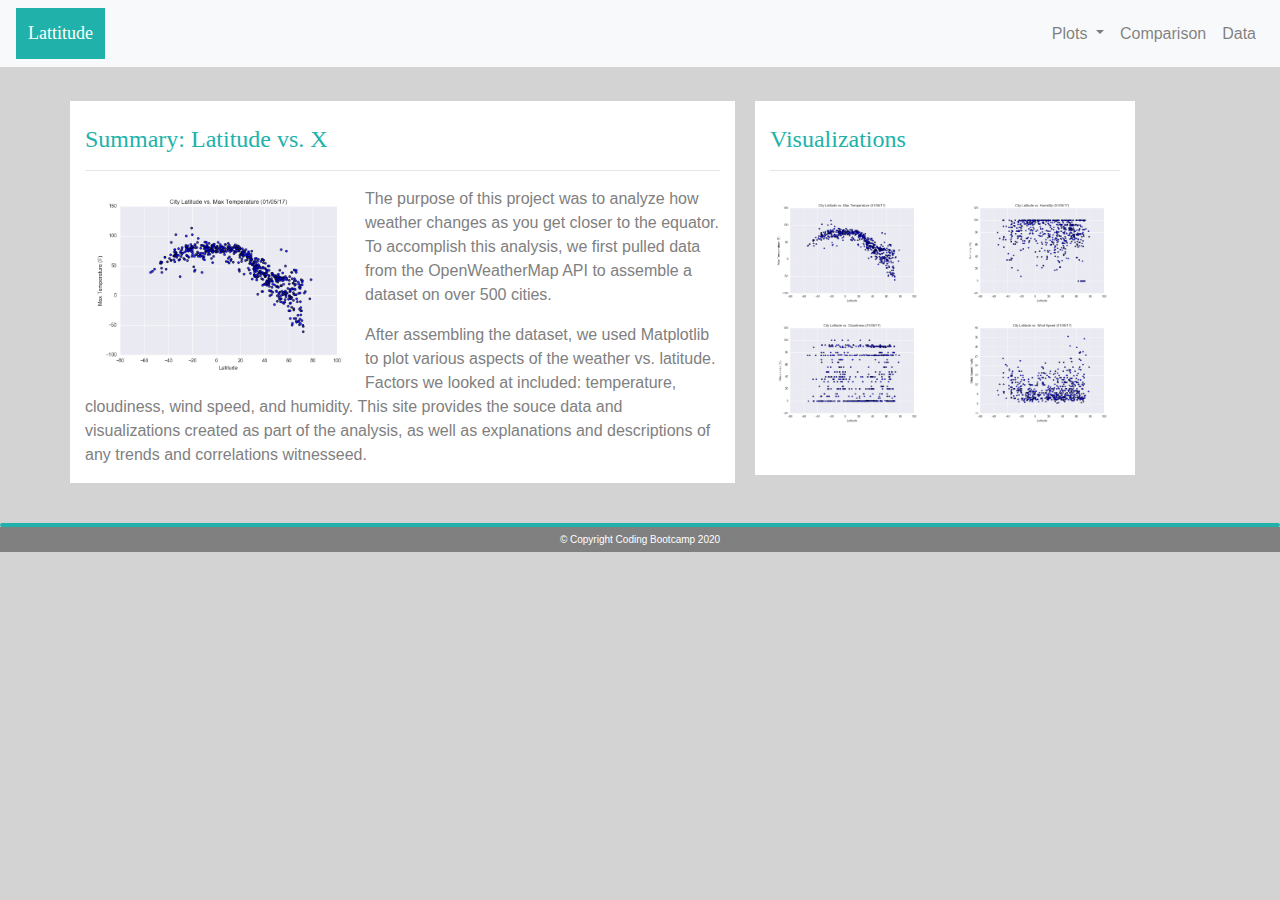
<file: index.html>
<!DOCTYPE html>
<html lang="en-us">

<head>

  <meta charset="UTF-8">
  <title>Web visualization Dashboard (Latitude)</title>

  <!-- Bring in bootstrap stylesheet -->
  <link rel="stylesheet" href="https://stackpath.bootstrapcdn.com/bootstrap/4.3.1/css/bootstrap.min.css" integrity="sha384-ggOyR0iXCbMQv3Xipma34MD+dH/1fQ784/j6cY/iJTQUOhcWr7x9JvoRxT2MZw1T" crossorigin="anonymous">
  <link rel="stylesheet" href="style.css">
  
  <script src="https://code.jquery.com/jquery-3.3.1.slim.min.js" integrity="sha384-q8i/X+965DzO0rT7abK41JStQIAqVgRVzpbzo5smXKp4YfRvH+8abtTE1Pi6jizo"
    crossorigin="anonymous"></script>
  <script src="https://stackpath.bootstrapcdn.com/bootstrap/4.3.1/js/bootstrap.min.js" integrity="sha384-JjSmVgyd0p3pXB1rRibZUAYoIIy6OrQ6VrjIEaFf/nJGzIxFDsf4x0xIM+B07jRM"
    crossorigin="anonymous"></script>
</head>

<body>
    <div> <!-- nav -->
        <nav class="navbar navbar-expand-lg navbar-light bg-light" style="background-color: white;">
            <div style="background-color: lightseagreen; font:bold; font-family: Georgia, 'Times New Roman', Times, serif; padding: 12px; font-size: 18px;">
                <a href="index.html" style="color:white;"> Lattitude </a>
            </div>
            
            <button class="navbar-toggler ml-auto float-xs-right" type="button" data-toggle="collapse" data-target="#navbarTogglerDemo01" aria-controls="navbarTogglerDemo01" aria-expanded="false" aria-label="Toggle navigation">
            <span class="navbar-toggler-icon"></span>
            </button>
            <div class="collapse navbar-collapse" id="navbarTogglerDemo01">
            <ul class="navbar-nav ml-auto mt-2 mt-lg-0">
                <li class="nav-item dropdown">
                    <a class="nav-link dropdown-toggle" href="#" id="navbarDropdownMenuLink" role="button" data-toggle="dropdown" aria-haspopup="true" aria-expanded="false">
                    Plots
                    </a>
                    <div class="dropdown-menu" aria-labelledby="navbarDropdownMenuLink">
                        <a class="dropdown-item" href="v1.html">Max Temperature</a>
                        <a class="dropdown-item" href="v2.html">Humidity</a>
                        <a class="dropdown-item" href="v3.html">Cloudiness</a>
                        <a class="dropdown-item" href="v4.html">Wind Speed</a>
                    </div>
                </li>
                <li class="nav-item">
                <a class="nav-link" href="comp.html">Comparison</a>
                </li>
                <li class="nav-item">
                    <a class="nav-link" href="data.html">Data</a>
                </li>
            </ul>
            </div>
        </nav>
    </div> 
    <br>
    <div class="container"> <!-- content -->
        <div class="row">
            <div class="col col-md-7 col-12 divcontent" style="margin-right: 20px;">
                <br><h1>Summary: Latitude vs. X</h1>
                <hr>
                <img src="Resources/assets/images/Fig1.png" alt="Latitude vs. Temperature" width="280" align="left">
                <p>The purpose of this project was to analyze how weather changes as you get closer to the equator. To
                    accomplish this analysis, we first pulled data from the OpenWeatherMap API to assemble a dataset on over 500
                    cities.
                </p>
                <p>After assembling the dataset, we used Matplotlib to plot various aspects of the weather vs. latitude. Factors
                    we looked at included: temperature, cloudiness, wind speed, and humidity. This site provides the souce data
                    and visualizations created as part of the analysis, as well as explanations and descriptions of any trends and
                    correlations witnesseed.
                </p>
            </div>
            
            <div class="col col-md-4 col-12 divcontent">
                <br><h1>Visualizations</h1>
                <hr>
                <div class='row'>
                    <div class="col col-3 col-md-6">
                        <a href="v1.html"><img class="small" src="Resources/assets/images/Fig1.png" alt="Latitude vs. Temperature"></a>
                    </div>
                    <div class="col col-3 col-md-6">
                        <a href="v2.html"><img class="small" src="Resources/assets/images/Fig2.png" alt="Latitude vs. Humidity"></a>
                    </div>
                    <div class="col col-3 col-md-6">
                        <a href="v3.html"><img class="small" src="Resources/assets/images/Fig3.png" alt="Latitude vs. Cloudiness"></a>
                    </div>
                    <div class="col col-3 col-md-6">
                        <a href="v4.html"><img class="small" src="Resources/assets/images/Fig4.png" alt="Latitude vs. Wind Speed"></a>
                    </div>
                </div>
                <br>
                <br>
            </div>
        </div>
    </div>

    <br>
    <hr class="cp">
    <div>
        <div class="row">
        <div class="col col-12 cpright">© Copyright Coding Bootcamp 2020</div>
        </div>
    </div>
</body>

</html>
</file>
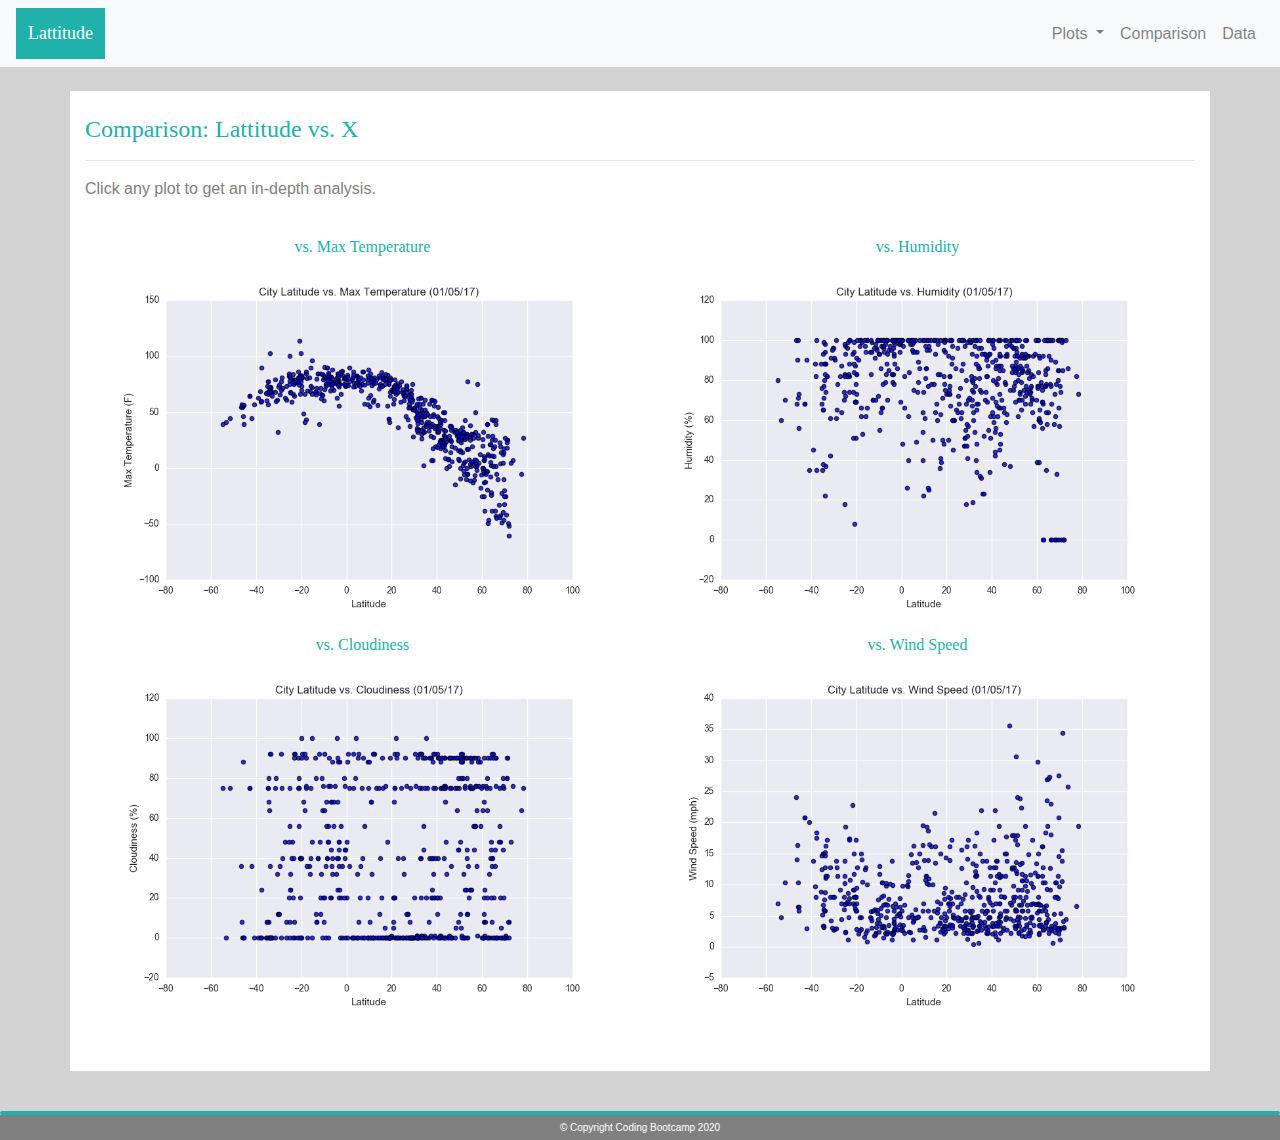
<file: comp.html>
<!DOCTYPE html>
<html lang="en-us">

<head>

  <meta charset="UTF-8">
  <title>Web visualization Dashboard (Latitude)</title>

  <!-- Bring in bootstrap stylesheet -->
  <link rel="stylesheet" href="https://stackpath.bootstrapcdn.com/bootstrap/4.3.1/css/bootstrap.min.css" integrity="sha384-ggOyR0iXCbMQv3Xipma34MD+dH/1fQ784/j6cY/iJTQUOhcWr7x9JvoRxT2MZw1T" crossorigin="anonymous">
  <link rel="stylesheet" href="style.css">
  
  <script src="https://code.jquery.com/jquery-3.3.1.slim.min.js" integrity="sha384-q8i/X+965DzO0rT7abK41JStQIAqVgRVzpbzo5smXKp4YfRvH+8abtTE1Pi6jizo"
    crossorigin="anonymous"></script>
  <script src="https://stackpath.bootstrapcdn.com/bootstrap/4.3.1/js/bootstrap.min.js" integrity="sha384-JjSmVgyd0p3pXB1rRibZUAYoIIy6OrQ6VrjIEaFf/nJGzIxFDsf4x0xIM+B07jRM"
    crossorigin="anonymous"></script>
</head>

<body>
    <div> <!-- nav -->
        <nav class="navbar navbar-expand-lg navbar-light bg-light" style="background-color: white;">
            <div style="background-color: lightseagreen; font:bold; font-family: Georgia, 'Times New Roman', Times, serif; padding: 12px; font-size: 18px;">
                <a href="index.html" style="color:white;"> Lattitude </a>
            </div>
            
            <button class="navbar-toggler ml-auto float-xs-right" type="button" data-toggle="collapse" data-target="#navbarTogglerDemo01" aria-controls="navbarTogglerDemo01" aria-expanded="false" aria-label="Toggle navigation">
            <span class="navbar-toggler-icon"></span>
            </button>
            <div class="collapse navbar-collapse" id="navbarTogglerDemo01">
            <ul class="navbar-nav ml-auto mt-2 mt-lg-0">
                <li class="nav-item dropdown">
                    <a class="nav-link dropdown-toggle" href="#" id="navbarDropdownMenuLink" role="button" data-toggle="dropdown" aria-haspopup="true" aria-expanded="false">
                    Plots
                    </a>
                    <div class="dropdown-menu" aria-labelledby="navbarDropdownMenuLink">
                        <a class="dropdown-item" href="v1.html">Max Temperature</a>
                        <a class="dropdown-item" href="v2.html">Humidity</a>
                        <a class="dropdown-item" href="v3.html">Cloudiness</a>
                        <a class="dropdown-item" href="v4.html">Wind Speed</a>
                    </div>
                </li>
                <li class="nav-item">
                    <a class="nav-link" href="comp.html">Comparison</a>
                    </li>
                    <li class="nav-item">
                        <a class="nav-link" href="data.html">Data</a>
                    </li>
            </ul>
            </div>
        </nav>
    </div> 
    <br>
    <div class="container divcontent"> <!-- content -->
       
                <br>
                <h1>Comparison: Lattitude vs. X</h1>
                <hr>
                <p>Click any plot to get an in-depth analysis.
                </p>
        <div class="row divcontent"></div>
            <div class="col col-md-12 col-12 divcontent">
                <div class='row'>
                    <div class="col col-12 col-md-6">
                        <h2>vs. Max Temperature</h2>
                        <a href="v1.html"><img class="small" src="Resources/assets/images/Fig1.png" alt="Latitude vs. Temperature"></a>
                    </div>
                    <div class="col col-12 col-md-6">
                        <h2>vs. Humidity</h2>
                        <a href="v2.html"><img class="small" src="Resources/assets/images/Fig2.png" alt="Latitude vs. Humidity"></a>
                    </div>
                    <div class="col col-12 col-md-6">
                        <h2>vs. Cloudiness</h2>
                        <a href="v3.html"><img class="small" src="Resources/assets/images/Fig3.png" alt="Latitude vs. Cloudiness"></a>
                    </div>
                    <div class="col col-12 col-md-6">
                        <h2>vs. Wind Speed</h2>
                        <a href="v4.html"><img class="small" src="Resources/assets/images/Fig4.png" alt="Latitude vs. Wind Speed"></a>
                    </div>
                </div>
                <br>
                <br>
            </div>
        </div>
    </div>

    <br>
    <hr class="cp">
    <div>
        <div class="row">
        <div class="col col-12 cpright">© Copyright Coding Bootcamp 2020</div>
        </div>
    </div>
</body>

</html>
</file>
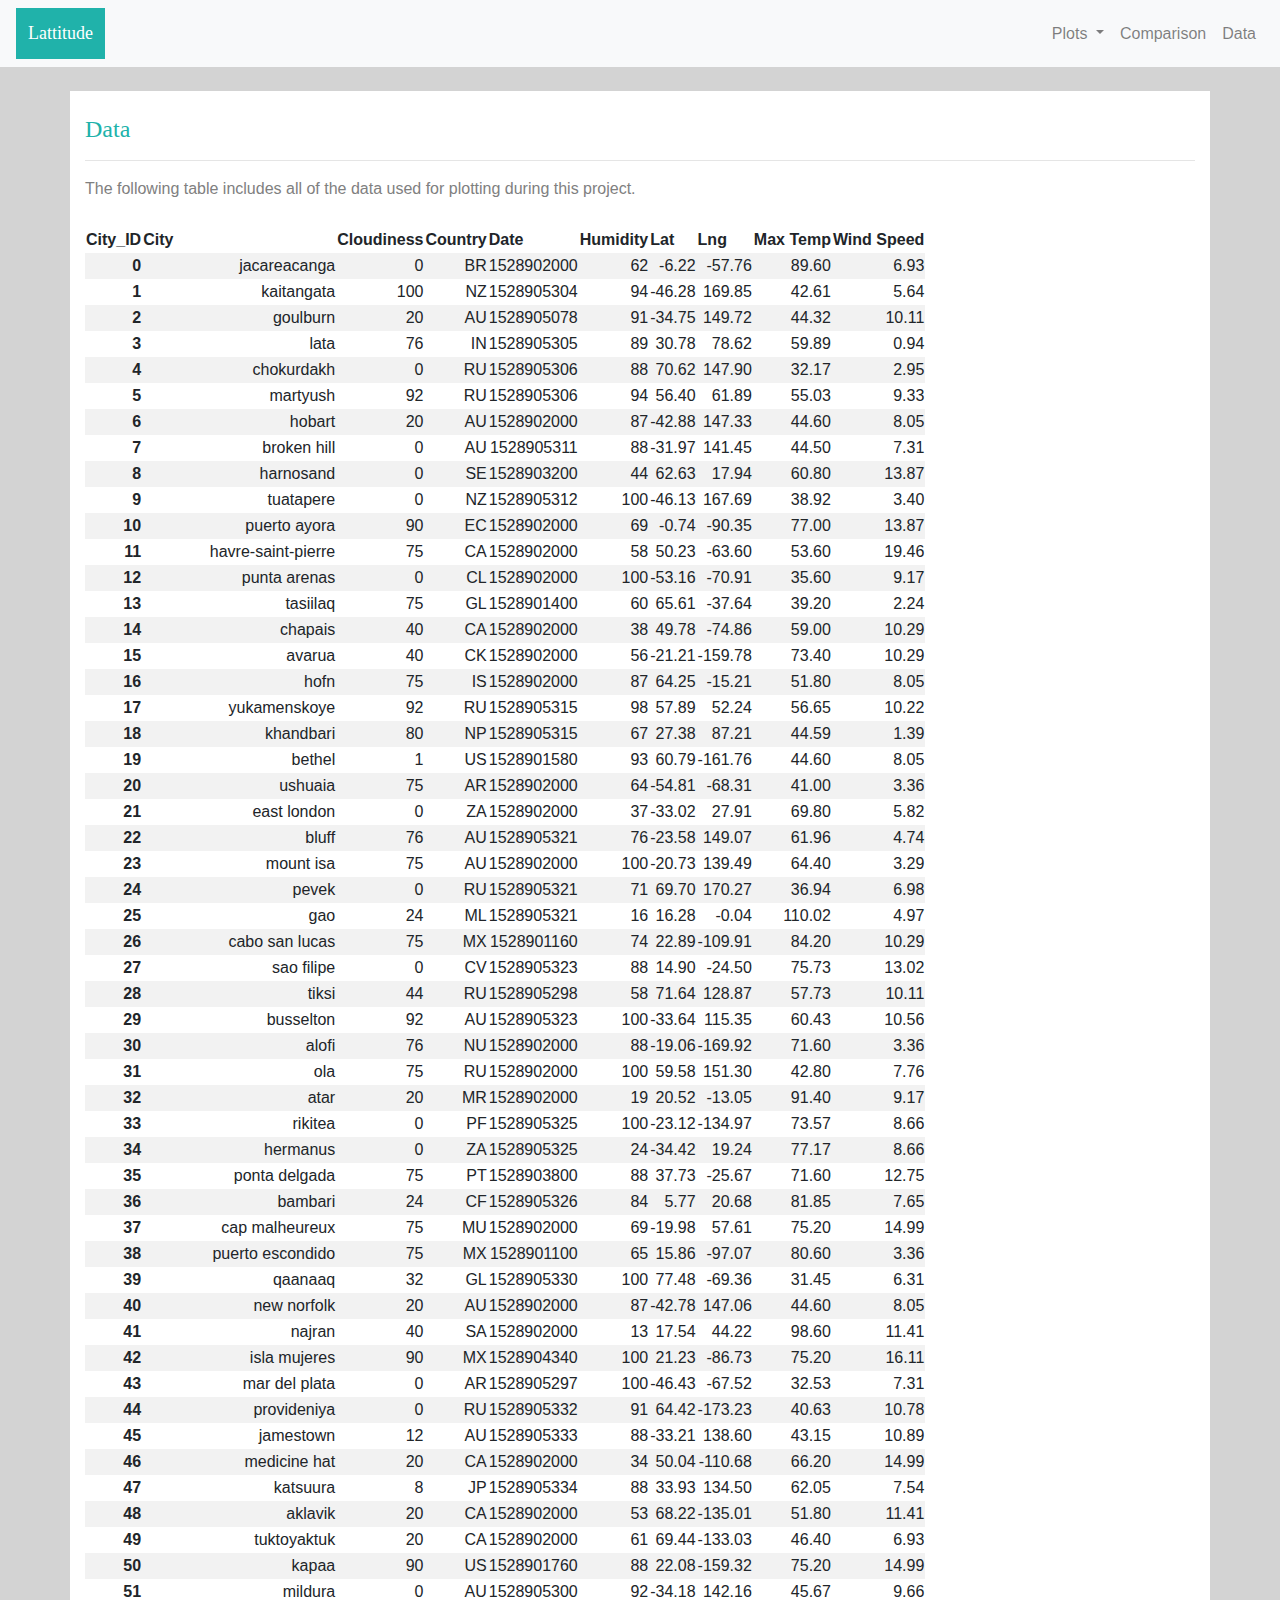
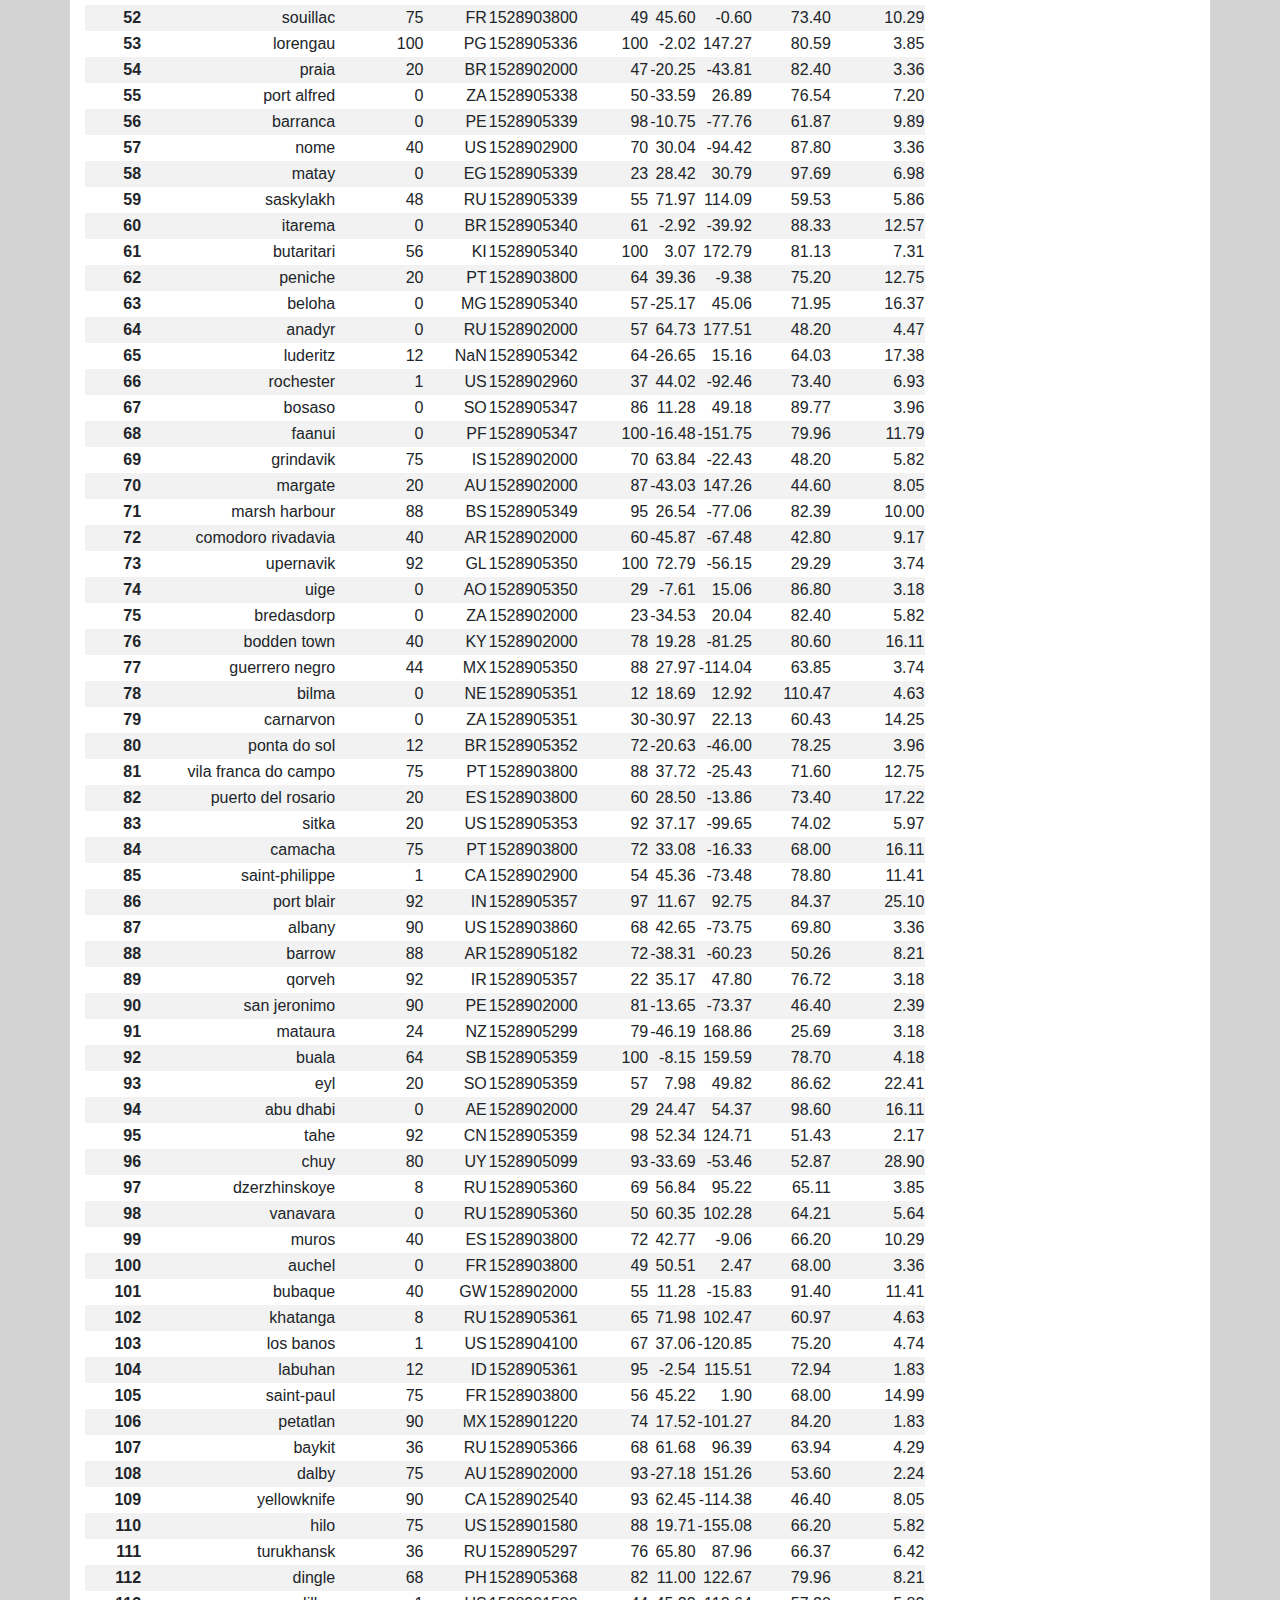
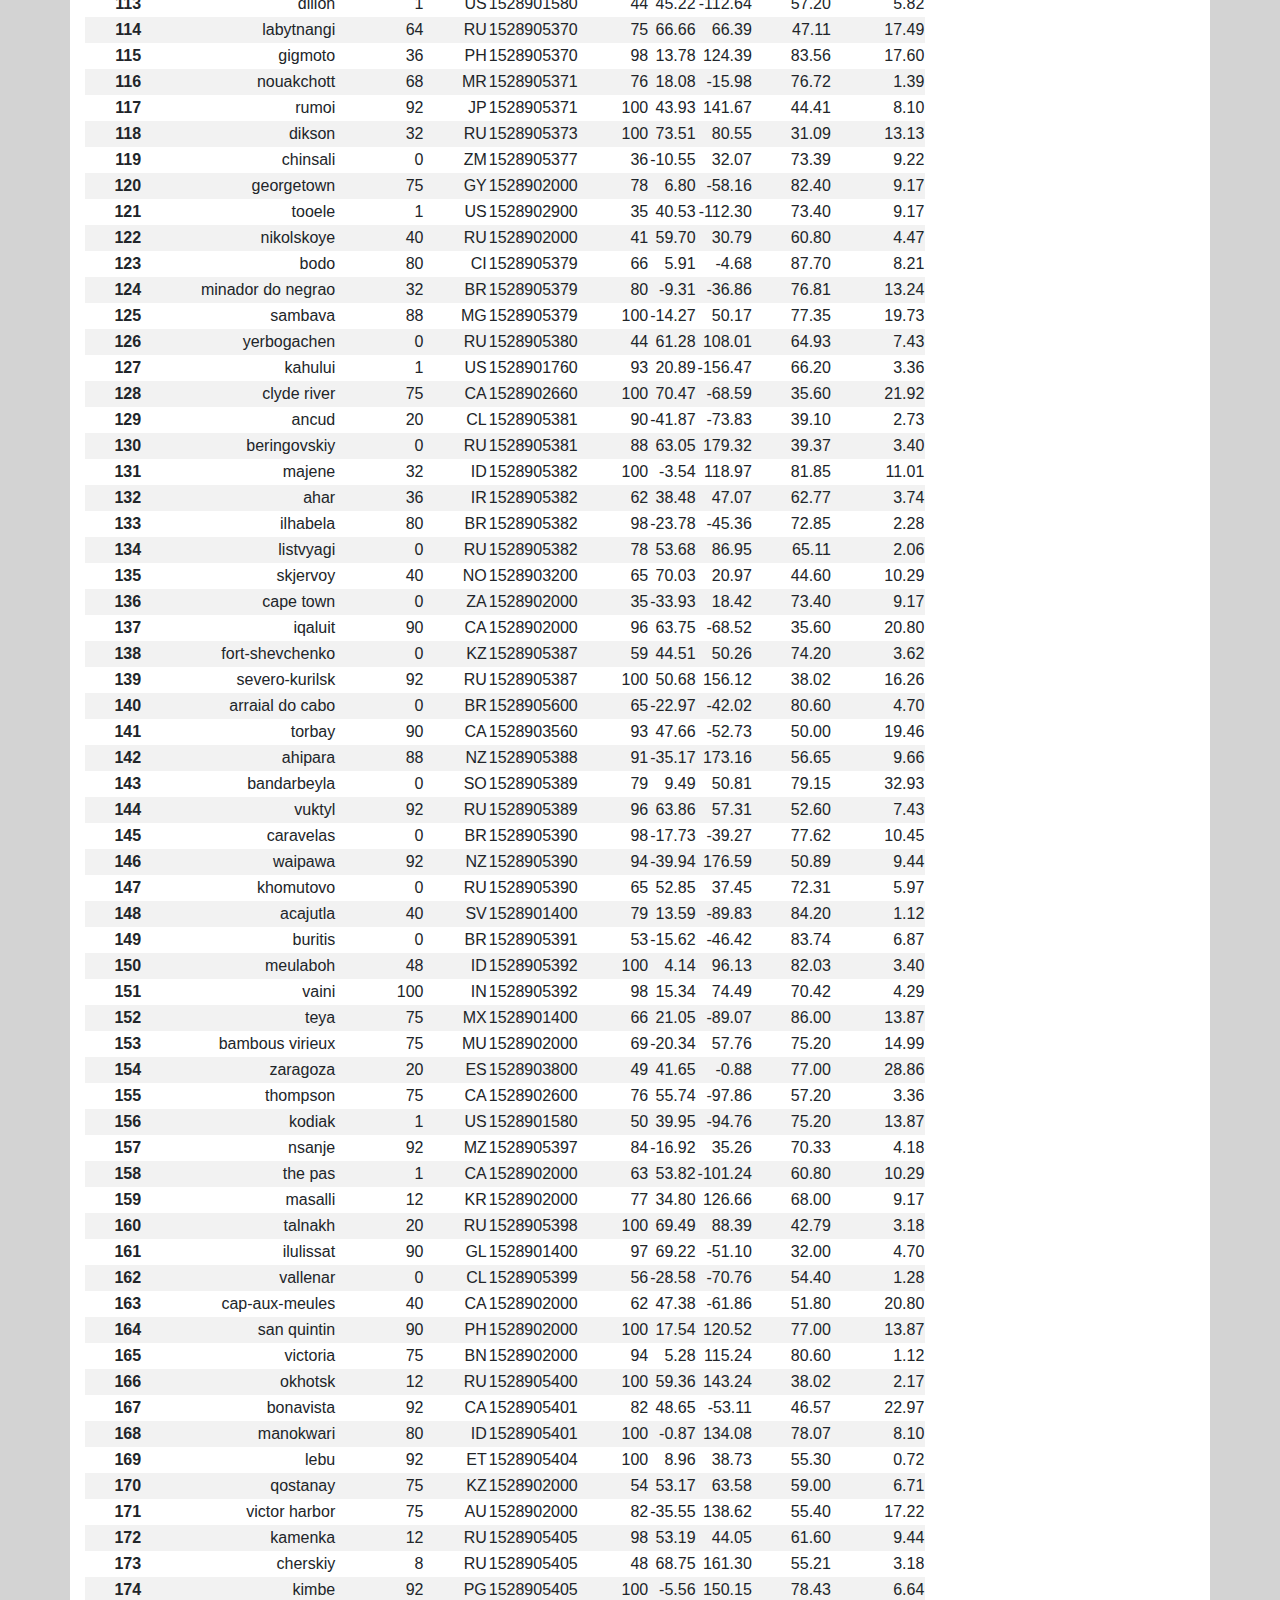
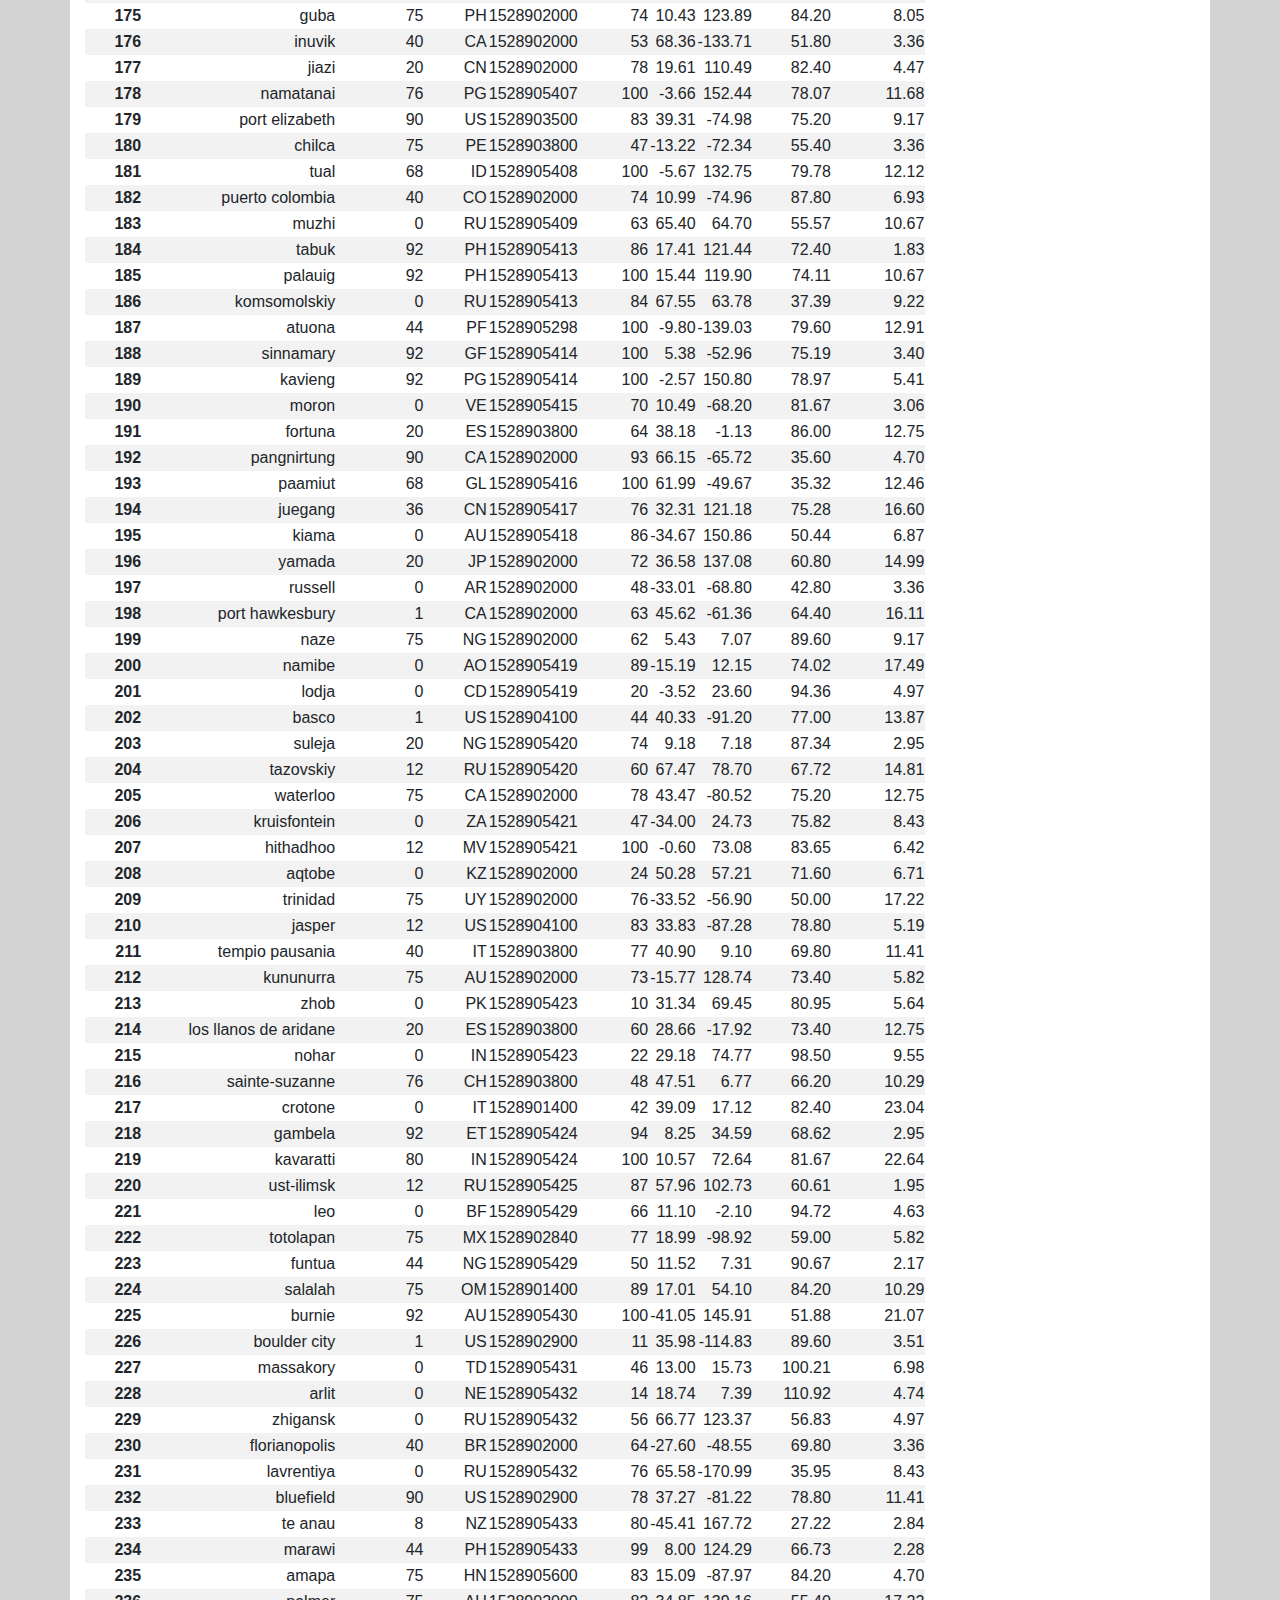
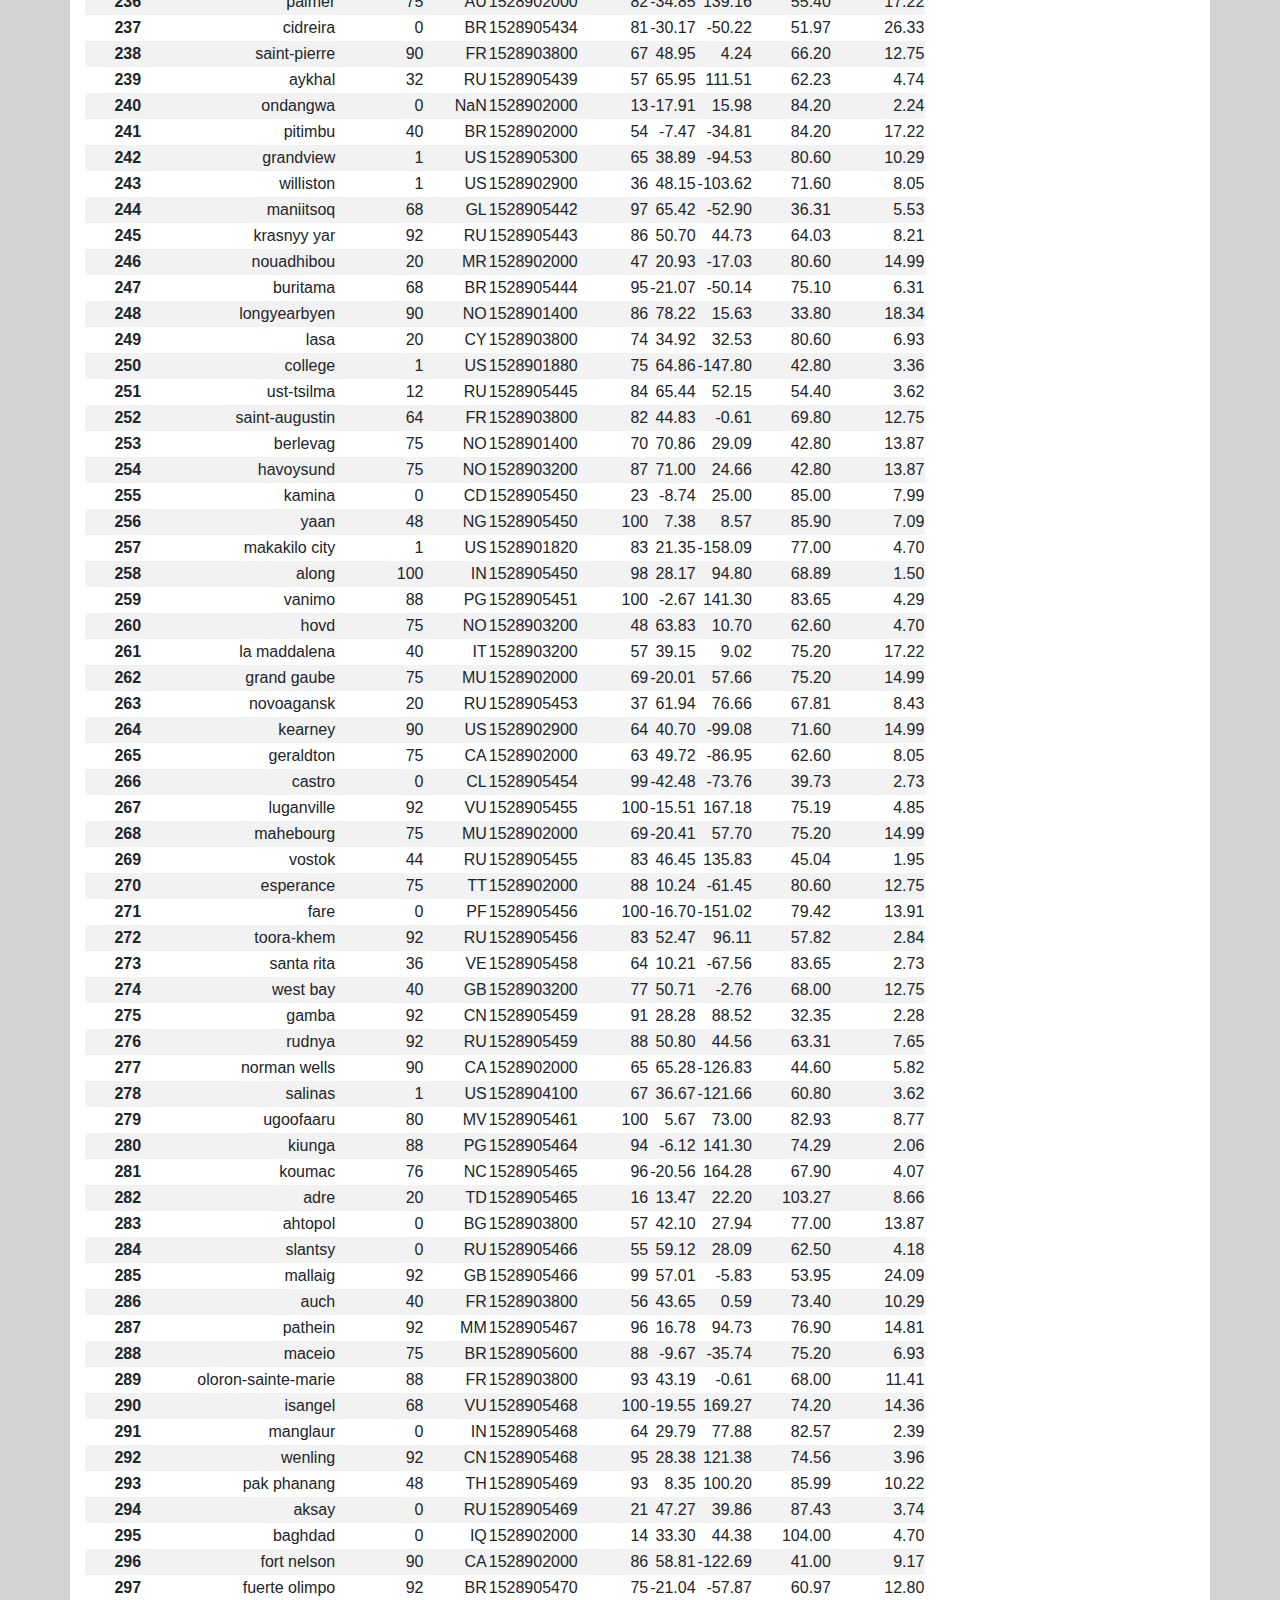
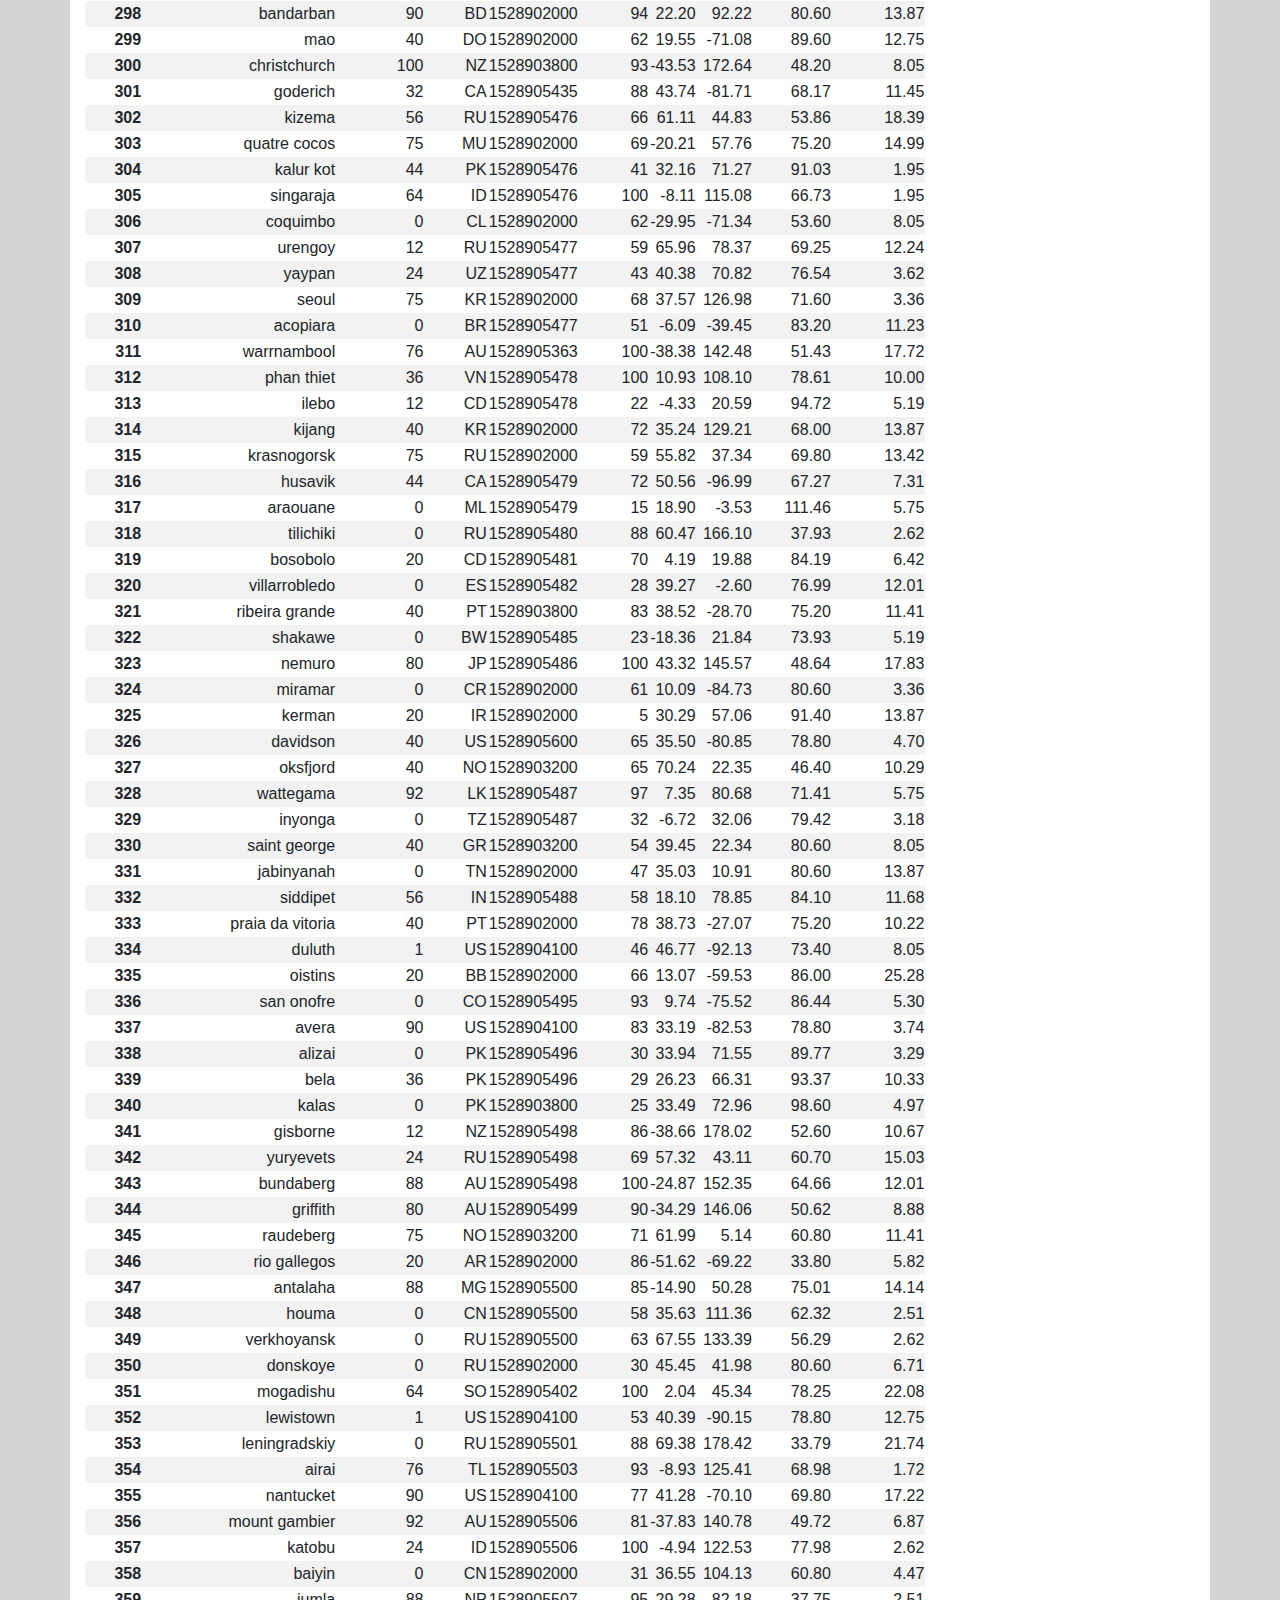
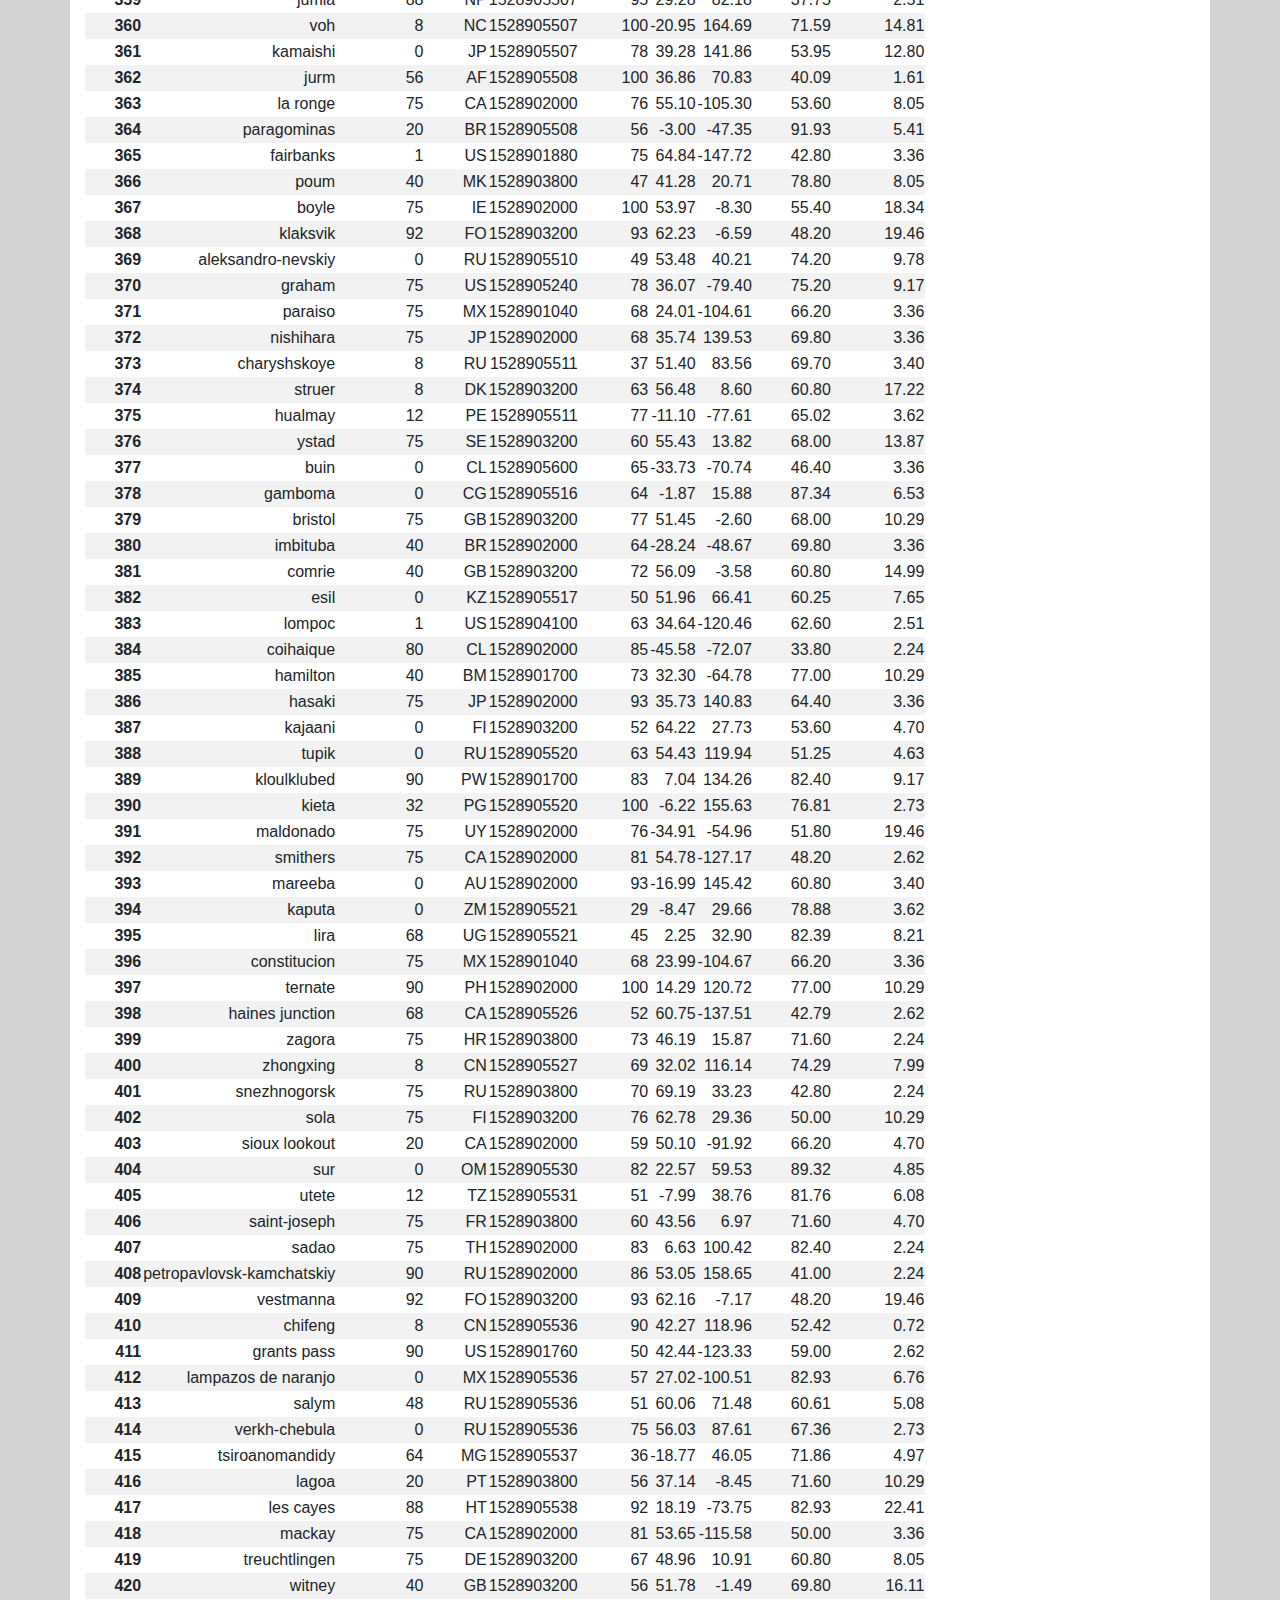
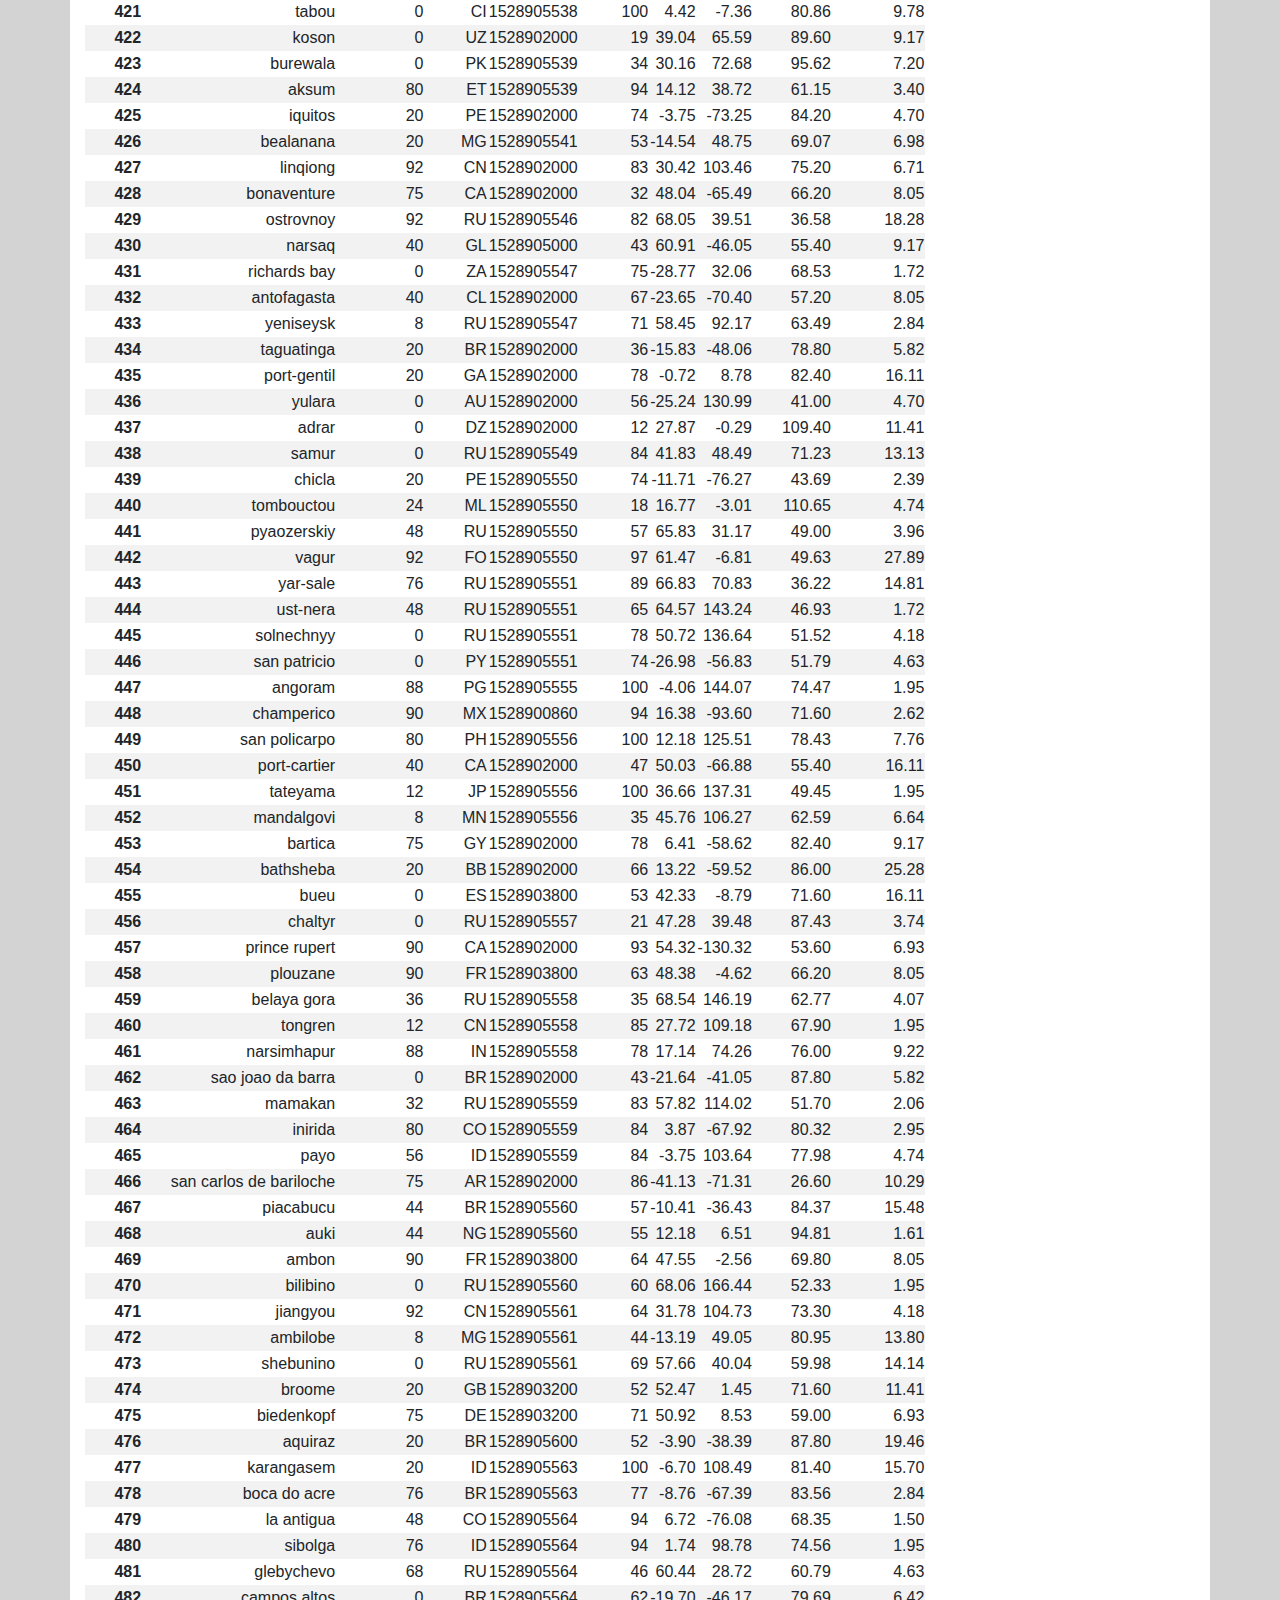
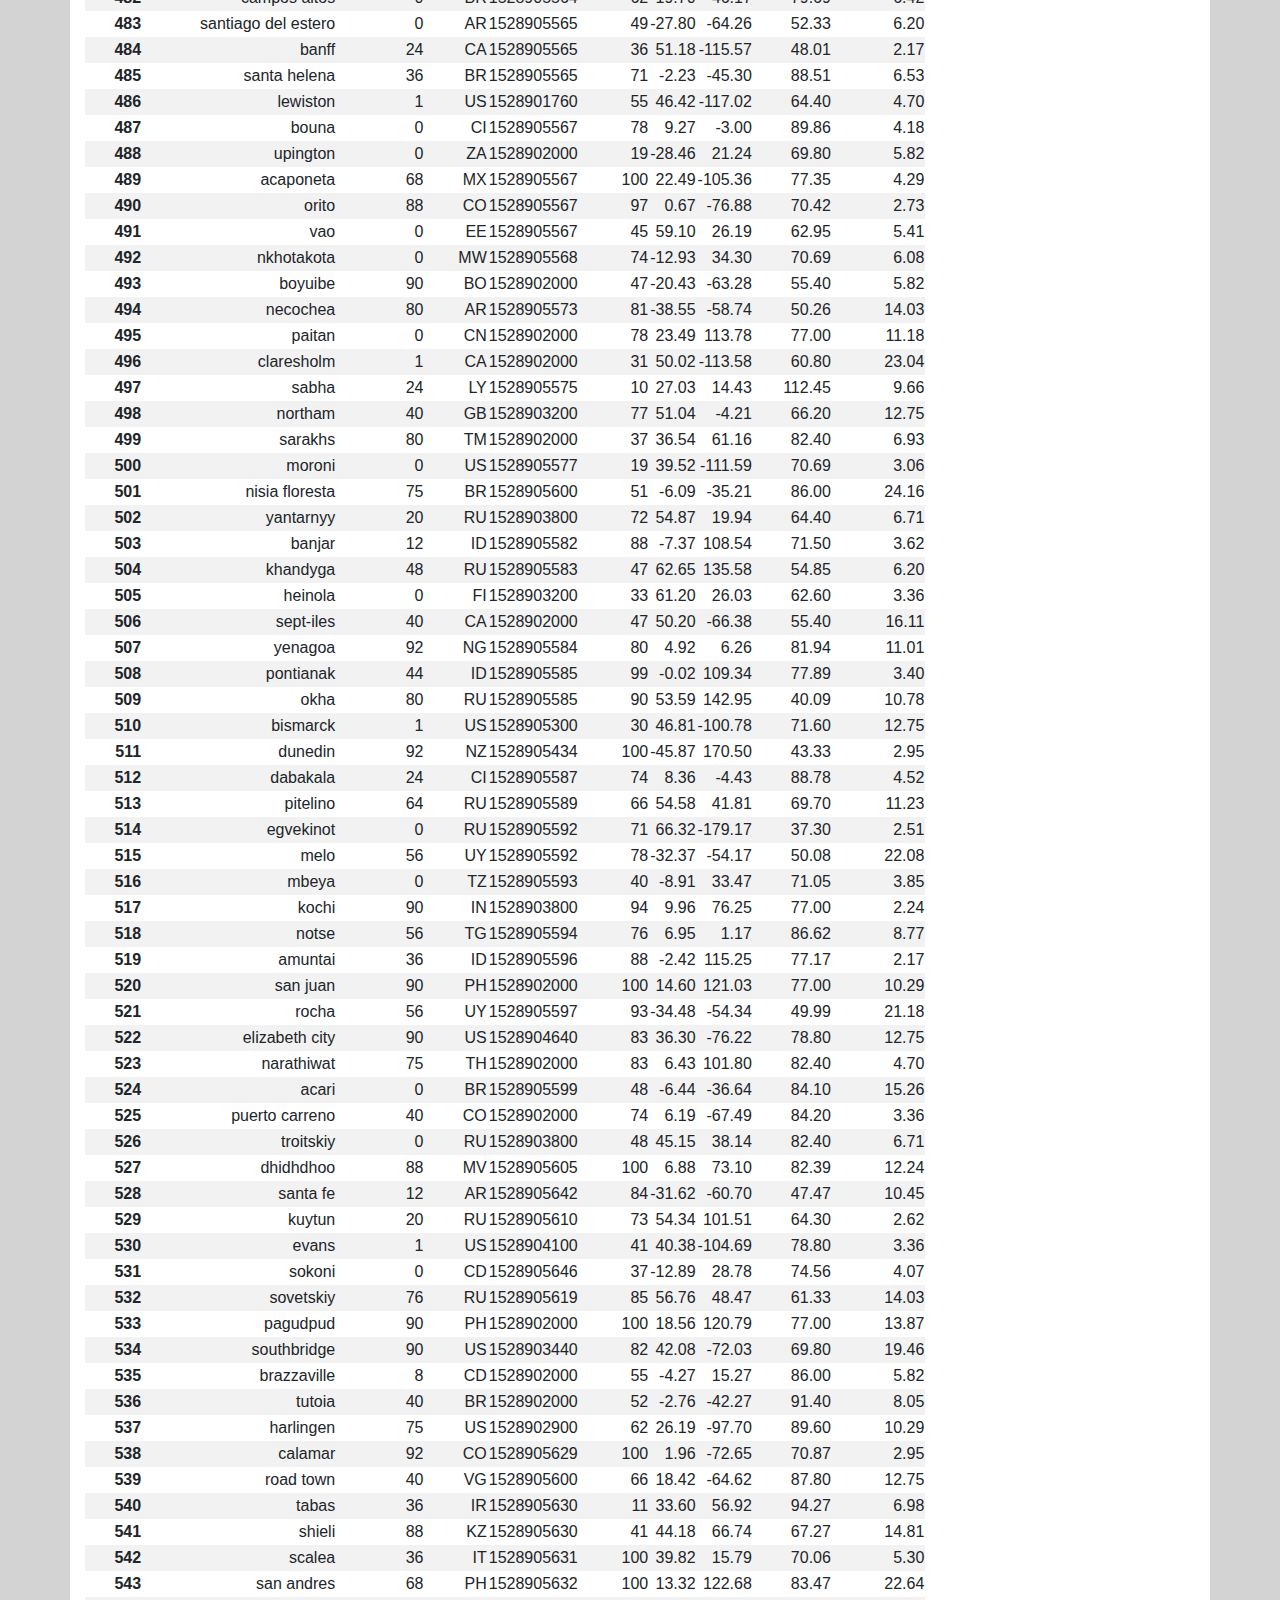
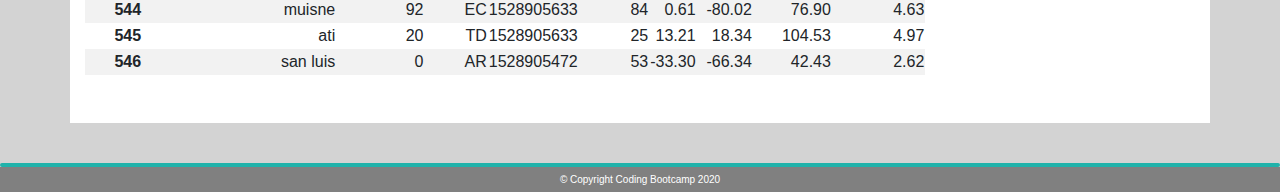
<file: data.html>
<!DOCTYPE html>
<html lang="en-us">

<head>

  <meta charset="UTF-8">
  <title>Web visualization Dashboard (Latitude)</title>

  <!-- Bring in bootstrap stylesheet -->
  <link rel="stylesheet" href="https://stackpath.bootstrapcdn.com/bootstrap/4.3.1/css/bootstrap.min.css" integrity="sha384-ggOyR0iXCbMQv3Xipma34MD+dH/1fQ784/j6cY/iJTQUOhcWr7x9JvoRxT2MZw1T" crossorigin="anonymous">
  <link rel="stylesheet" href="style.css">
  
  <script src="https://code.jquery.com/jquery-3.3.1.slim.min.js" integrity="sha384-q8i/X+965DzO0rT7abK41JStQIAqVgRVzpbzo5smXKp4YfRvH+8abtTE1Pi6jizo"
    crossorigin="anonymous"></script>
  <script src="https://stackpath.bootstrapcdn.com/bootstrap/4.3.1/js/bootstrap.min.js" integrity="sha384-JjSmVgyd0p3pXB1rRibZUAYoIIy6OrQ6VrjIEaFf/nJGzIxFDsf4x0xIM+B07jRM"
    crossorigin="anonymous"></script>

</head>

<body>
    <div> <!-- nav -->
        <nav class="navbar navbar-expand-lg navbar-light bg-light" style="background-color: white;">
            <div style="background-color: lightseagreen; font:bold; font-family: Georgia, 'Times New Roman', Times, serif; padding: 12px; font-size: 18px;">
                <a href="index.html" style="color:white;"> Lattitude </a>
            </div>
            
            <button class="navbar-toggler ml-auto float-xs-right" type="button" data-toggle="collapse" data-target="#navbarTogglerDemo01" aria-controls="navbarTogglerDemo01" aria-expanded="false" aria-label="Toggle navigation">
            <span class="navbar-toggler-icon"></span>
            </button>
            <div class="collapse navbar-collapse" id="navbarTogglerDemo01">
            <ul class="navbar-nav ml-auto mt-2 mt-lg-0">
                <li class="nav-item dropdown">
                    <a class="nav-link dropdown-toggle" href="#" id="navbarDropdownMenuLink" role="button" data-toggle="dropdown" aria-haspopup="true" aria-expanded="false">
                    Plots
                    </a>
                    <div class="dropdown-menu" aria-labelledby="navbarDropdownMenuLink">
                        <a class="dropdown-item" href="v1.html">Max Temperature</a>
                        <a class="dropdown-item" href="v2.html">Humidity</a>
                        <a class="dropdown-item" href="v3.html">Cloudiness</a>
                        <a class="dropdown-item" href="v4.html">Wind Speed</a>
                    </div>
                </li>
                <li class="nav-item">
                    <a class="nav-link" href="comp.html">Comparison</a>
                    </li>
                    <li class="nav-item">
                        <a class="nav-link" href="data.html">Data</a>
                    </li>
            </ul>
            </div>
        </nav>
    </div> 
    <br>
    <div class="container divcontent"> <!-- content -->
       
                <br>
                <h1>Data</h1>
                <hr>
                <p>The following table includes all of the data used for plotting during this project.
                </p>
        <div class="row divcontent"></div>
            <div class="col col-md-12 col-12 divcontent">
                <div class='row'>
                    <table class="table-responsive table-striped">
                        <thead>
                          <tr style="text-align: left;">
                            <th>City_ID</th>
                            <th>City</th>
                            <th>Cloudiness</th>
                            <th>Country</th>
                            <th>Date</th>
                            <th>Humidity</th>
                            <th>Lat</th>
                            <th>Lng</th>
                            <th>Max Temp</th>
                            <th>Wind Speed</th>
                          </tr>
                    
                        </thead>
                        <tbody>
                          <tr>
                            <th>0</th>
                            <td>jacareacanga</td>
                            <td>0</td>
                            <td>BR</td>
                            <td>1528902000</td>
                            <td>62</td>
                            <td>-6.22</td>
                            <td>-57.76</td>
                            <td>89.60</td>
                            <td>6.93</td>
                          </tr>
                          <tr>
                            <th>1</th>
                            <td>kaitangata</td>
                            <td>100</td>
                            <td>NZ</td>
                            <td>1528905304</td>
                            <td>94</td>
                            <td>-46.28</td>
                            <td>169.85</td>
                            <td>42.61</td>
                            <td>5.64</td>
                          </tr>
                          <tr>
                            <th>2</th>
                            <td>goulburn</td>
                            <td>20</td>
                            <td>AU</td>
                            <td>1528905078</td>
                            <td>91</td>
                            <td>-34.75</td>
                            <td>149.72</td>
                            <td>44.32</td>
                            <td>10.11</td>
                          </tr>
                          <tr>
                            <th>3</th>
                            <td>lata</td>
                            <td>76</td>
                            <td>IN</td>
                            <td>1528905305</td>
                            <td>89</td>
                            <td>30.78</td>
                            <td>78.62</td>
                            <td>59.89</td>
                            <td>0.94</td>
                          </tr>
                          <tr>
                            <th>4</th>
                            <td>chokurdakh</td>
                            <td>0</td>
                            <td>RU</td>
                            <td>1528905306</td>
                            <td>88</td>
                            <td>70.62</td>
                            <td>147.90</td>
                            <td>32.17</td>
                            <td>2.95</td>
                          </tr>
                          <tr>
                            <th>5</th>
                            <td>martyush</td>
                            <td>92</td>
                            <td>RU</td>
                            <td>1528905306</td>
                            <td>94</td>
                            <td>56.40</td>
                            <td>61.89</td>
                            <td>55.03</td>
                            <td>9.33</td>
                          </tr>
                          <tr>
                            <th>6</th>
                            <td>hobart</td>
                            <td>20</td>
                            <td>AU</td>
                            <td>1528902000</td>
                            <td>87</td>
                            <td>-42.88</td>
                            <td>147.33</td>
                            <td>44.60</td>
                            <td>8.05</td>
                          </tr>
                          <tr>
                            <th>7</th>
                            <td>broken hill</td>
                            <td>0</td>
                            <td>AU</td>
                            <td>1528905311</td>
                            <td>88</td>
                            <td>-31.97</td>
                            <td>141.45</td>
                            <td>44.50</td>
                            <td>7.31</td>
                          </tr>
                          <tr>
                            <th>8</th>
                            <td>harnosand</td>
                            <td>0</td>
                            <td>SE</td>
                            <td>1528903200</td>
                            <td>44</td>
                            <td>62.63</td>
                            <td>17.94</td>
                            <td>60.80</td>
                            <td>13.87</td>
                          </tr>
                          <tr>
                            <th>9</th>
                            <td>tuatapere</td>
                            <td>0</td>
                            <td>NZ</td>
                            <td>1528905312</td>
                            <td>100</td>
                            <td>-46.13</td>
                            <td>167.69</td>
                            <td>38.92</td>
                            <td>3.40</td>
                          </tr>
                          <tr>
                            <th>10</th>
                            <td>puerto ayora</td>
                            <td>90</td>
                            <td>EC</td>
                            <td>1528902000</td>
                            <td>69</td>
                            <td>-0.74</td>
                            <td>-90.35</td>
                            <td>77.00</td>
                            <td>13.87</td>
                          </tr>
                          <tr>
                            <th>11</th>
                            <td>havre-saint-pierre</td>
                            <td>75</td>
                            <td>CA</td>
                            <td>1528902000</td>
                            <td>58</td>
                            <td>50.23</td>
                            <td>-63.60</td>
                            <td>53.60</td>
                            <td>19.46</td>
                          </tr>
                          <tr>
                            <th>12</th>
                            <td>punta arenas</td>
                            <td>0</td>
                            <td>CL</td>
                            <td>1528902000</td>
                            <td>100</td>
                            <td>-53.16</td>
                            <td>-70.91</td>
                            <td>35.60</td>
                            <td>9.17</td>
                          </tr>
                          <tr>
                            <th>13</th>
                            <td>tasiilaq</td>
                            <td>75</td>
                            <td>GL</td>
                            <td>1528901400</td>
                            <td>60</td>
                            <td>65.61</td>
                            <td>-37.64</td>
                            <td>39.20</td>
                            <td>2.24</td>
                          </tr>
                          <tr>
                            <th>14</th>
                            <td>chapais</td>
                            <td>40</td>
                            <td>CA</td>
                            <td>1528902000</td>
                            <td>38</td>
                            <td>49.78</td>
                            <td>-74.86</td>
                            <td>59.00</td>
                            <td>10.29</td>
                          </tr>
                          <tr>
                            <th>15</th>
                            <td>avarua</td>
                            <td>40</td>
                            <td>CK</td>
                            <td>1528902000</td>
                            <td>56</td>
                            <td>-21.21</td>
                            <td>-159.78</td>
                            <td>73.40</td>
                            <td>10.29</td>
                          </tr>
                          <tr>
                            <th>16</th>
                            <td>hofn</td>
                            <td>75</td>
                            <td>IS</td>
                            <td>1528902000</td>
                            <td>87</td>
                            <td>64.25</td>
                            <td>-15.21</td>
                            <td>51.80</td>
                            <td>8.05</td>
                          </tr>
                          <tr>
                            <th>17</th>
                            <td>yukamenskoye</td>
                            <td>92</td>
                            <td>RU</td>
                            <td>1528905315</td>
                            <td>98</td>
                            <td>57.89</td>
                            <td>52.24</td>
                            <td>56.65</td>
                            <td>10.22</td>
                          </tr>
                          <tr>
                            <th>18</th>
                            <td>khandbari</td>
                            <td>80</td>
                            <td>NP</td>
                            <td>1528905315</td>
                            <td>67</td>
                            <td>27.38</td>
                            <td>87.21</td>
                            <td>44.59</td>
                            <td>1.39</td>
                          </tr>
                          <tr>
                            <th>19</th>
                            <td>bethel</td>
                            <td>1</td>
                            <td>US</td>
                            <td>1528901580</td>
                            <td>93</td>
                            <td>60.79</td>
                            <td>-161.76</td>
                            <td>44.60</td>
                            <td>8.05</td>
                          </tr>
                          <tr>
                            <th>20</th>
                            <td>ushuaia</td>
                            <td>75</td>
                            <td>AR</td>
                            <td>1528902000</td>
                            <td>64</td>
                            <td>-54.81</td>
                            <td>-68.31</td>
                            <td>41.00</td>
                            <td>3.36</td>
                          </tr>
                          <tr>
                            <th>21</th>
                            <td>east london</td>
                            <td>0</td>
                            <td>ZA</td>
                            <td>1528902000</td>
                            <td>37</td>
                            <td>-33.02</td>
                            <td>27.91</td>
                            <td>69.80</td>
                            <td>5.82</td>
                          </tr>
                          <tr>
                            <th>22</th>
                            <td>bluff</td>
                            <td>76</td>
                            <td>AU</td>
                            <td>1528905321</td>
                            <td>76</td>
                            <td>-23.58</td>
                            <td>149.07</td>
                            <td>61.96</td>
                            <td>4.74</td>
                          </tr>
                          <tr>
                            <th>23</th>
                            <td>mount isa</td>
                            <td>75</td>
                            <td>AU</td>
                            <td>1528902000</td>
                            <td>100</td>
                            <td>-20.73</td>
                            <td>139.49</td>
                            <td>64.40</td>
                            <td>3.29</td>
                          </tr>
                          <tr>
                            <th>24</th>
                            <td>pevek</td>
                            <td>0</td>
                            <td>RU</td>
                            <td>1528905321</td>
                            <td>71</td>
                            <td>69.70</td>
                            <td>170.27</td>
                            <td>36.94</td>
                            <td>6.98</td>
                          </tr>
                          <tr>
                            <th>25</th>
                            <td>gao</td>
                            <td>24</td>
                            <td>ML</td>
                            <td>1528905321</td>
                            <td>16</td>
                            <td>16.28</td>
                            <td>-0.04</td>
                            <td>110.02</td>
                            <td>4.97</td>
                          </tr>
                          <tr>
                            <th>26</th>
                            <td>cabo san lucas</td>
                            <td>75</td>
                            <td>MX</td>
                            <td>1528901160</td>
                            <td>74</td>
                            <td>22.89</td>
                            <td>-109.91</td>
                            <td>84.20</td>
                            <td>10.29</td>
                          </tr>
                          <tr>
                            <th>27</th>
                            <td>sao filipe</td>
                            <td>0</td>
                            <td>CV</td>
                            <td>1528905323</td>
                            <td>88</td>
                            <td>14.90</td>
                            <td>-24.50</td>
                            <td>75.73</td>
                            <td>13.02</td>
                          </tr>
                          <tr>
                            <th>28</th>
                            <td>tiksi</td>
                            <td>44</td>
                            <td>RU</td>
                            <td>1528905298</td>
                            <td>58</td>
                            <td>71.64</td>
                            <td>128.87</td>
                            <td>57.73</td>
                            <td>10.11</td>
                          </tr>
                          <tr>
                            <th>29</th>
                            <td>busselton</td>
                            <td>92</td>
                            <td>AU</td>
                            <td>1528905323</td>
                            <td>100</td>
                            <td>-33.64</td>
                            <td>115.35</td>
                            <td>60.43</td>
                            <td>10.56</td>
                          </tr>
                          <tr>
                            <th>30</th>
                            <td>alofi</td>
                            <td>76</td>
                            <td>NU</td>
                            <td>1528902000</td>
                            <td>88</td>
                            <td>-19.06</td>
                            <td>-169.92</td>
                            <td>71.60</td>
                            <td>3.36</td>
                          </tr>
                          <tr>
                            <th>31</th>
                            <td>ola</td>
                            <td>75</td>
                            <td>RU</td>
                            <td>1528902000</td>
                            <td>100</td>
                            <td>59.58</td>
                            <td>151.30</td>
                            <td>42.80</td>
                            <td>7.76</td>
                          </tr>
                          <tr>
                            <th>32</th>
                            <td>atar</td>
                            <td>20</td>
                            <td>MR</td>
                            <td>1528902000</td>
                            <td>19</td>
                            <td>20.52</td>
                            <td>-13.05</td>
                            <td>91.40</td>
                            <td>9.17</td>
                          </tr>
                          <tr>
                            <th>33</th>
                            <td>rikitea</td>
                            <td>0</td>
                            <td>PF</td>
                            <td>1528905325</td>
                            <td>100</td>
                            <td>-23.12</td>
                            <td>-134.97</td>
                            <td>73.57</td>
                            <td>8.66</td>
                          </tr>
                          <tr>
                            <th>34</th>
                            <td>hermanus</td>
                            <td>0</td>
                            <td>ZA</td>
                            <td>1528905325</td>
                            <td>24</td>
                            <td>-34.42</td>
                            <td>19.24</td>
                            <td>77.17</td>
                            <td>8.66</td>
                          </tr>
                          <tr>
                            <th>35</th>
                            <td>ponta delgada</td>
                            <td>75</td>
                            <td>PT</td>
                            <td>1528903800</td>
                            <td>88</td>
                            <td>37.73</td>
                            <td>-25.67</td>
                            <td>71.60</td>
                            <td>12.75</td>
                          </tr>
                          <tr>
                            <th>36</th>
                            <td>bambari</td>
                            <td>24</td>
                            <td>CF</td>
                            <td>1528905326</td>
                            <td>84</td>
                            <td>5.77</td>
                            <td>20.68</td>
                            <td>81.85</td>
                            <td>7.65</td>
                          </tr>
                          <tr>
                            <th>37</th>
                            <td>cap malheureux</td>
                            <td>75</td>
                            <td>MU</td>
                            <td>1528902000</td>
                            <td>69</td>
                            <td>-19.98</td>
                            <td>57.61</td>
                            <td>75.20</td>
                            <td>14.99</td>
                          </tr>
                          <tr>
                            <th>38</th>
                            <td>puerto escondido</td>
                            <td>75</td>
                            <td>MX</td>
                            <td>1528901100</td>
                            <td>65</td>
                            <td>15.86</td>
                            <td>-97.07</td>
                            <td>80.60</td>
                            <td>3.36</td>
                          </tr>
                          <tr>
                            <th>39</th>
                            <td>qaanaaq</td>
                            <td>32</td>
                            <td>GL</td>
                            <td>1528905330</td>
                            <td>100</td>
                            <td>77.48</td>
                            <td>-69.36</td>
                            <td>31.45</td>
                            <td>6.31</td>
                          </tr>
                          <tr>
                            <th>40</th>
                            <td>new norfolk</td>
                            <td>20</td>
                            <td>AU</td>
                            <td>1528902000</td>
                            <td>87</td>
                            <td>-42.78</td>
                            <td>147.06</td>
                            <td>44.60</td>
                            <td>8.05</td>
                          </tr>
                          <tr>
                            <th>41</th>
                            <td>najran</td>
                            <td>40</td>
                            <td>SA</td>
                            <td>1528902000</td>
                            <td>13</td>
                            <td>17.54</td>
                            <td>44.22</td>
                            <td>98.60</td>
                            <td>11.41</td>
                          </tr>
                          <tr>
                            <th>42</th>
                            <td>isla mujeres</td>
                            <td>90</td>
                            <td>MX</td>
                            <td>1528904340</td>
                            <td>100</td>
                            <td>21.23</td>
                            <td>-86.73</td>
                            <td>75.20</td>
                            <td>16.11</td>
                          </tr>
                          <tr>
                            <th>43</th>
                            <td>mar del plata</td>
                            <td>0</td>
                            <td>AR</td>
                            <td>1528905297</td>
                            <td>100</td>
                            <td>-46.43</td>
                            <td>-67.52</td>
                            <td>32.53</td>
                            <td>7.31</td>
                          </tr>
                          <tr>
                            <th>44</th>
                            <td>provideniya</td>
                            <td>0</td>
                            <td>RU</td>
                            <td>1528905332</td>
                            <td>91</td>
                            <td>64.42</td>
                            <td>-173.23</td>
                            <td>40.63</td>
                            <td>10.78</td>
                          </tr>
                          <tr>
                            <th>45</th>
                            <td>jamestown</td>
                            <td>12</td>
                            <td>AU</td>
                            <td>1528905333</td>
                            <td>88</td>
                            <td>-33.21</td>
                            <td>138.60</td>
                            <td>43.15</td>
                            <td>10.89</td>
                          </tr>
                          <tr>
                            <th>46</th>
                            <td>medicine hat</td>
                            <td>20</td>
                            <td>CA</td>
                            <td>1528902000</td>
                            <td>34</td>
                            <td>50.04</td>
                            <td>-110.68</td>
                            <td>66.20</td>
                            <td>14.99</td>
                          </tr>
                          <tr>
                            <th>47</th>
                            <td>katsuura</td>
                            <td>8</td>
                            <td>JP</td>
                            <td>1528905334</td>
                            <td>88</td>
                            <td>33.93</td>
                            <td>134.50</td>
                            <td>62.05</td>
                            <td>7.54</td>
                          </tr>
                          <tr>
                            <th>48</th>
                            <td>aklavik</td>
                            <td>20</td>
                            <td>CA</td>
                            <td>1528902000</td>
                            <td>53</td>
                            <td>68.22</td>
                            <td>-135.01</td>
                            <td>51.80</td>
                            <td>11.41</td>
                          </tr>
                          <tr>
                            <th>49</th>
                            <td>tuktoyaktuk</td>
                            <td>20</td>
                            <td>CA</td>
                            <td>1528902000</td>
                            <td>61</td>
                            <td>69.44</td>
                            <td>-133.03</td>
                            <td>46.40</td>
                            <td>6.93</td>
                          </tr>
                          <tr>
                            <th>50</th>
                            <td>kapaa</td>
                            <td>90</td>
                            <td>US</td>
                            <td>1528901760</td>
                            <td>88</td>
                            <td>22.08</td>
                            <td>-159.32</td>
                            <td>75.20</td>
                            <td>14.99</td>
                          </tr>
                          <tr>
                            <th>51</th>
                            <td>mildura</td>
                            <td>0</td>
                            <td>AU</td>
                            <td>1528905300</td>
                            <td>92</td>
                            <td>-34.18</td>
                            <td>142.16</td>
                            <td>45.67</td>
                            <td>9.66</td>
                          </tr>
                          <tr>
                            <th>52</th>
                            <td>souillac</td>
                            <td>75</td>
                            <td>FR</td>
                            <td>1528903800</td>
                            <td>49</td>
                            <td>45.60</td>
                            <td>-0.60</td>
                            <td>73.40</td>
                            <td>10.29</td>
                          </tr>
                          <tr>
                            <th>53</th>
                            <td>lorengau</td>
                            <td>100</td>
                            <td>PG</td>
                            <td>1528905336</td>
                            <td>100</td>
                            <td>-2.02</td>
                            <td>147.27</td>
                            <td>80.59</td>
                            <td>3.85</td>
                          </tr>
                          <tr>
                            <th>54</th>
                            <td>praia</td>
                            <td>20</td>
                            <td>BR</td>
                            <td>1528902000</td>
                            <td>47</td>
                            <td>-20.25</td>
                            <td>-43.81</td>
                            <td>82.40</td>
                            <td>3.36</td>
                          </tr>
                          <tr>
                            <th>55</th>
                            <td>port alfred</td>
                            <td>0</td>
                            <td>ZA</td>
                            <td>1528905338</td>
                            <td>50</td>
                            <td>-33.59</td>
                            <td>26.89</td>
                            <td>76.54</td>
                            <td>7.20</td>
                          </tr>
                          <tr>
                            <th>56</th>
                            <td>barranca</td>
                            <td>0</td>
                            <td>PE</td>
                            <td>1528905339</td>
                            <td>98</td>
                            <td>-10.75</td>
                            <td>-77.76</td>
                            <td>61.87</td>
                            <td>9.89</td>
                          </tr>
                          <tr>
                            <th>57</th>
                            <td>nome</td>
                            <td>40</td>
                            <td>US</td>
                            <td>1528902900</td>
                            <td>70</td>
                            <td>30.04</td>
                            <td>-94.42</td>
                            <td>87.80</td>
                            <td>3.36</td>
                          </tr>
                          <tr>
                            <th>58</th>
                            <td>matay</td>
                            <td>0</td>
                            <td>EG</td>
                            <td>1528905339</td>
                            <td>23</td>
                            <td>28.42</td>
                            <td>30.79</td>
                            <td>97.69</td>
                            <td>6.98</td>
                          </tr>
                          <tr>
                            <th>59</th>
                            <td>saskylakh</td>
                            <td>48</td>
                            <td>RU</td>
                            <td>1528905339</td>
                            <td>55</td>
                            <td>71.97</td>
                            <td>114.09</td>
                            <td>59.53</td>
                            <td>5.86</td>
                          </tr>
                          <tr>
                            <th>60</th>
                            <td>itarema</td>
                            <td>0</td>
                            <td>BR</td>
                            <td>1528905340</td>
                            <td>61</td>
                            <td>-2.92</td>
                            <td>-39.92</td>
                            <td>88.33</td>
                            <td>12.57</td>
                          </tr>
                          <tr>
                            <th>61</th>
                            <td>butaritari</td>
                            <td>56</td>
                            <td>KI</td>
                            <td>1528905340</td>
                            <td>100</td>
                            <td>3.07</td>
                            <td>172.79</td>
                            <td>81.13</td>
                            <td>7.31</td>
                          </tr>
                          <tr>
                            <th>62</th>
                            <td>peniche</td>
                            <td>20</td>
                            <td>PT</td>
                            <td>1528903800</td>
                            <td>64</td>
                            <td>39.36</td>
                            <td>-9.38</td>
                            <td>75.20</td>
                            <td>12.75</td>
                          </tr>
                          <tr>
                            <th>63</th>
                            <td>beloha</td>
                            <td>0</td>
                            <td>MG</td>
                            <td>1528905340</td>
                            <td>57</td>
                            <td>-25.17</td>
                            <td>45.06</td>
                            <td>71.95</td>
                            <td>16.37</td>
                          </tr>
                          <tr>
                            <th>64</th>
                            <td>anadyr</td>
                            <td>0</td>
                            <td>RU</td>
                            <td>1528902000</td>
                            <td>57</td>
                            <td>64.73</td>
                            <td>177.51</td>
                            <td>48.20</td>
                            <td>4.47</td>
                          </tr>
                          <tr>
                            <th>65</th>
                            <td>luderitz</td>
                            <td>12</td>
                            <td>NaN</td>
                            <td>1528905342</td>
                            <td>64</td>
                            <td>-26.65</td>
                            <td>15.16</td>
                            <td>64.03</td>
                            <td>17.38</td>
                          </tr>
                          <tr>
                            <th>66</th>
                            <td>rochester</td>
                            <td>1</td>
                            <td>US</td>
                            <td>1528902960</td>
                            <td>37</td>
                            <td>44.02</td>
                            <td>-92.46</td>
                            <td>73.40</td>
                            <td>6.93</td>
                          </tr>
                          <tr>
                            <th>67</th>
                            <td>bosaso</td>
                            <td>0</td>
                            <td>SO</td>
                            <td>1528905347</td>
                            <td>86</td>
                            <td>11.28</td>
                            <td>49.18</td>
                            <td>89.77</td>
                            <td>3.96</td>
                          </tr>
                          <tr>
                            <th>68</th>
                            <td>faanui</td>
                            <td>0</td>
                            <td>PF</td>
                            <td>1528905347</td>
                            <td>100</td>
                            <td>-16.48</td>
                            <td>-151.75</td>
                            <td>79.96</td>
                            <td>11.79</td>
                          </tr>
                          <tr>
                            <th>69</th>
                            <td>grindavik</td>
                            <td>75</td>
                            <td>IS</td>
                            <td>1528902000</td>
                            <td>70</td>
                            <td>63.84</td>
                            <td>-22.43</td>
                            <td>48.20</td>
                            <td>5.82</td>
                          </tr>
                          <tr>
                            <th>70</th>
                            <td>margate</td>
                            <td>20</td>
                            <td>AU</td>
                            <td>1528902000</td>
                            <td>87</td>
                            <td>-43.03</td>
                            <td>147.26</td>
                            <td>44.60</td>
                            <td>8.05</td>
                          </tr>
                          <tr>
                            <th>71</th>
                            <td>marsh harbour</td>
                            <td>88</td>
                            <td>BS</td>
                            <td>1528905349</td>
                            <td>95</td>
                            <td>26.54</td>
                            <td>-77.06</td>
                            <td>82.39</td>
                            <td>10.00</td>
                          </tr>
                          <tr>
                            <th>72</th>
                            <td>comodoro rivadavia</td>
                            <td>40</td>
                            <td>AR</td>
                            <td>1528902000</td>
                            <td>60</td>
                            <td>-45.87</td>
                            <td>-67.48</td>
                            <td>42.80</td>
                            <td>9.17</td>
                          </tr>
                          <tr>
                            <th>73</th>
                            <td>upernavik</td>
                            <td>92</td>
                            <td>GL</td>
                            <td>1528905350</td>
                            <td>100</td>
                            <td>72.79</td>
                            <td>-56.15</td>
                            <td>29.29</td>
                            <td>3.74</td>
                          </tr>
                          <tr>
                            <th>74</th>
                            <td>uige</td>
                            <td>0</td>
                            <td>AO</td>
                            <td>1528905350</td>
                            <td>29</td>
                            <td>-7.61</td>
                            <td>15.06</td>
                            <td>86.80</td>
                            <td>3.18</td>
                          </tr>
                          <tr>
                            <th>75</th>
                            <td>bredasdorp</td>
                            <td>0</td>
                            <td>ZA</td>
                            <td>1528902000</td>
                            <td>23</td>
                            <td>-34.53</td>
                            <td>20.04</td>
                            <td>82.40</td>
                            <td>5.82</td>
                          </tr>
                          <tr>
                            <th>76</th>
                            <td>bodden town</td>
                            <td>40</td>
                            <td>KY</td>
                            <td>1528902000</td>
                            <td>78</td>
                            <td>19.28</td>
                            <td>-81.25</td>
                            <td>80.60</td>
                            <td>16.11</td>
                          </tr>
                          <tr>
                            <th>77</th>
                            <td>guerrero negro</td>
                            <td>44</td>
                            <td>MX</td>
                            <td>1528905350</td>
                            <td>88</td>
                            <td>27.97</td>
                            <td>-114.04</td>
                            <td>63.85</td>
                            <td>3.74</td>
                          </tr>
                          <tr>
                            <th>78</th>
                            <td>bilma</td>
                            <td>0</td>
                            <td>NE</td>
                            <td>1528905351</td>
                            <td>12</td>
                            <td>18.69</td>
                            <td>12.92</td>
                            <td>110.47</td>
                            <td>4.63</td>
                          </tr>
                          <tr>
                            <th>79</th>
                            <td>carnarvon</td>
                            <td>0</td>
                            <td>ZA</td>
                            <td>1528905351</td>
                            <td>30</td>
                            <td>-30.97</td>
                            <td>22.13</td>
                            <td>60.43</td>
                            <td>14.25</td>
                          </tr>
                          <tr>
                            <th>80</th>
                            <td>ponta do sol</td>
                            <td>12</td>
                            <td>BR</td>
                            <td>1528905352</td>
                            <td>72</td>
                            <td>-20.63</td>
                            <td>-46.00</td>
                            <td>78.25</td>
                            <td>3.96</td>
                          </tr>
                          <tr>
                            <th>81</th>
                            <td>vila franca do campo</td>
                            <td>75</td>
                            <td>PT</td>
                            <td>1528903800</td>
                            <td>88</td>
                            <td>37.72</td>
                            <td>-25.43</td>
                            <td>71.60</td>
                            <td>12.75</td>
                          </tr>
                          <tr>
                            <th>82</th>
                            <td>puerto del rosario</td>
                            <td>20</td>
                            <td>ES</td>
                            <td>1528903800</td>
                            <td>60</td>
                            <td>28.50</td>
                            <td>-13.86</td>
                            <td>73.40</td>
                            <td>17.22</td>
                          </tr>
                          <tr>
                            <th>83</th>
                            <td>sitka</td>
                            <td>20</td>
                            <td>US</td>
                            <td>1528905353</td>
                            <td>92</td>
                            <td>37.17</td>
                            <td>-99.65</td>
                            <td>74.02</td>
                            <td>5.97</td>
                          </tr>
                          <tr>
                            <th>84</th>
                            <td>camacha</td>
                            <td>75</td>
                            <td>PT</td>
                            <td>1528903800</td>
                            <td>72</td>
                            <td>33.08</td>
                            <td>-16.33</td>
                            <td>68.00</td>
                            <td>16.11</td>
                          </tr>
                          <tr>
                            <th>85</th>
                            <td>saint-philippe</td>
                            <td>1</td>
                            <td>CA</td>
                            <td>1528902900</td>
                            <td>54</td>
                            <td>45.36</td>
                            <td>-73.48</td>
                            <td>78.80</td>
                            <td>11.41</td>
                          </tr>
                          <tr>
                            <th>86</th>
                            <td>port blair</td>
                            <td>92</td>
                            <td>IN</td>
                            <td>1528905357</td>
                            <td>97</td>
                            <td>11.67</td>
                            <td>92.75</td>
                            <td>84.37</td>
                            <td>25.10</td>
                          </tr>
                          <tr>
                            <th>87</th>
                            <td>albany</td>
                            <td>90</td>
                            <td>US</td>
                            <td>1528903860</td>
                            <td>68</td>
                            <td>42.65</td>
                            <td>-73.75</td>
                            <td>69.80</td>
                            <td>3.36</td>
                          </tr>
                          <tr>
                            <th>88</th>
                            <td>barrow</td>
                            <td>88</td>
                            <td>AR</td>
                            <td>1528905182</td>
                            <td>72</td>
                            <td>-38.31</td>
                            <td>-60.23</td>
                            <td>50.26</td>
                            <td>8.21</td>
                          </tr>
                          <tr>
                            <th>89</th>
                            <td>qorveh</td>
                            <td>92</td>
                            <td>IR</td>
                            <td>1528905357</td>
                            <td>22</td>
                            <td>35.17</td>
                            <td>47.80</td>
                            <td>76.72</td>
                            <td>3.18</td>
                          </tr>
                          <tr>
                            <th>90</th>
                            <td>san jeronimo</td>
                            <td>90</td>
                            <td>PE</td>
                            <td>1528902000</td>
                            <td>81</td>
                            <td>-13.65</td>
                            <td>-73.37</td>
                            <td>46.40</td>
                            <td>2.39</td>
                          </tr>
                          <tr>
                            <th>91</th>
                            <td>mataura</td>
                            <td>24</td>
                            <td>NZ</td>
                            <td>1528905299</td>
                            <td>79</td>
                            <td>-46.19</td>
                            <td>168.86</td>
                            <td>25.69</td>
                            <td>3.18</td>
                          </tr>
                          <tr>
                            <th>92</th>
                            <td>buala</td>
                            <td>64</td>
                            <td>SB</td>
                            <td>1528905359</td>
                            <td>100</td>
                            <td>-8.15</td>
                            <td>159.59</td>
                            <td>78.70</td>
                            <td>4.18</td>
                          </tr>
                          <tr>
                            <th>93</th>
                            <td>eyl</td>
                            <td>20</td>
                            <td>SO</td>
                            <td>1528905359</td>
                            <td>57</td>
                            <td>7.98</td>
                            <td>49.82</td>
                            <td>86.62</td>
                            <td>22.41</td>
                          </tr>
                          <tr>
                            <th>94</th>
                            <td>abu dhabi</td>
                            <td>0</td>
                            <td>AE</td>
                            <td>1528902000</td>
                            <td>29</td>
                            <td>24.47</td>
                            <td>54.37</td>
                            <td>98.60</td>
                            <td>16.11</td>
                          </tr>
                          <tr>
                            <th>95</th>
                            <td>tahe</td>
                            <td>92</td>
                            <td>CN</td>
                            <td>1528905359</td>
                            <td>98</td>
                            <td>52.34</td>
                            <td>124.71</td>
                            <td>51.43</td>
                            <td>2.17</td>
                          </tr>
                          <tr>
                            <th>96</th>
                            <td>chuy</td>
                            <td>80</td>
                            <td>UY</td>
                            <td>1528905099</td>
                            <td>93</td>
                            <td>-33.69</td>
                            <td>-53.46</td>
                            <td>52.87</td>
                            <td>28.90</td>
                          </tr>
                          <tr>
                            <th>97</th>
                            <td>dzerzhinskoye</td>
                            <td>8</td>
                            <td>RU</td>
                            <td>1528905360</td>
                            <td>69</td>
                            <td>56.84</td>
                            <td>95.22</td>
                            <td>65.11</td>
                            <td>3.85</td>
                          </tr>
                          <tr>
                            <th>98</th>
                            <td>vanavara</td>
                            <td>0</td>
                            <td>RU</td>
                            <td>1528905360</td>
                            <td>50</td>
                            <td>60.35</td>
                            <td>102.28</td>
                            <td>64.21</td>
                            <td>5.64</td>
                          </tr>
                          <tr>
                            <th>99</th>
                            <td>muros</td>
                            <td>40</td>
                            <td>ES</td>
                            <td>1528903800</td>
                            <td>72</td>
                            <td>42.77</td>
                            <td>-9.06</td>
                            <td>66.20</td>
                            <td>10.29</td>
                          </tr>
                          <tr>
                            <th>100</th>
                            <td>auchel</td>
                            <td>0</td>
                            <td>FR</td>
                            <td>1528903800</td>
                            <td>49</td>
                            <td>50.51</td>
                            <td>2.47</td>
                            <td>68.00</td>
                            <td>3.36</td>
                          </tr>
                          <tr>
                            <th>101</th>
                            <td>bubaque</td>
                            <td>40</td>
                            <td>GW</td>
                            <td>1528902000</td>
                            <td>55</td>
                            <td>11.28</td>
                            <td>-15.83</td>
                            <td>91.40</td>
                            <td>11.41</td>
                          </tr>
                          <tr>
                            <th>102</th>
                            <td>khatanga</td>
                            <td>8</td>
                            <td>RU</td>
                            <td>1528905361</td>
                            <td>65</td>
                            <td>71.98</td>
                            <td>102.47</td>
                            <td>60.97</td>
                            <td>4.63</td>
                          </tr>
                          <tr>
                            <th>103</th>
                            <td>los banos</td>
                            <td>1</td>
                            <td>US</td>
                            <td>1528904100</td>
                            <td>67</td>
                            <td>37.06</td>
                            <td>-120.85</td>
                            <td>75.20</td>
                            <td>4.74</td>
                          </tr>
                          <tr>
                            <th>104</th>
                            <td>labuhan</td>
                            <td>12</td>
                            <td>ID</td>
                            <td>1528905361</td>
                            <td>95</td>
                            <td>-2.54</td>
                            <td>115.51</td>
                            <td>72.94</td>
                            <td>1.83</td>
                          </tr>
                          <tr>
                            <th>105</th>
                            <td>saint-paul</td>
                            <td>75</td>
                            <td>FR</td>
                            <td>1528903800</td>
                            <td>56</td>
                            <td>45.22</td>
                            <td>1.90</td>
                            <td>68.00</td>
                            <td>14.99</td>
                          </tr>
                          <tr>
                            <th>106</th>
                            <td>petatlan</td>
                            <td>90</td>
                            <td>MX</td>
                            <td>1528901220</td>
                            <td>74</td>
                            <td>17.52</td>
                            <td>-101.27</td>
                            <td>84.20</td>
                            <td>1.83</td>
                          </tr>
                          <tr>
                            <th>107</th>
                            <td>baykit</td>
                            <td>36</td>
                            <td>RU</td>
                            <td>1528905366</td>
                            <td>68</td>
                            <td>61.68</td>
                            <td>96.39</td>
                            <td>63.94</td>
                            <td>4.29</td>
                          </tr>
                          <tr>
                            <th>108</th>
                            <td>dalby</td>
                            <td>75</td>
                            <td>AU</td>
                            <td>1528902000</td>
                            <td>93</td>
                            <td>-27.18</td>
                            <td>151.26</td>
                            <td>53.60</td>
                            <td>2.24</td>
                          </tr>
                          <tr>
                            <th>109</th>
                            <td>yellowknife</td>
                            <td>90</td>
                            <td>CA</td>
                            <td>1528902540</td>
                            <td>93</td>
                            <td>62.45</td>
                            <td>-114.38</td>
                            <td>46.40</td>
                            <td>8.05</td>
                          </tr>
                          <tr>
                            <th>110</th>
                            <td>hilo</td>
                            <td>75</td>
                            <td>US</td>
                            <td>1528901580</td>
                            <td>88</td>
                            <td>19.71</td>
                            <td>-155.08</td>
                            <td>66.20</td>
                            <td>5.82</td>
                          </tr>
                          <tr>
                            <th>111</th>
                            <td>turukhansk</td>
                            <td>36</td>
                            <td>RU</td>
                            <td>1528905297</td>
                            <td>76</td>
                            <td>65.80</td>
                            <td>87.96</td>
                            <td>66.37</td>
                            <td>6.42</td>
                          </tr>
                          <tr>
                            <th>112</th>
                            <td>dingle</td>
                            <td>68</td>
                            <td>PH</td>
                            <td>1528905368</td>
                            <td>82</td>
                            <td>11.00</td>
                            <td>122.67</td>
                            <td>79.96</td>
                            <td>8.21</td>
                          </tr>
                          <tr>
                            <th>113</th>
                            <td>dillon</td>
                            <td>1</td>
                            <td>US</td>
                            <td>1528901580</td>
                            <td>44</td>
                            <td>45.22</td>
                            <td>-112.64</td>
                            <td>57.20</td>
                            <td>5.82</td>
                          </tr>
                          <tr>
                            <th>114</th>
                            <td>labytnangi</td>
                            <td>64</td>
                            <td>RU</td>
                            <td>1528905370</td>
                            <td>75</td>
                            <td>66.66</td>
                            <td>66.39</td>
                            <td>47.11</td>
                            <td>17.49</td>
                          </tr>
                          <tr>
                            <th>115</th>
                            <td>gigmoto</td>
                            <td>36</td>
                            <td>PH</td>
                            <td>1528905370</td>
                            <td>98</td>
                            <td>13.78</td>
                            <td>124.39</td>
                            <td>83.56</td>
                            <td>17.60</td>
                          </tr>
                          <tr>
                            <th>116</th>
                            <td>nouakchott</td>
                            <td>68</td>
                            <td>MR</td>
                            <td>1528905371</td>
                            <td>76</td>
                            <td>18.08</td>
                            <td>-15.98</td>
                            <td>76.72</td>
                            <td>1.39</td>
                          </tr>
                          <tr>
                            <th>117</th>
                            <td>rumoi</td>
                            <td>92</td>
                            <td>JP</td>
                            <td>1528905371</td>
                            <td>100</td>
                            <td>43.93</td>
                            <td>141.67</td>
                            <td>44.41</td>
                            <td>8.10</td>
                          </tr>
                          <tr>
                            <th>118</th>
                            <td>dikson</td>
                            <td>32</td>
                            <td>RU</td>
                            <td>1528905373</td>
                            <td>100</td>
                            <td>73.51</td>
                            <td>80.55</td>
                            <td>31.09</td>
                            <td>13.13</td>
                          </tr>
                          <tr>
                            <th>119</th>
                            <td>chinsali</td>
                            <td>0</td>
                            <td>ZM</td>
                            <td>1528905377</td>
                            <td>36</td>
                            <td>-10.55</td>
                            <td>32.07</td>
                            <td>73.39</td>
                            <td>9.22</td>
                          </tr>
                          <tr>
                            <th>120</th>
                            <td>georgetown</td>
                            <td>75</td>
                            <td>GY</td>
                            <td>1528902000</td>
                            <td>78</td>
                            <td>6.80</td>
                            <td>-58.16</td>
                            <td>82.40</td>
                            <td>9.17</td>
                          </tr>
                          <tr>
                            <th>121</th>
                            <td>tooele</td>
                            <td>1</td>
                            <td>US</td>
                            <td>1528902900</td>
                            <td>35</td>
                            <td>40.53</td>
                            <td>-112.30</td>
                            <td>73.40</td>
                            <td>9.17</td>
                          </tr>
                          <tr>
                            <th>122</th>
                            <td>nikolskoye</td>
                            <td>40</td>
                            <td>RU</td>
                            <td>1528902000</td>
                            <td>41</td>
                            <td>59.70</td>
                            <td>30.79</td>
                            <td>60.80</td>
                            <td>4.47</td>
                          </tr>
                          <tr>
                            <th>123</th>
                            <td>bodo</td>
                            <td>80</td>
                            <td>CI</td>
                            <td>1528905379</td>
                            <td>66</td>
                            <td>5.91</td>
                            <td>-4.68</td>
                            <td>87.70</td>
                            <td>8.21</td>
                          </tr>
                          <tr>
                            <th>124</th>
                            <td>minador do negrao</td>
                            <td>32</td>
                            <td>BR</td>
                            <td>1528905379</td>
                            <td>80</td>
                            <td>-9.31</td>
                            <td>-36.86</td>
                            <td>76.81</td>
                            <td>13.24</td>
                          </tr>
                          <tr>
                            <th>125</th>
                            <td>sambava</td>
                            <td>88</td>
                            <td>MG</td>
                            <td>1528905379</td>
                            <td>100</td>
                            <td>-14.27</td>
                            <td>50.17</td>
                            <td>77.35</td>
                            <td>19.73</td>
                          </tr>
                          <tr>
                            <th>126</th>
                            <td>yerbogachen</td>
                            <td>0</td>
                            <td>RU</td>
                            <td>1528905380</td>
                            <td>44</td>
                            <td>61.28</td>
                            <td>108.01</td>
                            <td>64.93</td>
                            <td>7.43</td>
                          </tr>
                          <tr>
                            <th>127</th>
                            <td>kahului</td>
                            <td>1</td>
                            <td>US</td>
                            <td>1528901760</td>
                            <td>93</td>
                            <td>20.89</td>
                            <td>-156.47</td>
                            <td>66.20</td>
                            <td>3.36</td>
                          </tr>
                          <tr>
                            <th>128</th>
                            <td>clyde river</td>
                            <td>75</td>
                            <td>CA</td>
                            <td>1528902660</td>
                            <td>100</td>
                            <td>70.47</td>
                            <td>-68.59</td>
                            <td>35.60</td>
                            <td>21.92</td>
                          </tr>
                          <tr>
                            <th>129</th>
                            <td>ancud</td>
                            <td>20</td>
                            <td>CL</td>
                            <td>1528905381</td>
                            <td>90</td>
                            <td>-41.87</td>
                            <td>-73.83</td>
                            <td>39.10</td>
                            <td>2.73</td>
                          </tr>
                          <tr>
                            <th>130</th>
                            <td>beringovskiy</td>
                            <td>0</td>
                            <td>RU</td>
                            <td>1528905381</td>
                            <td>88</td>
                            <td>63.05</td>
                            <td>179.32</td>
                            <td>39.37</td>
                            <td>3.40</td>
                          </tr>
                          <tr>
                            <th>131</th>
                            <td>majene</td>
                            <td>32</td>
                            <td>ID</td>
                            <td>1528905382</td>
                            <td>100</td>
                            <td>-3.54</td>
                            <td>118.97</td>
                            <td>81.85</td>
                            <td>11.01</td>
                          </tr>
                          <tr>
                            <th>132</th>
                            <td>ahar</td>
                            <td>36</td>
                            <td>IR</td>
                            <td>1528905382</td>
                            <td>62</td>
                            <td>38.48</td>
                            <td>47.07</td>
                            <td>62.77</td>
                            <td>3.74</td>
                          </tr>
                          <tr>
                            <th>133</th>
                            <td>ilhabela</td>
                            <td>80</td>
                            <td>BR</td>
                            <td>1528905382</td>
                            <td>98</td>
                            <td>-23.78</td>
                            <td>-45.36</td>
                            <td>72.85</td>
                            <td>2.28</td>
                          </tr>
                          <tr>
                            <th>134</th>
                            <td>listvyagi</td>
                            <td>0</td>
                            <td>RU</td>
                            <td>1528905382</td>
                            <td>78</td>
                            <td>53.68</td>
                            <td>86.95</td>
                            <td>65.11</td>
                            <td>2.06</td>
                          </tr>
                          <tr>
                            <th>135</th>
                            <td>skjervoy</td>
                            <td>40</td>
                            <td>NO</td>
                            <td>1528903200</td>
                            <td>65</td>
                            <td>70.03</td>
                            <td>20.97</td>
                            <td>44.60</td>
                            <td>10.29</td>
                          </tr>
                          <tr>
                            <th>136</th>
                            <td>cape town</td>
                            <td>0</td>
                            <td>ZA</td>
                            <td>1528902000</td>
                            <td>35</td>
                            <td>-33.93</td>
                            <td>18.42</td>
                            <td>73.40</td>
                            <td>9.17</td>
                          </tr>
                          <tr>
                            <th>137</th>
                            <td>iqaluit</td>
                            <td>90</td>
                            <td>CA</td>
                            <td>1528902000</td>
                            <td>96</td>
                            <td>63.75</td>
                            <td>-68.52</td>
                            <td>35.60</td>
                            <td>20.80</td>
                          </tr>
                          <tr>
                            <th>138</th>
                            <td>fort-shevchenko</td>
                            <td>0</td>
                            <td>KZ</td>
                            <td>1528905387</td>
                            <td>59</td>
                            <td>44.51</td>
                            <td>50.26</td>
                            <td>74.20</td>
                            <td>3.62</td>
                          </tr>
                          <tr>
                            <th>139</th>
                            <td>severo-kurilsk</td>
                            <td>92</td>
                            <td>RU</td>
                            <td>1528905387</td>
                            <td>100</td>
                            <td>50.68</td>
                            <td>156.12</td>
                            <td>38.02</td>
                            <td>16.26</td>
                          </tr>
                          <tr>
                            <th>140</th>
                            <td>arraial do cabo</td>
                            <td>0</td>
                            <td>BR</td>
                            <td>1528905600</td>
                            <td>65</td>
                            <td>-22.97</td>
                            <td>-42.02</td>
                            <td>80.60</td>
                            <td>4.70</td>
                          </tr>
                          <tr>
                            <th>141</th>
                            <td>torbay</td>
                            <td>90</td>
                            <td>CA</td>
                            <td>1528903560</td>
                            <td>93</td>
                            <td>47.66</td>
                            <td>-52.73</td>
                            <td>50.00</td>
                            <td>19.46</td>
                          </tr>
                          <tr>
                            <th>142</th>
                            <td>ahipara</td>
                            <td>88</td>
                            <td>NZ</td>
                            <td>1528905388</td>
                            <td>91</td>
                            <td>-35.17</td>
                            <td>173.16</td>
                            <td>56.65</td>
                            <td>9.66</td>
                          </tr>
                          <tr>
                            <th>143</th>
                            <td>bandarbeyla</td>
                            <td>0</td>
                            <td>SO</td>
                            <td>1528905389</td>
                            <td>79</td>
                            <td>9.49</td>
                            <td>50.81</td>
                            <td>79.15</td>
                            <td>32.93</td>
                          </tr>
                          <tr>
                            <th>144</th>
                            <td>vuktyl</td>
                            <td>92</td>
                            <td>RU</td>
                            <td>1528905389</td>
                            <td>96</td>
                            <td>63.86</td>
                            <td>57.31</td>
                            <td>52.60</td>
                            <td>7.43</td>
                          </tr>
                          <tr>
                            <th>145</th>
                            <td>caravelas</td>
                            <td>0</td>
                            <td>BR</td>
                            <td>1528905390</td>
                            <td>98</td>
                            <td>-17.73</td>
                            <td>-39.27</td>
                            <td>77.62</td>
                            <td>10.45</td>
                          </tr>
                          <tr>
                            <th>146</th>
                            <td>waipawa</td>
                            <td>92</td>
                            <td>NZ</td>
                            <td>1528905390</td>
                            <td>94</td>
                            <td>-39.94</td>
                            <td>176.59</td>
                            <td>50.89</td>
                            <td>9.44</td>
                          </tr>
                          <tr>
                            <th>147</th>
                            <td>khomutovo</td>
                            <td>0</td>
                            <td>RU</td>
                            <td>1528905390</td>
                            <td>65</td>
                            <td>52.85</td>
                            <td>37.45</td>
                            <td>72.31</td>
                            <td>5.97</td>
                          </tr>
                          <tr>
                            <th>148</th>
                            <td>acajutla</td>
                            <td>40</td>
                            <td>SV</td>
                            <td>1528901400</td>
                            <td>79</td>
                            <td>13.59</td>
                            <td>-89.83</td>
                            <td>84.20</td>
                            <td>1.12</td>
                          </tr>
                          <tr>
                            <th>149</th>
                            <td>buritis</td>
                            <td>0</td>
                            <td>BR</td>
                            <td>1528905391</td>
                            <td>53</td>
                            <td>-15.62</td>
                            <td>-46.42</td>
                            <td>83.74</td>
                            <td>6.87</td>
                          </tr>
                          <tr>
                            <th>150</th>
                            <td>meulaboh</td>
                            <td>48</td>
                            <td>ID</td>
                            <td>1528905392</td>
                            <td>100</td>
                            <td>4.14</td>
                            <td>96.13</td>
                            <td>82.03</td>
                            <td>3.40</td>
                          </tr>
                          <tr>
                            <th>151</th>
                            <td>vaini</td>
                            <td>100</td>
                            <td>IN</td>
                            <td>1528905392</td>
                            <td>98</td>
                            <td>15.34</td>
                            <td>74.49</td>
                            <td>70.42</td>
                            <td>4.29</td>
                          </tr>
                          <tr>
                            <th>152</th>
                            <td>teya</td>
                            <td>75</td>
                            <td>MX</td>
                            <td>1528901400</td>
                            <td>66</td>
                            <td>21.05</td>
                            <td>-89.07</td>
                            <td>86.00</td>
                            <td>13.87</td>
                          </tr>
                          <tr>
                            <th>153</th>
                            <td>bambous virieux</td>
                            <td>75</td>
                            <td>MU</td>
                            <td>1528902000</td>
                            <td>69</td>
                            <td>-20.34</td>
                            <td>57.76</td>
                            <td>75.20</td>
                            <td>14.99</td>
                          </tr>
                          <tr>
                            <th>154</th>
                            <td>zaragoza</td>
                            <td>20</td>
                            <td>ES</td>
                            <td>1528903800</td>
                            <td>49</td>
                            <td>41.65</td>
                            <td>-0.88</td>
                            <td>77.00</td>
                            <td>28.86</td>
                          </tr>
                          <tr>
                            <th>155</th>
                            <td>thompson</td>
                            <td>75</td>
                            <td>CA</td>
                            <td>1528902600</td>
                            <td>76</td>
                            <td>55.74</td>
                            <td>-97.86</td>
                            <td>57.20</td>
                            <td>3.36</td>
                          </tr>
                          <tr>
                            <th>156</th>
                            <td>kodiak</td>
                            <td>1</td>
                            <td>US</td>
                            <td>1528901580</td>
                            <td>50</td>
                            <td>39.95</td>
                            <td>-94.76</td>
                            <td>75.20</td>
                            <td>13.87</td>
                          </tr>
                          <tr>
                            <th>157</th>
                            <td>nsanje</td>
                            <td>92</td>
                            <td>MZ</td>
                            <td>1528905397</td>
                            <td>84</td>
                            <td>-16.92</td>
                            <td>35.26</td>
                            <td>70.33</td>
                            <td>4.18</td>
                          </tr>
                          <tr>
                            <th>158</th>
                            <td>the pas</td>
                            <td>1</td>
                            <td>CA</td>
                            <td>1528902000</td>
                            <td>63</td>
                            <td>53.82</td>
                            <td>-101.24</td>
                            <td>60.80</td>
                            <td>10.29</td>
                          </tr>
                          <tr>
                            <th>159</th>
                            <td>masalli</td>
                            <td>12</td>
                            <td>KR</td>
                            <td>1528902000</td>
                            <td>77</td>
                            <td>34.80</td>
                            <td>126.66</td>
                            <td>68.00</td>
                            <td>9.17</td>
                          </tr>
                          <tr>
                            <th>160</th>
                            <td>talnakh</td>
                            <td>20</td>
                            <td>RU</td>
                            <td>1528905398</td>
                            <td>100</td>
                            <td>69.49</td>
                            <td>88.39</td>
                            <td>42.79</td>
                            <td>3.18</td>
                          </tr>
                          <tr>
                            <th>161</th>
                            <td>ilulissat</td>
                            <td>90</td>
                            <td>GL</td>
                            <td>1528901400</td>
                            <td>97</td>
                            <td>69.22</td>
                            <td>-51.10</td>
                            <td>32.00</td>
                            <td>4.70</td>
                          </tr>
                          <tr>
                            <th>162</th>
                            <td>vallenar</td>
                            <td>0</td>
                            <td>CL</td>
                            <td>1528905399</td>
                            <td>56</td>
                            <td>-28.58</td>
                            <td>-70.76</td>
                            <td>54.40</td>
                            <td>1.28</td>
                          </tr>
                          <tr>
                            <th>163</th>
                            <td>cap-aux-meules</td>
                            <td>40</td>
                            <td>CA</td>
                            <td>1528902000</td>
                            <td>62</td>
                            <td>47.38</td>
                            <td>-61.86</td>
                            <td>51.80</td>
                            <td>20.80</td>
                          </tr>
                          <tr>
                            <th>164</th>
                            <td>san quintin</td>
                            <td>90</td>
                            <td>PH</td>
                            <td>1528902000</td>
                            <td>100</td>
                            <td>17.54</td>
                            <td>120.52</td>
                            <td>77.00</td>
                            <td>13.87</td>
                          </tr>
                          <tr>
                            <th>165</th>
                            <td>victoria</td>
                            <td>75</td>
                            <td>BN</td>
                            <td>1528902000</td>
                            <td>94</td>
                            <td>5.28</td>
                            <td>115.24</td>
                            <td>80.60</td>
                            <td>1.12</td>
                          </tr>
                          <tr>
                            <th>166</th>
                            <td>okhotsk</td>
                            <td>12</td>
                            <td>RU</td>
                            <td>1528905400</td>
                            <td>100</td>
                            <td>59.36</td>
                            <td>143.24</td>
                            <td>38.02</td>
                            <td>2.17</td>
                          </tr>
                          <tr>
                            <th>167</th>
                            <td>bonavista</td>
                            <td>92</td>
                            <td>CA</td>
                            <td>1528905401</td>
                            <td>82</td>
                            <td>48.65</td>
                            <td>-53.11</td>
                            <td>46.57</td>
                            <td>22.97</td>
                          </tr>
                          <tr>
                            <th>168</th>
                            <td>manokwari</td>
                            <td>80</td>
                            <td>ID</td>
                            <td>1528905401</td>
                            <td>100</td>
                            <td>-0.87</td>
                            <td>134.08</td>
                            <td>78.07</td>
                            <td>8.10</td>
                          </tr>
                          <tr>
                            <th>169</th>
                            <td>lebu</td>
                            <td>92</td>
                            <td>ET</td>
                            <td>1528905404</td>
                            <td>100</td>
                            <td>8.96</td>
                            <td>38.73</td>
                            <td>55.30</td>
                            <td>0.72</td>
                          </tr>
                          <tr>
                            <th>170</th>
                            <td>qostanay</td>
                            <td>75</td>
                            <td>KZ</td>
                            <td>1528902000</td>
                            <td>54</td>
                            <td>53.17</td>
                            <td>63.58</td>
                            <td>59.00</td>
                            <td>6.71</td>
                          </tr>
                          <tr>
                            <th>171</th>
                            <td>victor harbor</td>
                            <td>75</td>
                            <td>AU</td>
                            <td>1528902000</td>
                            <td>82</td>
                            <td>-35.55</td>
                            <td>138.62</td>
                            <td>55.40</td>
                            <td>17.22</td>
                          </tr>
                          <tr>
                            <th>172</th>
                            <td>kamenka</td>
                            <td>12</td>
                            <td>RU</td>
                            <td>1528905405</td>
                            <td>98</td>
                            <td>53.19</td>
                            <td>44.05</td>
                            <td>61.60</td>
                            <td>9.44</td>
                          </tr>
                          <tr>
                            <th>173</th>
                            <td>cherskiy</td>
                            <td>8</td>
                            <td>RU</td>
                            <td>1528905405</td>
                            <td>48</td>
                            <td>68.75</td>
                            <td>161.30</td>
                            <td>55.21</td>
                            <td>3.18</td>
                          </tr>
                          <tr>
                            <th>174</th>
                            <td>kimbe</td>
                            <td>92</td>
                            <td>PG</td>
                            <td>1528905405</td>
                            <td>100</td>
                            <td>-5.56</td>
                            <td>150.15</td>
                            <td>78.43</td>
                            <td>6.64</td>
                          </tr>
                          <tr>
                            <th>175</th>
                            <td>guba</td>
                            <td>75</td>
                            <td>PH</td>
                            <td>1528902000</td>
                            <td>74</td>
                            <td>10.43</td>
                            <td>123.89</td>
                            <td>84.20</td>
                            <td>8.05</td>
                          </tr>
                          <tr>
                            <th>176</th>
                            <td>inuvik</td>
                            <td>40</td>
                            <td>CA</td>
                            <td>1528902000</td>
                            <td>53</td>
                            <td>68.36</td>
                            <td>-133.71</td>
                            <td>51.80</td>
                            <td>3.36</td>
                          </tr>
                          <tr>
                            <th>177</th>
                            <td>jiazi</td>
                            <td>20</td>
                            <td>CN</td>
                            <td>1528902000</td>
                            <td>78</td>
                            <td>19.61</td>
                            <td>110.49</td>
                            <td>82.40</td>
                            <td>4.47</td>
                          </tr>
                          <tr>
                            <th>178</th>
                            <td>namatanai</td>
                            <td>76</td>
                            <td>PG</td>
                            <td>1528905407</td>
                            <td>100</td>
                            <td>-3.66</td>
                            <td>152.44</td>
                            <td>78.07</td>
                            <td>11.68</td>
                          </tr>
                          <tr>
                            <th>179</th>
                            <td>port elizabeth</td>
                            <td>90</td>
                            <td>US</td>
                            <td>1528903500</td>
                            <td>83</td>
                            <td>39.31</td>
                            <td>-74.98</td>
                            <td>75.20</td>
                            <td>9.17</td>
                          </tr>
                          <tr>
                            <th>180</th>
                            <td>chilca</td>
                            <td>75</td>
                            <td>PE</td>
                            <td>1528903800</td>
                            <td>47</td>
                            <td>-13.22</td>
                            <td>-72.34</td>
                            <td>55.40</td>
                            <td>3.36</td>
                          </tr>
                          <tr>
                            <th>181</th>
                            <td>tual</td>
                            <td>68</td>
                            <td>ID</td>
                            <td>1528905408</td>
                            <td>100</td>
                            <td>-5.67</td>
                            <td>132.75</td>
                            <td>79.78</td>
                            <td>12.12</td>
                          </tr>
                          <tr>
                            <th>182</th>
                            <td>puerto colombia</td>
                            <td>40</td>
                            <td>CO</td>
                            <td>1528902000</td>
                            <td>74</td>
                            <td>10.99</td>
                            <td>-74.96</td>
                            <td>87.80</td>
                            <td>6.93</td>
                          </tr>
                          <tr>
                            <th>183</th>
                            <td>muzhi</td>
                            <td>0</td>
                            <td>RU</td>
                            <td>1528905409</td>
                            <td>63</td>
                            <td>65.40</td>
                            <td>64.70</td>
                            <td>55.57</td>
                            <td>10.67</td>
                          </tr>
                          <tr>
                            <th>184</th>
                            <td>tabuk</td>
                            <td>92</td>
                            <td>PH</td>
                            <td>1528905413</td>
                            <td>86</td>
                            <td>17.41</td>
                            <td>121.44</td>
                            <td>72.40</td>
                            <td>1.83</td>
                          </tr>
                          <tr>
                            <th>185</th>
                            <td>palauig</td>
                            <td>92</td>
                            <td>PH</td>
                            <td>1528905413</td>
                            <td>100</td>
                            <td>15.44</td>
                            <td>119.90</td>
                            <td>74.11</td>
                            <td>10.67</td>
                          </tr>
                          <tr>
                            <th>186</th>
                            <td>komsomolskiy</td>
                            <td>0</td>
                            <td>RU</td>
                            <td>1528905413</td>
                            <td>84</td>
                            <td>67.55</td>
                            <td>63.78</td>
                            <td>37.39</td>
                            <td>9.22</td>
                          </tr>
                          <tr>
                            <th>187</th>
                            <td>atuona</td>
                            <td>44</td>
                            <td>PF</td>
                            <td>1528905298</td>
                            <td>100</td>
                            <td>-9.80</td>
                            <td>-139.03</td>
                            <td>79.60</td>
                            <td>12.91</td>
                          </tr>
                          <tr>
                            <th>188</th>
                            <td>sinnamary</td>
                            <td>92</td>
                            <td>GF</td>
                            <td>1528905414</td>
                            <td>100</td>
                            <td>5.38</td>
                            <td>-52.96</td>
                            <td>75.19</td>
                            <td>3.40</td>
                          </tr>
                          <tr>
                            <th>189</th>
                            <td>kavieng</td>
                            <td>92</td>
                            <td>PG</td>
                            <td>1528905414</td>
                            <td>100</td>
                            <td>-2.57</td>
                            <td>150.80</td>
                            <td>78.97</td>
                            <td>5.41</td>
                          </tr>
                          <tr>
                            <th>190</th>
                            <td>moron</td>
                            <td>0</td>
                            <td>VE</td>
                            <td>1528905415</td>
                            <td>70</td>
                            <td>10.49</td>
                            <td>-68.20</td>
                            <td>81.67</td>
                            <td>3.06</td>
                          </tr>
                          <tr>
                            <th>191</th>
                            <td>fortuna</td>
                            <td>20</td>
                            <td>ES</td>
                            <td>1528903800</td>
                            <td>64</td>
                            <td>38.18</td>
                            <td>-1.13</td>
                            <td>86.00</td>
                            <td>12.75</td>
                          </tr>
                          <tr>
                            <th>192</th>
                            <td>pangnirtung</td>
                            <td>90</td>
                            <td>CA</td>
                            <td>1528902000</td>
                            <td>93</td>
                            <td>66.15</td>
                            <td>-65.72</td>
                            <td>35.60</td>
                            <td>4.70</td>
                          </tr>
                          <tr>
                            <th>193</th>
                            <td>paamiut</td>
                            <td>68</td>
                            <td>GL</td>
                            <td>1528905416</td>
                            <td>100</td>
                            <td>61.99</td>
                            <td>-49.67</td>
                            <td>35.32</td>
                            <td>12.46</td>
                          </tr>
                          <tr>
                            <th>194</th>
                            <td>juegang</td>
                            <td>36</td>
                            <td>CN</td>
                            <td>1528905417</td>
                            <td>76</td>
                            <td>32.31</td>
                            <td>121.18</td>
                            <td>75.28</td>
                            <td>16.60</td>
                          </tr>
                          <tr>
                            <th>195</th>
                            <td>kiama</td>
                            <td>0</td>
                            <td>AU</td>
                            <td>1528905418</td>
                            <td>86</td>
                            <td>-34.67</td>
                            <td>150.86</td>
                            <td>50.44</td>
                            <td>6.87</td>
                          </tr>
                          <tr>
                            <th>196</th>
                            <td>yamada</td>
                            <td>20</td>
                            <td>JP</td>
                            <td>1528902000</td>
                            <td>72</td>
                            <td>36.58</td>
                            <td>137.08</td>
                            <td>60.80</td>
                            <td>14.99</td>
                          </tr>
                          <tr>
                            <th>197</th>
                            <td>russell</td>
                            <td>0</td>
                            <td>AR</td>
                            <td>1528902000</td>
                            <td>48</td>
                            <td>-33.01</td>
                            <td>-68.80</td>
                            <td>42.80</td>
                            <td>3.36</td>
                          </tr>
                          <tr>
                            <th>198</th>
                            <td>port hawkesbury</td>
                            <td>1</td>
                            <td>CA</td>
                            <td>1528902000</td>
                            <td>63</td>
                            <td>45.62</td>
                            <td>-61.36</td>
                            <td>64.40</td>
                            <td>16.11</td>
                          </tr>
                          <tr>
                            <th>199</th>
                            <td>naze</td>
                            <td>75</td>
                            <td>NG</td>
                            <td>1528902000</td>
                            <td>62</td>
                            <td>5.43</td>
                            <td>7.07</td>
                            <td>89.60</td>
                            <td>9.17</td>
                          </tr>
                          <tr>
                            <th>200</th>
                            <td>namibe</td>
                            <td>0</td>
                            <td>AO</td>
                            <td>1528905419</td>
                            <td>89</td>
                            <td>-15.19</td>
                            <td>12.15</td>
                            <td>74.02</td>
                            <td>17.49</td>
                          </tr>
                          <tr>
                            <th>201</th>
                            <td>lodja</td>
                            <td>0</td>
                            <td>CD</td>
                            <td>1528905419</td>
                            <td>20</td>
                            <td>-3.52</td>
                            <td>23.60</td>
                            <td>94.36</td>
                            <td>4.97</td>
                          </tr>
                          <tr>
                            <th>202</th>
                            <td>basco</td>
                            <td>1</td>
                            <td>US</td>
                            <td>1528904100</td>
                            <td>44</td>
                            <td>40.33</td>
                            <td>-91.20</td>
                            <td>77.00</td>
                            <td>13.87</td>
                          </tr>
                          <tr>
                            <th>203</th>
                            <td>suleja</td>
                            <td>20</td>
                            <td>NG</td>
                            <td>1528905420</td>
                            <td>74</td>
                            <td>9.18</td>
                            <td>7.18</td>
                            <td>87.34</td>
                            <td>2.95</td>
                          </tr>
                          <tr>
                            <th>204</th>
                            <td>tazovskiy</td>
                            <td>12</td>
                            <td>RU</td>
                            <td>1528905420</td>
                            <td>60</td>
                            <td>67.47</td>
                            <td>78.70</td>
                            <td>67.72</td>
                            <td>14.81</td>
                          </tr>
                          <tr>
                            <th>205</th>
                            <td>waterloo</td>
                            <td>75</td>
                            <td>CA</td>
                            <td>1528902000</td>
                            <td>78</td>
                            <td>43.47</td>
                            <td>-80.52</td>
                            <td>75.20</td>
                            <td>12.75</td>
                          </tr>
                          <tr>
                            <th>206</th>
                            <td>kruisfontein</td>
                            <td>0</td>
                            <td>ZA</td>
                            <td>1528905421</td>
                            <td>47</td>
                            <td>-34.00</td>
                            <td>24.73</td>
                            <td>75.82</td>
                            <td>8.43</td>
                          </tr>
                          <tr>
                            <th>207</th>
                            <td>hithadhoo</td>
                            <td>12</td>
                            <td>MV</td>
                            <td>1528905421</td>
                            <td>100</td>
                            <td>-0.60</td>
                            <td>73.08</td>
                            <td>83.65</td>
                            <td>6.42</td>
                          </tr>
                          <tr>
                            <th>208</th>
                            <td>aqtobe</td>
                            <td>0</td>
                            <td>KZ</td>
                            <td>1528902000</td>
                            <td>24</td>
                            <td>50.28</td>
                            <td>57.21</td>
                            <td>71.60</td>
                            <td>6.71</td>
                          </tr>
                          <tr>
                            <th>209</th>
                            <td>trinidad</td>
                            <td>75</td>
                            <td>UY</td>
                            <td>1528902000</td>
                            <td>76</td>
                            <td>-33.52</td>
                            <td>-56.90</td>
                            <td>50.00</td>
                            <td>17.22</td>
                          </tr>
                          <tr>
                            <th>210</th>
                            <td>jasper</td>
                            <td>12</td>
                            <td>US</td>
                            <td>1528904100</td>
                            <td>83</td>
                            <td>33.83</td>
                            <td>-87.28</td>
                            <td>78.80</td>
                            <td>5.19</td>
                          </tr>
                          <tr>
                            <th>211</th>
                            <td>tempio pausania</td>
                            <td>40</td>
                            <td>IT</td>
                            <td>1528903800</td>
                            <td>77</td>
                            <td>40.90</td>
                            <td>9.10</td>
                            <td>69.80</td>
                            <td>11.41</td>
                          </tr>
                          <tr>
                            <th>212</th>
                            <td>kununurra</td>
                            <td>75</td>
                            <td>AU</td>
                            <td>1528902000</td>
                            <td>73</td>
                            <td>-15.77</td>
                            <td>128.74</td>
                            <td>73.40</td>
                            <td>5.82</td>
                          </tr>
                          <tr>
                            <th>213</th>
                            <td>zhob</td>
                            <td>0</td>
                            <td>PK</td>
                            <td>1528905423</td>
                            <td>10</td>
                            <td>31.34</td>
                            <td>69.45</td>
                            <td>80.95</td>
                            <td>5.64</td>
                          </tr>
                          <tr>
                            <th>214</th>
                            <td>los llanos de aridane</td>
                            <td>20</td>
                            <td>ES</td>
                            <td>1528903800</td>
                            <td>60</td>
                            <td>28.66</td>
                            <td>-17.92</td>
                            <td>73.40</td>
                            <td>12.75</td>
                          </tr>
                          <tr>
                            <th>215</th>
                            <td>nohar</td>
                            <td>0</td>
                            <td>IN</td>
                            <td>1528905423</td>
                            <td>22</td>
                            <td>29.18</td>
                            <td>74.77</td>
                            <td>98.50</td>
                            <td>9.55</td>
                          </tr>
                          <tr>
                            <th>216</th>
                            <td>sainte-suzanne</td>
                            <td>76</td>
                            <td>CH</td>
                            <td>1528903800</td>
                            <td>48</td>
                            <td>47.51</td>
                            <td>6.77</td>
                            <td>66.20</td>
                            <td>10.29</td>
                          </tr>
                          <tr>
                            <th>217</th>
                            <td>crotone</td>
                            <td>0</td>
                            <td>IT</td>
                            <td>1528901400</td>
                            <td>42</td>
                            <td>39.09</td>
                            <td>17.12</td>
                            <td>82.40</td>
                            <td>23.04</td>
                          </tr>
                          <tr>
                            <th>218</th>
                            <td>gambela</td>
                            <td>92</td>
                            <td>ET</td>
                            <td>1528905424</td>
                            <td>94</td>
                            <td>8.25</td>
                            <td>34.59</td>
                            <td>68.62</td>
                            <td>2.95</td>
                          </tr>
                          <tr>
                            <th>219</th>
                            <td>kavaratti</td>
                            <td>80</td>
                            <td>IN</td>
                            <td>1528905424</td>
                            <td>100</td>
                            <td>10.57</td>
                            <td>72.64</td>
                            <td>81.67</td>
                            <td>22.64</td>
                          </tr>
                          <tr>
                            <th>220</th>
                            <td>ust-ilimsk</td>
                            <td>12</td>
                            <td>RU</td>
                            <td>1528905425</td>
                            <td>87</td>
                            <td>57.96</td>
                            <td>102.73</td>
                            <td>60.61</td>
                            <td>1.95</td>
                          </tr>
                          <tr>
                            <th>221</th>
                            <td>leo</td>
                            <td>0</td>
                            <td>BF</td>
                            <td>1528905429</td>
                            <td>66</td>
                            <td>11.10</td>
                            <td>-2.10</td>
                            <td>94.72</td>
                            <td>4.63</td>
                          </tr>
                          <tr>
                            <th>222</th>
                            <td>totolapan</td>
                            <td>75</td>
                            <td>MX</td>
                            <td>1528902840</td>
                            <td>77</td>
                            <td>18.99</td>
                            <td>-98.92</td>
                            <td>59.00</td>
                            <td>5.82</td>
                          </tr>
                          <tr>
                            <th>223</th>
                            <td>funtua</td>
                            <td>44</td>
                            <td>NG</td>
                            <td>1528905429</td>
                            <td>50</td>
                            <td>11.52</td>
                            <td>7.31</td>
                            <td>90.67</td>
                            <td>2.17</td>
                          </tr>
                          <tr>
                            <th>224</th>
                            <td>salalah</td>
                            <td>75</td>
                            <td>OM</td>
                            <td>1528901400</td>
                            <td>89</td>
                            <td>17.01</td>
                            <td>54.10</td>
                            <td>84.20</td>
                            <td>10.29</td>
                          </tr>
                          <tr>
                            <th>225</th>
                            <td>burnie</td>
                            <td>92</td>
                            <td>AU</td>
                            <td>1528905430</td>
                            <td>100</td>
                            <td>-41.05</td>
                            <td>145.91</td>
                            <td>51.88</td>
                            <td>21.07</td>
                          </tr>
                          <tr>
                            <th>226</th>
                            <td>boulder city</td>
                            <td>1</td>
                            <td>US</td>
                            <td>1528902900</td>
                            <td>11</td>
                            <td>35.98</td>
                            <td>-114.83</td>
                            <td>89.60</td>
                            <td>3.51</td>
                          </tr>
                          <tr>
                            <th>227</th>
                            <td>massakory</td>
                            <td>0</td>
                            <td>TD</td>
                            <td>1528905431</td>
                            <td>46</td>
                            <td>13.00</td>
                            <td>15.73</td>
                            <td>100.21</td>
                            <td>6.98</td>
                          </tr>
                          <tr>
                            <th>228</th>
                            <td>arlit</td>
                            <td>0</td>
                            <td>NE</td>
                            <td>1528905432</td>
                            <td>14</td>
                            <td>18.74</td>
                            <td>7.39</td>
                            <td>110.92</td>
                            <td>4.74</td>
                          </tr>
                          <tr>
                            <th>229</th>
                            <td>zhigansk</td>
                            <td>0</td>
                            <td>RU</td>
                            <td>1528905432</td>
                            <td>56</td>
                            <td>66.77</td>
                            <td>123.37</td>
                            <td>56.83</td>
                            <td>4.97</td>
                          </tr>
                          <tr>
                            <th>230</th>
                            <td>florianopolis</td>
                            <td>40</td>
                            <td>BR</td>
                            <td>1528902000</td>
                            <td>64</td>
                            <td>-27.60</td>
                            <td>-48.55</td>
                            <td>69.80</td>
                            <td>3.36</td>
                          </tr>
                          <tr>
                            <th>231</th>
                            <td>lavrentiya</td>
                            <td>0</td>
                            <td>RU</td>
                            <td>1528905432</td>
                            <td>76</td>
                            <td>65.58</td>
                            <td>-170.99</td>
                            <td>35.95</td>
                            <td>8.43</td>
                          </tr>
                          <tr>
                            <th>232</th>
                            <td>bluefield</td>
                            <td>90</td>
                            <td>US</td>
                            <td>1528902900</td>
                            <td>78</td>
                            <td>37.27</td>
                            <td>-81.22</td>
                            <td>78.80</td>
                            <td>11.41</td>
                          </tr>
                          <tr>
                            <th>233</th>
                            <td>te anau</td>
                            <td>8</td>
                            <td>NZ</td>
                            <td>1528905433</td>
                            <td>80</td>
                            <td>-45.41</td>
                            <td>167.72</td>
                            <td>27.22</td>
                            <td>2.84</td>
                          </tr>
                          <tr>
                            <th>234</th>
                            <td>marawi</td>
                            <td>44</td>
                            <td>PH</td>
                            <td>1528905433</td>
                            <td>99</td>
                            <td>8.00</td>
                            <td>124.29</td>
                            <td>66.73</td>
                            <td>2.28</td>
                          </tr>
                          <tr>
                            <th>235</th>
                            <td>amapa</td>
                            <td>75</td>
                            <td>HN</td>
                            <td>1528905600</td>
                            <td>83</td>
                            <td>15.09</td>
                            <td>-87.97</td>
                            <td>84.20</td>
                            <td>4.70</td>
                          </tr>
                          <tr>
                            <th>236</th>
                            <td>palmer</td>
                            <td>75</td>
                            <td>AU</td>
                            <td>1528902000</td>
                            <td>82</td>
                            <td>-34.85</td>
                            <td>139.16</td>
                            <td>55.40</td>
                            <td>17.22</td>
                          </tr>
                          <tr>
                            <th>237</th>
                            <td>cidreira</td>
                            <td>0</td>
                            <td>BR</td>
                            <td>1528905434</td>
                            <td>81</td>
                            <td>-30.17</td>
                            <td>-50.22</td>
                            <td>51.97</td>
                            <td>26.33</td>
                          </tr>
                          <tr>
                            <th>238</th>
                            <td>saint-pierre</td>
                            <td>90</td>
                            <td>FR</td>
                            <td>1528903800</td>
                            <td>67</td>
                            <td>48.95</td>
                            <td>4.24</td>
                            <td>66.20</td>
                            <td>12.75</td>
                          </tr>
                          <tr>
                            <th>239</th>
                            <td>aykhal</td>
                            <td>32</td>
                            <td>RU</td>
                            <td>1528905439</td>
                            <td>57</td>
                            <td>65.95</td>
                            <td>111.51</td>
                            <td>62.23</td>
                            <td>4.74</td>
                          </tr>
                          <tr>
                            <th>240</th>
                            <td>ondangwa</td>
                            <td>0</td>
                            <td>NaN</td>
                            <td>1528902000</td>
                            <td>13</td>
                            <td>-17.91</td>
                            <td>15.98</td>
                            <td>84.20</td>
                            <td>2.24</td>
                          </tr>
                          <tr>
                            <th>241</th>
                            <td>pitimbu</td>
                            <td>40</td>
                            <td>BR</td>
                            <td>1528902000</td>
                            <td>54</td>
                            <td>-7.47</td>
                            <td>-34.81</td>
                            <td>84.20</td>
                            <td>17.22</td>
                          </tr>
                          <tr>
                            <th>242</th>
                            <td>grandview</td>
                            <td>1</td>
                            <td>US</td>
                            <td>1528905300</td>
                            <td>65</td>
                            <td>38.89</td>
                            <td>-94.53</td>
                            <td>80.60</td>
                            <td>10.29</td>
                          </tr>
                          <tr>
                            <th>243</th>
                            <td>williston</td>
                            <td>1</td>
                            <td>US</td>
                            <td>1528902900</td>
                            <td>36</td>
                            <td>48.15</td>
                            <td>-103.62</td>
                            <td>71.60</td>
                            <td>8.05</td>
                          </tr>
                          <tr>
                            <th>244</th>
                            <td>maniitsoq</td>
                            <td>68</td>
                            <td>GL</td>
                            <td>1528905442</td>
                            <td>97</td>
                            <td>65.42</td>
                            <td>-52.90</td>
                            <td>36.31</td>
                            <td>5.53</td>
                          </tr>
                          <tr>
                            <th>245</th>
                            <td>krasnyy yar</td>
                            <td>92</td>
                            <td>RU</td>
                            <td>1528905443</td>
                            <td>86</td>
                            <td>50.70</td>
                            <td>44.73</td>
                            <td>64.03</td>
                            <td>8.21</td>
                          </tr>
                          <tr>
                            <th>246</th>
                            <td>nouadhibou</td>
                            <td>20</td>
                            <td>MR</td>
                            <td>1528902000</td>
                            <td>47</td>
                            <td>20.93</td>
                            <td>-17.03</td>
                            <td>80.60</td>
                            <td>14.99</td>
                          </tr>
                          <tr>
                            <th>247</th>
                            <td>buritama</td>
                            <td>68</td>
                            <td>BR</td>
                            <td>1528905444</td>
                            <td>95</td>
                            <td>-21.07</td>
                            <td>-50.14</td>
                            <td>75.10</td>
                            <td>6.31</td>
                          </tr>
                          <tr>
                            <th>248</th>
                            <td>longyearbyen</td>
                            <td>90</td>
                            <td>NO</td>
                            <td>1528901400</td>
                            <td>86</td>
                            <td>78.22</td>
                            <td>15.63</td>
                            <td>33.80</td>
                            <td>18.34</td>
                          </tr>
                          <tr>
                            <th>249</th>
                            <td>lasa</td>
                            <td>20</td>
                            <td>CY</td>
                            <td>1528903800</td>
                            <td>74</td>
                            <td>34.92</td>
                            <td>32.53</td>
                            <td>80.60</td>
                            <td>6.93</td>
                          </tr>
                          <tr>
                            <th>250</th>
                            <td>college</td>
                            <td>1</td>
                            <td>US</td>
                            <td>1528901880</td>
                            <td>75</td>
                            <td>64.86</td>
                            <td>-147.80</td>
                            <td>42.80</td>
                            <td>3.36</td>
                          </tr>
                          <tr>
                            <th>251</th>
                            <td>ust-tsilma</td>
                            <td>12</td>
                            <td>RU</td>
                            <td>1528905445</td>
                            <td>84</td>
                            <td>65.44</td>
                            <td>52.15</td>
                            <td>54.40</td>
                            <td>3.62</td>
                          </tr>
                          <tr>
                            <th>252</th>
                            <td>saint-augustin</td>
                            <td>64</td>
                            <td>FR</td>
                            <td>1528903800</td>
                            <td>82</td>
                            <td>44.83</td>
                            <td>-0.61</td>
                            <td>69.80</td>
                            <td>12.75</td>
                          </tr>
                          <tr>
                            <th>253</th>
                            <td>berlevag</td>
                            <td>75</td>
                            <td>NO</td>
                            <td>1528901400</td>
                            <td>70</td>
                            <td>70.86</td>
                            <td>29.09</td>
                            <td>42.80</td>
                            <td>13.87</td>
                          </tr>
                          <tr>
                            <th>254</th>
                            <td>havoysund</td>
                            <td>75</td>
                            <td>NO</td>
                            <td>1528903200</td>
                            <td>87</td>
                            <td>71.00</td>
                            <td>24.66</td>
                            <td>42.80</td>
                            <td>13.87</td>
                          </tr>
                          <tr>
                            <th>255</th>
                            <td>kamina</td>
                            <td>0</td>
                            <td>CD</td>
                            <td>1528905450</td>
                            <td>23</td>
                            <td>-8.74</td>
                            <td>25.00</td>
                            <td>85.00</td>
                            <td>7.99</td>
                          </tr>
                          <tr>
                            <th>256</th>
                            <td>yaan</td>
                            <td>48</td>
                            <td>NG</td>
                            <td>1528905450</td>
                            <td>100</td>
                            <td>7.38</td>
                            <td>8.57</td>
                            <td>85.90</td>
                            <td>7.09</td>
                          </tr>
                          <tr>
                            <th>257</th>
                            <td>makakilo city</td>
                            <td>1</td>
                            <td>US</td>
                            <td>1528901820</td>
                            <td>83</td>
                            <td>21.35</td>
                            <td>-158.09</td>
                            <td>77.00</td>
                            <td>4.70</td>
                          </tr>
                          <tr>
                            <th>258</th>
                            <td>along</td>
                            <td>100</td>
                            <td>IN</td>
                            <td>1528905450</td>
                            <td>98</td>
                            <td>28.17</td>
                            <td>94.80</td>
                            <td>68.89</td>
                            <td>1.50</td>
                          </tr>
                          <tr>
                            <th>259</th>
                            <td>vanimo</td>
                            <td>88</td>
                            <td>PG</td>
                            <td>1528905451</td>
                            <td>100</td>
                            <td>-2.67</td>
                            <td>141.30</td>
                            <td>83.65</td>
                            <td>4.29</td>
                          </tr>
                          <tr>
                            <th>260</th>
                            <td>hovd</td>
                            <td>75</td>
                            <td>NO</td>
                            <td>1528903200</td>
                            <td>48</td>
                            <td>63.83</td>
                            <td>10.70</td>
                            <td>62.60</td>
                            <td>4.70</td>
                          </tr>
                          <tr>
                            <th>261</th>
                            <td>la maddalena</td>
                            <td>40</td>
                            <td>IT</td>
                            <td>1528903200</td>
                            <td>57</td>
                            <td>39.15</td>
                            <td>9.02</td>
                            <td>75.20</td>
                            <td>17.22</td>
                          </tr>
                          <tr>
                            <th>262</th>
                            <td>grand gaube</td>
                            <td>75</td>
                            <td>MU</td>
                            <td>1528902000</td>
                            <td>69</td>
                            <td>-20.01</td>
                            <td>57.66</td>
                            <td>75.20</td>
                            <td>14.99</td>
                          </tr>
                          <tr>
                            <th>263</th>
                            <td>novoagansk</td>
                            <td>20</td>
                            <td>RU</td>
                            <td>1528905453</td>
                            <td>37</td>
                            <td>61.94</td>
                            <td>76.66</td>
                            <td>67.81</td>
                            <td>8.43</td>
                          </tr>
                          <tr>
                            <th>264</th>
                            <td>kearney</td>
                            <td>90</td>
                            <td>US</td>
                            <td>1528902900</td>
                            <td>64</td>
                            <td>40.70</td>
                            <td>-99.08</td>
                            <td>71.60</td>
                            <td>14.99</td>
                          </tr>
                          <tr>
                            <th>265</th>
                            <td>geraldton</td>
                            <td>75</td>
                            <td>CA</td>
                            <td>1528902000</td>
                            <td>63</td>
                            <td>49.72</td>
                            <td>-86.95</td>
                            <td>62.60</td>
                            <td>8.05</td>
                          </tr>
                          <tr>
                            <th>266</th>
                            <td>castro</td>
                            <td>0</td>
                            <td>CL</td>
                            <td>1528905454</td>
                            <td>99</td>
                            <td>-42.48</td>
                            <td>-73.76</td>
                            <td>39.73</td>
                            <td>2.73</td>
                          </tr>
                          <tr>
                            <th>267</th>
                            <td>luganville</td>
                            <td>92</td>
                            <td>VU</td>
                            <td>1528905455</td>
                            <td>100</td>
                            <td>-15.51</td>
                            <td>167.18</td>
                            <td>75.19</td>
                            <td>4.85</td>
                          </tr>
                          <tr>
                            <th>268</th>
                            <td>mahebourg</td>
                            <td>75</td>
                            <td>MU</td>
                            <td>1528902000</td>
                            <td>69</td>
                            <td>-20.41</td>
                            <td>57.70</td>
                            <td>75.20</td>
                            <td>14.99</td>
                          </tr>
                          <tr>
                            <th>269</th>
                            <td>vostok</td>
                            <td>44</td>
                            <td>RU</td>
                            <td>1528905455</td>
                            <td>83</td>
                            <td>46.45</td>
                            <td>135.83</td>
                            <td>45.04</td>
                            <td>1.95</td>
                          </tr>
                          <tr>
                            <th>270</th>
                            <td>esperance</td>
                            <td>75</td>
                            <td>TT</td>
                            <td>1528902000</td>
                            <td>88</td>
                            <td>10.24</td>
                            <td>-61.45</td>
                            <td>80.60</td>
                            <td>12.75</td>
                          </tr>
                          <tr>
                            <th>271</th>
                            <td>fare</td>
                            <td>0</td>
                            <td>PF</td>
                            <td>1528905456</td>
                            <td>100</td>
                            <td>-16.70</td>
                            <td>-151.02</td>
                            <td>79.42</td>
                            <td>13.91</td>
                          </tr>
                          <tr>
                            <th>272</th>
                            <td>toora-khem</td>
                            <td>92</td>
                            <td>RU</td>
                            <td>1528905456</td>
                            <td>83</td>
                            <td>52.47</td>
                            <td>96.11</td>
                            <td>57.82</td>
                            <td>2.84</td>
                          </tr>
                          <tr>
                            <th>273</th>
                            <td>santa rita</td>
                            <td>36</td>
                            <td>VE</td>
                            <td>1528905458</td>
                            <td>64</td>
                            <td>10.21</td>
                            <td>-67.56</td>
                            <td>83.65</td>
                            <td>2.73</td>
                          </tr>
                          <tr>
                            <th>274</th>
                            <td>west bay</td>
                            <td>40</td>
                            <td>GB</td>
                            <td>1528903200</td>
                            <td>77</td>
                            <td>50.71</td>
                            <td>-2.76</td>
                            <td>68.00</td>
                            <td>12.75</td>
                          </tr>
                          <tr>
                            <th>275</th>
                            <td>gamba</td>
                            <td>92</td>
                            <td>CN</td>
                            <td>1528905459</td>
                            <td>91</td>
                            <td>28.28</td>
                            <td>88.52</td>
                            <td>32.35</td>
                            <td>2.28</td>
                          </tr>
                          <tr>
                            <th>276</th>
                            <td>rudnya</td>
                            <td>92</td>
                            <td>RU</td>
                            <td>1528905459</td>
                            <td>88</td>
                            <td>50.80</td>
                            <td>44.56</td>
                            <td>63.31</td>
                            <td>7.65</td>
                          </tr>
                          <tr>
                            <th>277</th>
                            <td>norman wells</td>
                            <td>90</td>
                            <td>CA</td>
                            <td>1528902000</td>
                            <td>65</td>
                            <td>65.28</td>
                            <td>-126.83</td>
                            <td>44.60</td>
                            <td>5.82</td>
                          </tr>
                          <tr>
                            <th>278</th>
                            <td>salinas</td>
                            <td>1</td>
                            <td>US</td>
                            <td>1528904100</td>
                            <td>67</td>
                            <td>36.67</td>
                            <td>-121.66</td>
                            <td>60.80</td>
                            <td>3.62</td>
                          </tr>
                          <tr>
                            <th>279</th>
                            <td>ugoofaaru</td>
                            <td>80</td>
                            <td>MV</td>
                            <td>1528905461</td>
                            <td>100</td>
                            <td>5.67</td>
                            <td>73.00</td>
                            <td>82.93</td>
                            <td>8.77</td>
                          </tr>
                          <tr>
                            <th>280</th>
                            <td>kiunga</td>
                            <td>88</td>
                            <td>PG</td>
                            <td>1528905464</td>
                            <td>94</td>
                            <td>-6.12</td>
                            <td>141.30</td>
                            <td>74.29</td>
                            <td>2.06</td>
                          </tr>
                          <tr>
                            <th>281</th>
                            <td>koumac</td>
                            <td>76</td>
                            <td>NC</td>
                            <td>1528905465</td>
                            <td>96</td>
                            <td>-20.56</td>
                            <td>164.28</td>
                            <td>67.90</td>
                            <td>4.07</td>
                          </tr>
                          <tr>
                            <th>282</th>
                            <td>adre</td>
                            <td>20</td>
                            <td>TD</td>
                            <td>1528905465</td>
                            <td>16</td>
                            <td>13.47</td>
                            <td>22.20</td>
                            <td>103.27</td>
                            <td>8.66</td>
                          </tr>
                          <tr>
                            <th>283</th>
                            <td>ahtopol</td>
                            <td>0</td>
                            <td>BG</td>
                            <td>1528903800</td>
                            <td>57</td>
                            <td>42.10</td>
                            <td>27.94</td>
                            <td>77.00</td>
                            <td>13.87</td>
                          </tr>
                          <tr>
                            <th>284</th>
                            <td>slantsy</td>
                            <td>0</td>
                            <td>RU</td>
                            <td>1528905466</td>
                            <td>55</td>
                            <td>59.12</td>
                            <td>28.09</td>
                            <td>62.50</td>
                            <td>4.18</td>
                          </tr>
                          <tr>
                            <th>285</th>
                            <td>mallaig</td>
                            <td>92</td>
                            <td>GB</td>
                            <td>1528905466</td>
                            <td>99</td>
                            <td>57.01</td>
                            <td>-5.83</td>
                            <td>53.95</td>
                            <td>24.09</td>
                          </tr>
                          <tr>
                            <th>286</th>
                            <td>auch</td>
                            <td>40</td>
                            <td>FR</td>
                            <td>1528903800</td>
                            <td>56</td>
                            <td>43.65</td>
                            <td>0.59</td>
                            <td>73.40</td>
                            <td>10.29</td>
                          </tr>
                          <tr>
                            <th>287</th>
                            <td>pathein</td>
                            <td>92</td>
                            <td>MM</td>
                            <td>1528905467</td>
                            <td>96</td>
                            <td>16.78</td>
                            <td>94.73</td>
                            <td>76.90</td>
                            <td>14.81</td>
                          </tr>
                          <tr>
                            <th>288</th>
                            <td>maceio</td>
                            <td>75</td>
                            <td>BR</td>
                            <td>1528905600</td>
                            <td>88</td>
                            <td>-9.67</td>
                            <td>-35.74</td>
                            <td>75.20</td>
                            <td>6.93</td>
                          </tr>
                          <tr>
                            <th>289</th>
                            <td>oloron-sainte-marie</td>
                            <td>88</td>
                            <td>FR</td>
                            <td>1528903800</td>
                            <td>93</td>
                            <td>43.19</td>
                            <td>-0.61</td>
                            <td>68.00</td>
                            <td>11.41</td>
                          </tr>
                          <tr>
                            <th>290</th>
                            <td>isangel</td>
                            <td>68</td>
                            <td>VU</td>
                            <td>1528905468</td>
                            <td>100</td>
                            <td>-19.55</td>
                            <td>169.27</td>
                            <td>74.20</td>
                            <td>14.36</td>
                          </tr>
                          <tr>
                            <th>291</th>
                            <td>manglaur</td>
                            <td>0</td>
                            <td>IN</td>
                            <td>1528905468</td>
                            <td>64</td>
                            <td>29.79</td>
                            <td>77.88</td>
                            <td>82.57</td>
                            <td>2.39</td>
                          </tr>
                          <tr>
                            <th>292</th>
                            <td>wenling</td>
                            <td>92</td>
                            <td>CN</td>
                            <td>1528905468</td>
                            <td>95</td>
                            <td>28.38</td>
                            <td>121.38</td>
                            <td>74.56</td>
                            <td>3.96</td>
                          </tr>
                          <tr>
                            <th>293</th>
                            <td>pak phanang</td>
                            <td>48</td>
                            <td>TH</td>
                            <td>1528905469</td>
                            <td>93</td>
                            <td>8.35</td>
                            <td>100.20</td>
                            <td>85.99</td>
                            <td>10.22</td>
                          </tr>
                          <tr>
                            <th>294</th>
                            <td>aksay</td>
                            <td>0</td>
                            <td>RU</td>
                            <td>1528905469</td>
                            <td>21</td>
                            <td>47.27</td>
                            <td>39.86</td>
                            <td>87.43</td>
                            <td>3.74</td>
                          </tr>
                          <tr>
                            <th>295</th>
                            <td>baghdad</td>
                            <td>0</td>
                            <td>IQ</td>
                            <td>1528902000</td>
                            <td>14</td>
                            <td>33.30</td>
                            <td>44.38</td>
                            <td>104.00</td>
                            <td>4.70</td>
                          </tr>
                          <tr>
                            <th>296</th>
                            <td>fort nelson</td>
                            <td>90</td>
                            <td>CA</td>
                            <td>1528902000</td>
                            <td>86</td>
                            <td>58.81</td>
                            <td>-122.69</td>
                            <td>41.00</td>
                            <td>9.17</td>
                          </tr>
                          <tr>
                            <th>297</th>
                            <td>fuerte olimpo</td>
                            <td>92</td>
                            <td>BR</td>
                            <td>1528905470</td>
                            <td>75</td>
                            <td>-21.04</td>
                            <td>-57.87</td>
                            <td>60.97</td>
                            <td>12.80</td>
                          </tr>
                          <tr>
                            <th>298</th>
                            <td>bandarban</td>
                            <td>90</td>
                            <td>BD</td>
                            <td>1528902000</td>
                            <td>94</td>
                            <td>22.20</td>
                            <td>92.22</td>
                            <td>80.60</td>
                            <td>13.87</td>
                          </tr>
                          <tr>
                            <th>299</th>
                            <td>mao</td>
                            <td>40</td>
                            <td>DO</td>
                            <td>1528902000</td>
                            <td>62</td>
                            <td>19.55</td>
                            <td>-71.08</td>
                            <td>89.60</td>
                            <td>12.75</td>
                          </tr>
                          <tr>
                            <th>300</th>
                            <td>christchurch</td>
                            <td>100</td>
                            <td>NZ</td>
                            <td>1528903800</td>
                            <td>93</td>
                            <td>-43.53</td>
                            <td>172.64</td>
                            <td>48.20</td>
                            <td>8.05</td>
                          </tr>
                          <tr>
                            <th>301</th>
                            <td>goderich</td>
                            <td>32</td>
                            <td>CA</td>
                            <td>1528905435</td>
                            <td>88</td>
                            <td>43.74</td>
                            <td>-81.71</td>
                            <td>68.17</td>
                            <td>11.45</td>
                          </tr>
                          <tr>
                            <th>302</th>
                            <td>kizema</td>
                            <td>56</td>
                            <td>RU</td>
                            <td>1528905476</td>
                            <td>66</td>
                            <td>61.11</td>
                            <td>44.83</td>
                            <td>53.86</td>
                            <td>18.39</td>
                          </tr>
                          <tr>
                            <th>303</th>
                            <td>quatre cocos</td>
                            <td>75</td>
                            <td>MU</td>
                            <td>1528902000</td>
                            <td>69</td>
                            <td>-20.21</td>
                            <td>57.76</td>
                            <td>75.20</td>
                            <td>14.99</td>
                          </tr>
                          <tr>
                            <th>304</th>
                            <td>kalur kot</td>
                            <td>44</td>
                            <td>PK</td>
                            <td>1528905476</td>
                            <td>41</td>
                            <td>32.16</td>
                            <td>71.27</td>
                            <td>91.03</td>
                            <td>1.95</td>
                          </tr>
                          <tr>
                            <th>305</th>
                            <td>singaraja</td>
                            <td>64</td>
                            <td>ID</td>
                            <td>1528905476</td>
                            <td>100</td>
                            <td>-8.11</td>
                            <td>115.08</td>
                            <td>66.73</td>
                            <td>1.95</td>
                          </tr>
                          <tr>
                            <th>306</th>
                            <td>coquimbo</td>
                            <td>0</td>
                            <td>CL</td>
                            <td>1528902000</td>
                            <td>62</td>
                            <td>-29.95</td>
                            <td>-71.34</td>
                            <td>53.60</td>
                            <td>8.05</td>
                          </tr>
                          <tr>
                            <th>307</th>
                            <td>urengoy</td>
                            <td>12</td>
                            <td>RU</td>
                            <td>1528905477</td>
                            <td>59</td>
                            <td>65.96</td>
                            <td>78.37</td>
                            <td>69.25</td>
                            <td>12.24</td>
                          </tr>
                          <tr>
                            <th>308</th>
                            <td>yaypan</td>
                            <td>24</td>
                            <td>UZ</td>
                            <td>1528905477</td>
                            <td>43</td>
                            <td>40.38</td>
                            <td>70.82</td>
                            <td>76.54</td>
                            <td>3.62</td>
                          </tr>
                          <tr>
                            <th>309</th>
                            <td>seoul</td>
                            <td>75</td>
                            <td>KR</td>
                            <td>1528902000</td>
                            <td>68</td>
                            <td>37.57</td>
                            <td>126.98</td>
                            <td>71.60</td>
                            <td>3.36</td>
                          </tr>
                          <tr>
                            <th>310</th>
                            <td>acopiara</td>
                            <td>0</td>
                            <td>BR</td>
                            <td>1528905477</td>
                            <td>51</td>
                            <td>-6.09</td>
                            <td>-39.45</td>
                            <td>83.20</td>
                            <td>11.23</td>
                          </tr>
                          <tr>
                            <th>311</th>
                            <td>warrnambool</td>
                            <td>76</td>
                            <td>AU</td>
                            <td>1528905363</td>
                            <td>100</td>
                            <td>-38.38</td>
                            <td>142.48</td>
                            <td>51.43</td>
                            <td>17.72</td>
                          </tr>
                          <tr>
                            <th>312</th>
                            <td>phan thiet</td>
                            <td>36</td>
                            <td>VN</td>
                            <td>1528905478</td>
                            <td>100</td>
                            <td>10.93</td>
                            <td>108.10</td>
                            <td>78.61</td>
                            <td>10.00</td>
                          </tr>
                          <tr>
                            <th>313</th>
                            <td>ilebo</td>
                            <td>12</td>
                            <td>CD</td>
                            <td>1528905478</td>
                            <td>22</td>
                            <td>-4.33</td>
                            <td>20.59</td>
                            <td>94.72</td>
                            <td>5.19</td>
                          </tr>
                          <tr>
                            <th>314</th>
                            <td>kijang</td>
                            <td>40</td>
                            <td>KR</td>
                            <td>1528902000</td>
                            <td>72</td>
                            <td>35.24</td>
                            <td>129.21</td>
                            <td>68.00</td>
                            <td>13.87</td>
                          </tr>
                          <tr>
                            <th>315</th>
                            <td>krasnogorsk</td>
                            <td>75</td>
                            <td>RU</td>
                            <td>1528902000</td>
                            <td>59</td>
                            <td>55.82</td>
                            <td>37.34</td>
                            <td>69.80</td>
                            <td>13.42</td>
                          </tr>
                          <tr>
                            <th>316</th>
                            <td>husavik</td>
                            <td>44</td>
                            <td>CA</td>
                            <td>1528905479</td>
                            <td>72</td>
                            <td>50.56</td>
                            <td>-96.99</td>
                            <td>67.27</td>
                            <td>7.31</td>
                          </tr>
                          <tr>
                            <th>317</th>
                            <td>araouane</td>
                            <td>0</td>
                            <td>ML</td>
                            <td>1528905479</td>
                            <td>15</td>
                            <td>18.90</td>
                            <td>-3.53</td>
                            <td>111.46</td>
                            <td>5.75</td>
                          </tr>
                          <tr>
                            <th>318</th>
                            <td>tilichiki</td>
                            <td>0</td>
                            <td>RU</td>
                            <td>1528905480</td>
                            <td>88</td>
                            <td>60.47</td>
                            <td>166.10</td>
                            <td>37.93</td>
                            <td>2.62</td>
                          </tr>
                          <tr>
                            <th>319</th>
                            <td>bosobolo</td>
                            <td>20</td>
                            <td>CD</td>
                            <td>1528905481</td>
                            <td>70</td>
                            <td>4.19</td>
                            <td>19.88</td>
                            <td>84.19</td>
                            <td>6.42</td>
                          </tr>
                          <tr>
                            <th>320</th>
                            <td>villarrobledo</td>
                            <td>0</td>
                            <td>ES</td>
                            <td>1528905482</td>
                            <td>28</td>
                            <td>39.27</td>
                            <td>-2.60</td>
                            <td>76.99</td>
                            <td>12.01</td>
                          </tr>
                          <tr>
                            <th>321</th>
                            <td>ribeira grande</td>
                            <td>40</td>
                            <td>PT</td>
                            <td>1528903800</td>
                            <td>83</td>
                            <td>38.52</td>
                            <td>-28.70</td>
                            <td>75.20</td>
                            <td>11.41</td>
                          </tr>
                          <tr>
                            <th>322</th>
                            <td>shakawe</td>
                            <td>0</td>
                            <td>BW</td>
                            <td>1528905485</td>
                            <td>23</td>
                            <td>-18.36</td>
                            <td>21.84</td>
                            <td>73.93</td>
                            <td>5.19</td>
                          </tr>
                          <tr>
                            <th>323</th>
                            <td>nemuro</td>
                            <td>80</td>
                            <td>JP</td>
                            <td>1528905486</td>
                            <td>100</td>
                            <td>43.32</td>
                            <td>145.57</td>
                            <td>48.64</td>
                            <td>17.83</td>
                          </tr>
                          <tr>
                            <th>324</th>
                            <td>miramar</td>
                            <td>0</td>
                            <td>CR</td>
                            <td>1528902000</td>
                            <td>61</td>
                            <td>10.09</td>
                            <td>-84.73</td>
                            <td>80.60</td>
                            <td>3.36</td>
                          </tr>
                          <tr>
                            <th>325</th>
                            <td>kerman</td>
                            <td>20</td>
                            <td>IR</td>
                            <td>1528902000</td>
                            <td>5</td>
                            <td>30.29</td>
                            <td>57.06</td>
                            <td>91.40</td>
                            <td>13.87</td>
                          </tr>
                          <tr>
                            <th>326</th>
                            <td>davidson</td>
                            <td>40</td>
                            <td>US</td>
                            <td>1528905600</td>
                            <td>65</td>
                            <td>35.50</td>
                            <td>-80.85</td>
                            <td>78.80</td>
                            <td>4.70</td>
                          </tr>
                          <tr>
                            <th>327</th>
                            <td>oksfjord</td>
                            <td>40</td>
                            <td>NO</td>
                            <td>1528903200</td>
                            <td>65</td>
                            <td>70.24</td>
                            <td>22.35</td>
                            <td>46.40</td>
                            <td>10.29</td>
                          </tr>
                          <tr>
                            <th>328</th>
                            <td>wattegama</td>
                            <td>92</td>
                            <td>LK</td>
                            <td>1528905487</td>
                            <td>97</td>
                            <td>7.35</td>
                            <td>80.68</td>
                            <td>71.41</td>
                            <td>5.75</td>
                          </tr>
                          <tr>
                            <th>329</th>
                            <td>inyonga</td>
                            <td>0</td>
                            <td>TZ</td>
                            <td>1528905487</td>
                            <td>32</td>
                            <td>-6.72</td>
                            <td>32.06</td>
                            <td>79.42</td>
                            <td>3.18</td>
                          </tr>
                          <tr>
                            <th>330</th>
                            <td>saint george</td>
                            <td>40</td>
                            <td>GR</td>
                            <td>1528903200</td>
                            <td>54</td>
                            <td>39.45</td>
                            <td>22.34</td>
                            <td>80.60</td>
                            <td>8.05</td>
                          </tr>
                          <tr>
                            <th>331</th>
                            <td>jabinyanah</td>
                            <td>0</td>
                            <td>TN</td>
                            <td>1528902000</td>
                            <td>47</td>
                            <td>35.03</td>
                            <td>10.91</td>
                            <td>80.60</td>
                            <td>13.87</td>
                          </tr>
                          <tr>
                            <th>332</th>
                            <td>siddipet</td>
                            <td>56</td>
                            <td>IN</td>
                            <td>1528905488</td>
                            <td>58</td>
                            <td>18.10</td>
                            <td>78.85</td>
                            <td>84.10</td>
                            <td>11.68</td>
                          </tr>
                          <tr>
                            <th>333</th>
                            <td>praia da vitoria</td>
                            <td>40</td>
                            <td>PT</td>
                            <td>1528902000</td>
                            <td>78</td>
                            <td>38.73</td>
                            <td>-27.07</td>
                            <td>75.20</td>
                            <td>10.22</td>
                          </tr>
                          <tr>
                            <th>334</th>
                            <td>duluth</td>
                            <td>1</td>
                            <td>US</td>
                            <td>1528904100</td>
                            <td>46</td>
                            <td>46.77</td>
                            <td>-92.13</td>
                            <td>73.40</td>
                            <td>8.05</td>
                          </tr>
                          <tr>
                            <th>335</th>
                            <td>oistins</td>
                            <td>20</td>
                            <td>BB</td>
                            <td>1528902000</td>
                            <td>66</td>
                            <td>13.07</td>
                            <td>-59.53</td>
                            <td>86.00</td>
                            <td>25.28</td>
                          </tr>
                          <tr>
                            <th>336</th>
                            <td>san onofre</td>
                            <td>0</td>
                            <td>CO</td>
                            <td>1528905495</td>
                            <td>93</td>
                            <td>9.74</td>
                            <td>-75.52</td>
                            <td>86.44</td>
                            <td>5.30</td>
                          </tr>
                          <tr>
                            <th>337</th>
                            <td>avera</td>
                            <td>90</td>
                            <td>US</td>
                            <td>1528904100</td>
                            <td>83</td>
                            <td>33.19</td>
                            <td>-82.53</td>
                            <td>78.80</td>
                            <td>3.74</td>
                          </tr>
                          <tr>
                            <th>338</th>
                            <td>alizai</td>
                            <td>0</td>
                            <td>PK</td>
                            <td>1528905496</td>
                            <td>30</td>
                            <td>33.94</td>
                            <td>71.55</td>
                            <td>89.77</td>
                            <td>3.29</td>
                          </tr>
                          <tr>
                            <th>339</th>
                            <td>bela</td>
                            <td>36</td>
                            <td>PK</td>
                            <td>1528905496</td>
                            <td>29</td>
                            <td>26.23</td>
                            <td>66.31</td>
                            <td>93.37</td>
                            <td>10.33</td>
                          </tr>
                          <tr>
                            <th>340</th>
                            <td>kalas</td>
                            <td>0</td>
                            <td>PK</td>
                            <td>1528903800</td>
                            <td>25</td>
                            <td>33.49</td>
                            <td>72.96</td>
                            <td>98.60</td>
                            <td>4.97</td>
                          </tr>
                          <tr>
                            <th>341</th>
                            <td>gisborne</td>
                            <td>12</td>
                            <td>NZ</td>
                            <td>1528905498</td>
                            <td>86</td>
                            <td>-38.66</td>
                            <td>178.02</td>
                            <td>52.60</td>
                            <td>10.67</td>
                          </tr>
                          <tr>
                            <th>342</th>
                            <td>yuryevets</td>
                            <td>24</td>
                            <td>RU</td>
                            <td>1528905498</td>
                            <td>69</td>
                            <td>57.32</td>
                            <td>43.11</td>
                            <td>60.70</td>
                            <td>15.03</td>
                          </tr>
                          <tr>
                            <th>343</th>
                            <td>bundaberg</td>
                            <td>88</td>
                            <td>AU</td>
                            <td>1528905498</td>
                            <td>100</td>
                            <td>-24.87</td>
                            <td>152.35</td>
                            <td>64.66</td>
                            <td>12.01</td>
                          </tr>
                          <tr>
                            <th>344</th>
                            <td>griffith</td>
                            <td>80</td>
                            <td>AU</td>
                            <td>1528905499</td>
                            <td>90</td>
                            <td>-34.29</td>
                            <td>146.06</td>
                            <td>50.62</td>
                            <td>8.88</td>
                          </tr>
                          <tr>
                            <th>345</th>
                            <td>raudeberg</td>
                            <td>75</td>
                            <td>NO</td>
                            <td>1528903200</td>
                            <td>71</td>
                            <td>61.99</td>
                            <td>5.14</td>
                            <td>60.80</td>
                            <td>11.41</td>
                          </tr>
                          <tr>
                            <th>346</th>
                            <td>rio gallegos</td>
                            <td>20</td>
                            <td>AR</td>
                            <td>1528902000</td>
                            <td>86</td>
                            <td>-51.62</td>
                            <td>-69.22</td>
                            <td>33.80</td>
                            <td>5.82</td>
                          </tr>
                          <tr>
                            <th>347</th>
                            <td>antalaha</td>
                            <td>88</td>
                            <td>MG</td>
                            <td>1528905500</td>
                            <td>85</td>
                            <td>-14.90</td>
                            <td>50.28</td>
                            <td>75.01</td>
                            <td>14.14</td>
                          </tr>
                          <tr>
                            <th>348</th>
                            <td>houma</td>
                            <td>0</td>
                            <td>CN</td>
                            <td>1528905500</td>
                            <td>58</td>
                            <td>35.63</td>
                            <td>111.36</td>
                            <td>62.32</td>
                            <td>2.51</td>
                          </tr>
                          <tr>
                            <th>349</th>
                            <td>verkhoyansk</td>
                            <td>0</td>
                            <td>RU</td>
                            <td>1528905500</td>
                            <td>63</td>
                            <td>67.55</td>
                            <td>133.39</td>
                            <td>56.29</td>
                            <td>2.62</td>
                          </tr>
                          <tr>
                            <th>350</th>
                            <td>donskoye</td>
                            <td>0</td>
                            <td>RU</td>
                            <td>1528902000</td>
                            <td>30</td>
                            <td>45.45</td>
                            <td>41.98</td>
                            <td>80.60</td>
                            <td>6.71</td>
                          </tr>
                          <tr>
                            <th>351</th>
                            <td>mogadishu</td>
                            <td>64</td>
                            <td>SO</td>
                            <td>1528905402</td>
                            <td>100</td>
                            <td>2.04</td>
                            <td>45.34</td>
                            <td>78.25</td>
                            <td>22.08</td>
                          </tr>
                          <tr>
                            <th>352</th>
                            <td>lewistown</td>
                            <td>1</td>
                            <td>US</td>
                            <td>1528904100</td>
                            <td>53</td>
                            <td>40.39</td>
                            <td>-90.15</td>
                            <td>78.80</td>
                            <td>12.75</td>
                          </tr>
                          <tr>
                            <th>353</th>
                            <td>leningradskiy</td>
                            <td>0</td>
                            <td>RU</td>
                            <td>1528905501</td>
                            <td>88</td>
                            <td>69.38</td>
                            <td>178.42</td>
                            <td>33.79</td>
                            <td>21.74</td>
                          </tr>
                          <tr>
                            <th>354</th>
                            <td>airai</td>
                            <td>76</td>
                            <td>TL</td>
                            <td>1528905503</td>
                            <td>93</td>
                            <td>-8.93</td>
                            <td>125.41</td>
                            <td>68.98</td>
                            <td>1.72</td>
                          </tr>
                          <tr>
                            <th>355</th>
                            <td>nantucket</td>
                            <td>90</td>
                            <td>US</td>
                            <td>1528904100</td>
                            <td>77</td>
                            <td>41.28</td>
                            <td>-70.10</td>
                            <td>69.80</td>
                            <td>17.22</td>
                          </tr>
                          <tr>
                            <th>356</th>
                            <td>mount gambier</td>
                            <td>92</td>
                            <td>AU</td>
                            <td>1528905506</td>
                            <td>81</td>
                            <td>-37.83</td>
                            <td>140.78</td>
                            <td>49.72</td>
                            <td>6.87</td>
                          </tr>
                          <tr>
                            <th>357</th>
                            <td>katobu</td>
                            <td>24</td>
                            <td>ID</td>
                            <td>1528905506</td>
                            <td>100</td>
                            <td>-4.94</td>
                            <td>122.53</td>
                            <td>77.98</td>
                            <td>2.62</td>
                          </tr>
                          <tr>
                            <th>358</th>
                            <td>baiyin</td>
                            <td>0</td>
                            <td>CN</td>
                            <td>1528902000</td>
                            <td>31</td>
                            <td>36.55</td>
                            <td>104.13</td>
                            <td>60.80</td>
                            <td>4.47</td>
                          </tr>
                          <tr>
                            <th>359</th>
                            <td>jumla</td>
                            <td>88</td>
                            <td>NP</td>
                            <td>1528905507</td>
                            <td>95</td>
                            <td>29.28</td>
                            <td>82.18</td>
                            <td>37.75</td>
                            <td>2.51</td>
                          </tr>
                          <tr>
                            <th>360</th>
                            <td>voh</td>
                            <td>8</td>
                            <td>NC</td>
                            <td>1528905507</td>
                            <td>100</td>
                            <td>-20.95</td>
                            <td>164.69</td>
                            <td>71.59</td>
                            <td>14.81</td>
                          </tr>
                          <tr>
                            <th>361</th>
                            <td>kamaishi</td>
                            <td>0</td>
                            <td>JP</td>
                            <td>1528905507</td>
                            <td>78</td>
                            <td>39.28</td>
                            <td>141.86</td>
                            <td>53.95</td>
                            <td>12.80</td>
                          </tr>
                          <tr>
                            <th>362</th>
                            <td>jurm</td>
                            <td>56</td>
                            <td>AF</td>
                            <td>1528905508</td>
                            <td>100</td>
                            <td>36.86</td>
                            <td>70.83</td>
                            <td>40.09</td>
                            <td>1.61</td>
                          </tr>
                          <tr>
                            <th>363</th>
                            <td>la ronge</td>
                            <td>75</td>
                            <td>CA</td>
                            <td>1528902000</td>
                            <td>76</td>
                            <td>55.10</td>
                            <td>-105.30</td>
                            <td>53.60</td>
                            <td>8.05</td>
                          </tr>
                          <tr>
                            <th>364</th>
                            <td>paragominas</td>
                            <td>20</td>
                            <td>BR</td>
                            <td>1528905508</td>
                            <td>56</td>
                            <td>-3.00</td>
                            <td>-47.35</td>
                            <td>91.93</td>
                            <td>5.41</td>
                          </tr>
                          <tr>
                            <th>365</th>
                            <td>fairbanks</td>
                            <td>1</td>
                            <td>US</td>
                            <td>1528901880</td>
                            <td>75</td>
                            <td>64.84</td>
                            <td>-147.72</td>
                            <td>42.80</td>
                            <td>3.36</td>
                          </tr>
                          <tr>
                            <th>366</th>
                            <td>poum</td>
                            <td>40</td>
                            <td>MK</td>
                            <td>1528903800</td>
                            <td>47</td>
                            <td>41.28</td>
                            <td>20.71</td>
                            <td>78.80</td>
                            <td>8.05</td>
                          </tr>
                          <tr>
                            <th>367</th>
                            <td>boyle</td>
                            <td>75</td>
                            <td>IE</td>
                            <td>1528902000</td>
                            <td>100</td>
                            <td>53.97</td>
                            <td>-8.30</td>
                            <td>55.40</td>
                            <td>18.34</td>
                          </tr>
                          <tr>
                            <th>368</th>
                            <td>klaksvik</td>
                            <td>92</td>
                            <td>FO</td>
                            <td>1528903200</td>
                            <td>93</td>
                            <td>62.23</td>
                            <td>-6.59</td>
                            <td>48.20</td>
                            <td>19.46</td>
                          </tr>
                          <tr>
                            <th>369</th>
                            <td>aleksandro-nevskiy</td>
                            <td>0</td>
                            <td>RU</td>
                            <td>1528905510</td>
                            <td>49</td>
                            <td>53.48</td>
                            <td>40.21</td>
                            <td>74.20</td>
                            <td>9.78</td>
                          </tr>
                          <tr>
                            <th>370</th>
                            <td>graham</td>
                            <td>75</td>
                            <td>US</td>
                            <td>1528905240</td>
                            <td>78</td>
                            <td>36.07</td>
                            <td>-79.40</td>
                            <td>75.20</td>
                            <td>9.17</td>
                          </tr>
                          <tr>
                            <th>371</th>
                            <td>paraiso</td>
                            <td>75</td>
                            <td>MX</td>
                            <td>1528901040</td>
                            <td>68</td>
                            <td>24.01</td>
                            <td>-104.61</td>
                            <td>66.20</td>
                            <td>3.36</td>
                          </tr>
                          <tr>
                            <th>372</th>
                            <td>nishihara</td>
                            <td>75</td>
                            <td>JP</td>
                            <td>1528902000</td>
                            <td>68</td>
                            <td>35.74</td>
                            <td>139.53</td>
                            <td>69.80</td>
                            <td>3.36</td>
                          </tr>
                          <tr>
                            <th>373</th>
                            <td>charyshskoye</td>
                            <td>8</td>
                            <td>RU</td>
                            <td>1528905511</td>
                            <td>37</td>
                            <td>51.40</td>
                            <td>83.56</td>
                            <td>69.70</td>
                            <td>3.40</td>
                          </tr>
                          <tr>
                            <th>374</th>
                            <td>struer</td>
                            <td>8</td>
                            <td>DK</td>
                            <td>1528903200</td>
                            <td>63</td>
                            <td>56.48</td>
                            <td>8.60</td>
                            <td>60.80</td>
                            <td>17.22</td>
                          </tr>
                          <tr>
                            <th>375</th>
                            <td>hualmay</td>
                            <td>12</td>
                            <td>PE</td>
                            <td>1528905511</td>
                            <td>77</td>
                            <td>-11.10</td>
                            <td>-77.61</td>
                            <td>65.02</td>
                            <td>3.62</td>
                          </tr>
                          <tr>
                            <th>376</th>
                            <td>ystad</td>
                            <td>75</td>
                            <td>SE</td>
                            <td>1528903200</td>
                            <td>60</td>
                            <td>55.43</td>
                            <td>13.82</td>
                            <td>68.00</td>
                            <td>13.87</td>
                          </tr>
                          <tr>
                            <th>377</th>
                            <td>buin</td>
                            <td>0</td>
                            <td>CL</td>
                            <td>1528905600</td>
                            <td>65</td>
                            <td>-33.73</td>
                            <td>-70.74</td>
                            <td>46.40</td>
                            <td>3.36</td>
                          </tr>
                          <tr>
                            <th>378</th>
                            <td>gamboma</td>
                            <td>0</td>
                            <td>CG</td>
                            <td>1528905516</td>
                            <td>64</td>
                            <td>-1.87</td>
                            <td>15.88</td>
                            <td>87.34</td>
                            <td>6.53</td>
                          </tr>
                          <tr>
                            <th>379</th>
                            <td>bristol</td>
                            <td>75</td>
                            <td>GB</td>
                            <td>1528903200</td>
                            <td>77</td>
                            <td>51.45</td>
                            <td>-2.60</td>
                            <td>68.00</td>
                            <td>10.29</td>
                          </tr>
                          <tr>
                            <th>380</th>
                            <td>imbituba</td>
                            <td>40</td>
                            <td>BR</td>
                            <td>1528902000</td>
                            <td>64</td>
                            <td>-28.24</td>
                            <td>-48.67</td>
                            <td>69.80</td>
                            <td>3.36</td>
                          </tr>
                          <tr>
                            <th>381</th>
                            <td>comrie</td>
                            <td>40</td>
                            <td>GB</td>
                            <td>1528903200</td>
                            <td>72</td>
                            <td>56.09</td>
                            <td>-3.58</td>
                            <td>60.80</td>
                            <td>14.99</td>
                          </tr>
                          <tr>
                            <th>382</th>
                            <td>esil</td>
                            <td>0</td>
                            <td>KZ</td>
                            <td>1528905517</td>
                            <td>50</td>
                            <td>51.96</td>
                            <td>66.41</td>
                            <td>60.25</td>
                            <td>7.65</td>
                          </tr>
                          <tr>
                            <th>383</th>
                            <td>lompoc</td>
                            <td>1</td>
                            <td>US</td>
                            <td>1528904100</td>
                            <td>63</td>
                            <td>34.64</td>
                            <td>-120.46</td>
                            <td>62.60</td>
                            <td>2.51</td>
                          </tr>
                          <tr>
                            <th>384</th>
                            <td>coihaique</td>
                            <td>80</td>
                            <td>CL</td>
                            <td>1528902000</td>
                            <td>85</td>
                            <td>-45.58</td>
                            <td>-72.07</td>
                            <td>33.80</td>
                            <td>2.24</td>
                          </tr>
                          <tr>
                            <th>385</th>
                            <td>hamilton</td>
                            <td>40</td>
                            <td>BM</td>
                            <td>1528901700</td>
                            <td>73</td>
                            <td>32.30</td>
                            <td>-64.78</td>
                            <td>77.00</td>
                            <td>10.29</td>
                          </tr>
                          <tr>
                            <th>386</th>
                            <td>hasaki</td>
                            <td>75</td>
                            <td>JP</td>
                            <td>1528902000</td>
                            <td>93</td>
                            <td>35.73</td>
                            <td>140.83</td>
                            <td>64.40</td>
                            <td>3.36</td>
                          </tr>
                          <tr>
                            <th>387</th>
                            <td>kajaani</td>
                            <td>0</td>
                            <td>FI</td>
                            <td>1528903200</td>
                            <td>52</td>
                            <td>64.22</td>
                            <td>27.73</td>
                            <td>53.60</td>
                            <td>4.70</td>
                          </tr>
                          <tr>
                            <th>388</th>
                            <td>tupik</td>
                            <td>0</td>
                            <td>RU</td>
                            <td>1528905520</td>
                            <td>63</td>
                            <td>54.43</td>
                            <td>119.94</td>
                            <td>51.25</td>
                            <td>4.63</td>
                          </tr>
                          <tr>
                            <th>389</th>
                            <td>kloulklubed</td>
                            <td>90</td>
                            <td>PW</td>
                            <td>1528901700</td>
                            <td>83</td>
                            <td>7.04</td>
                            <td>134.26</td>
                            <td>82.40</td>
                            <td>9.17</td>
                          </tr>
                          <tr>
                            <th>390</th>
                            <td>kieta</td>
                            <td>32</td>
                            <td>PG</td>
                            <td>1528905520</td>
                            <td>100</td>
                            <td>-6.22</td>
                            <td>155.63</td>
                            <td>76.81</td>
                            <td>2.73</td>
                          </tr>
                          <tr>
                            <th>391</th>
                            <td>maldonado</td>
                            <td>75</td>
                            <td>UY</td>
                            <td>1528902000</td>
                            <td>76</td>
                            <td>-34.91</td>
                            <td>-54.96</td>
                            <td>51.80</td>
                            <td>19.46</td>
                          </tr>
                          <tr>
                            <th>392</th>
                            <td>smithers</td>
                            <td>75</td>
                            <td>CA</td>
                            <td>1528902000</td>
                            <td>81</td>
                            <td>54.78</td>
                            <td>-127.17</td>
                            <td>48.20</td>
                            <td>2.62</td>
                          </tr>
                          <tr>
                            <th>393</th>
                            <td>mareeba</td>
                            <td>0</td>
                            <td>AU</td>
                            <td>1528902000</td>
                            <td>93</td>
                            <td>-16.99</td>
                            <td>145.42</td>
                            <td>60.80</td>
                            <td>3.40</td>
                          </tr>
                          <tr>
                            <th>394</th>
                            <td>kaputa</td>
                            <td>0</td>
                            <td>ZM</td>
                            <td>1528905521</td>
                            <td>29</td>
                            <td>-8.47</td>
                            <td>29.66</td>
                            <td>78.88</td>
                            <td>3.62</td>
                          </tr>
                          <tr>
                            <th>395</th>
                            <td>lira</td>
                            <td>68</td>
                            <td>UG</td>
                            <td>1528905521</td>
                            <td>45</td>
                            <td>2.25</td>
                            <td>32.90</td>
                            <td>82.39</td>
                            <td>8.21</td>
                          </tr>
                          <tr>
                            <th>396</th>
                            <td>constitucion</td>
                            <td>75</td>
                            <td>MX</td>
                            <td>1528901040</td>
                            <td>68</td>
                            <td>23.99</td>
                            <td>-104.67</td>
                            <td>66.20</td>
                            <td>3.36</td>
                          </tr>
                          <tr>
                            <th>397</th>
                            <td>ternate</td>
                            <td>90</td>
                            <td>PH</td>
                            <td>1528902000</td>
                            <td>100</td>
                            <td>14.29</td>
                            <td>120.72</td>
                            <td>77.00</td>
                            <td>10.29</td>
                          </tr>
                          <tr>
                            <th>398</th>
                            <td>haines junction</td>
                            <td>68</td>
                            <td>CA</td>
                            <td>1528905526</td>
                            <td>52</td>
                            <td>60.75</td>
                            <td>-137.51</td>
                            <td>42.79</td>
                            <td>2.62</td>
                          </tr>
                          <tr>
                            <th>399</th>
                            <td>zagora</td>
                            <td>75</td>
                            <td>HR</td>
                            <td>1528903800</td>
                            <td>73</td>
                            <td>46.19</td>
                            <td>15.87</td>
                            <td>71.60</td>
                            <td>2.24</td>
                          </tr>
                          <tr>
                            <th>400</th>
                            <td>zhongxing</td>
                            <td>8</td>
                            <td>CN</td>
                            <td>1528905527</td>
                            <td>69</td>
                            <td>32.02</td>
                            <td>116.14</td>
                            <td>74.29</td>
                            <td>7.99</td>
                          </tr>
                          <tr>
                            <th>401</th>
                            <td>snezhnogorsk</td>
                            <td>75</td>
                            <td>RU</td>
                            <td>1528903800</td>
                            <td>70</td>
                            <td>69.19</td>
                            <td>33.23</td>
                            <td>42.80</td>
                            <td>2.24</td>
                          </tr>
                          <tr>
                            <th>402</th>
                            <td>sola</td>
                            <td>75</td>
                            <td>FI</td>
                            <td>1528903200</td>
                            <td>76</td>
                            <td>62.78</td>
                            <td>29.36</td>
                            <td>50.00</td>
                            <td>10.29</td>
                          </tr>
                          <tr>
                            <th>403</th>
                            <td>sioux lookout</td>
                            <td>20</td>
                            <td>CA</td>
                            <td>1528902000</td>
                            <td>59</td>
                            <td>50.10</td>
                            <td>-91.92</td>
                            <td>66.20</td>
                            <td>4.70</td>
                          </tr>
                          <tr>
                            <th>404</th>
                            <td>sur</td>
                            <td>0</td>
                            <td>OM</td>
                            <td>1528905530</td>
                            <td>82</td>
                            <td>22.57</td>
                            <td>59.53</td>
                            <td>89.32</td>
                            <td>4.85</td>
                          </tr>
                          <tr>
                            <th>405</th>
                            <td>utete</td>
                            <td>12</td>
                            <td>TZ</td>
                            <td>1528905531</td>
                            <td>51</td>
                            <td>-7.99</td>
                            <td>38.76</td>
                            <td>81.76</td>
                            <td>6.08</td>
                          </tr>
                          <tr>
                            <th>406</th>
                            <td>saint-joseph</td>
                            <td>75</td>
                            <td>FR</td>
                            <td>1528903800</td>
                            <td>60</td>
                            <td>43.56</td>
                            <td>6.97</td>
                            <td>71.60</td>
                            <td>4.70</td>
                          </tr>
                          <tr>
                            <th>407</th>
                            <td>sadao</td>
                            <td>75</td>
                            <td>TH</td>
                            <td>1528902000</td>
                            <td>83</td>
                            <td>6.63</td>
                            <td>100.42</td>
                            <td>82.40</td>
                            <td>2.24</td>
                          </tr>
                          <tr>
                            <th>408</th>
                            <td>petropavlovsk-kamchatskiy</td>
                            <td>90</td>
                            <td>RU</td>
                            <td>1528902000</td>
                            <td>86</td>
                            <td>53.05</td>
                            <td>158.65</td>
                            <td>41.00</td>
                            <td>2.24</td>
                          </tr>
                          <tr>
                            <th>409</th>
                            <td>vestmanna</td>
                            <td>92</td>
                            <td>FO</td>
                            <td>1528903200</td>
                            <td>93</td>
                            <td>62.16</td>
                            <td>-7.17</td>
                            <td>48.20</td>
                            <td>19.46</td>
                          </tr>
                          <tr>
                            <th>410</th>
                            <td>chifeng</td>
                            <td>8</td>
                            <td>CN</td>
                            <td>1528905536</td>
                            <td>90</td>
                            <td>42.27</td>
                            <td>118.96</td>
                            <td>52.42</td>
                            <td>0.72</td>
                          </tr>
                          <tr>
                            <th>411</th>
                            <td>grants pass</td>
                            <td>90</td>
                            <td>US</td>
                            <td>1528901760</td>
                            <td>50</td>
                            <td>42.44</td>
                            <td>-123.33</td>
                            <td>59.00</td>
                            <td>2.62</td>
                          </tr>
                          <tr>
                            <th>412</th>
                            <td>lampazos de naranjo</td>
                            <td>0</td>
                            <td>MX</td>
                            <td>1528905536</td>
                            <td>57</td>
                            <td>27.02</td>
                            <td>-100.51</td>
                            <td>82.93</td>
                            <td>6.76</td>
                          </tr>
                          <tr>
                            <th>413</th>
                            <td>salym</td>
                            <td>48</td>
                            <td>RU</td>
                            <td>1528905536</td>
                            <td>51</td>
                            <td>60.06</td>
                            <td>71.48</td>
                            <td>60.61</td>
                            <td>5.08</td>
                          </tr>
                          <tr>
                            <th>414</th>
                            <td>verkh-chebula</td>
                            <td>0</td>
                            <td>RU</td>
                            <td>1528905536</td>
                            <td>75</td>
                            <td>56.03</td>
                            <td>87.61</td>
                            <td>67.36</td>
                            <td>2.73</td>
                          </tr>
                          <tr>
                            <th>415</th>
                            <td>tsiroanomandidy</td>
                            <td>64</td>
                            <td>MG</td>
                            <td>1528905537</td>
                            <td>36</td>
                            <td>-18.77</td>
                            <td>46.05</td>
                            <td>71.86</td>
                            <td>4.97</td>
                          </tr>
                          <tr>
                            <th>416</th>
                            <td>lagoa</td>
                            <td>20</td>
                            <td>PT</td>
                            <td>1528903800</td>
                            <td>56</td>
                            <td>37.14</td>
                            <td>-8.45</td>
                            <td>71.60</td>
                            <td>10.29</td>
                          </tr>
                          <tr>
                            <th>417</th>
                            <td>les cayes</td>
                            <td>88</td>
                            <td>HT</td>
                            <td>1528905538</td>
                            <td>92</td>
                            <td>18.19</td>
                            <td>-73.75</td>
                            <td>82.93</td>
                            <td>22.41</td>
                          </tr>
                          <tr>
                            <th>418</th>
                            <td>mackay</td>
                            <td>75</td>
                            <td>CA</td>
                            <td>1528902000</td>
                            <td>81</td>
                            <td>53.65</td>
                            <td>-115.58</td>
                            <td>50.00</td>
                            <td>3.36</td>
                          </tr>
                          <tr>
                            <th>419</th>
                            <td>treuchtlingen</td>
                            <td>75</td>
                            <td>DE</td>
                            <td>1528903200</td>
                            <td>67</td>
                            <td>48.96</td>
                            <td>10.91</td>
                            <td>60.80</td>
                            <td>8.05</td>
                          </tr>
                          <tr>
                            <th>420</th>
                            <td>witney</td>
                            <td>40</td>
                            <td>GB</td>
                            <td>1528903200</td>
                            <td>56</td>
                            <td>51.78</td>
                            <td>-1.49</td>
                            <td>69.80</td>
                            <td>16.11</td>
                          </tr>
                          <tr>
                            <th>421</th>
                            <td>tabou</td>
                            <td>0</td>
                            <td>CI</td>
                            <td>1528905538</td>
                            <td>100</td>
                            <td>4.42</td>
                            <td>-7.36</td>
                            <td>80.86</td>
                            <td>9.78</td>
                          </tr>
                          <tr>
                            <th>422</th>
                            <td>koson</td>
                            <td>0</td>
                            <td>UZ</td>
                            <td>1528902000</td>
                            <td>19</td>
                            <td>39.04</td>
                            <td>65.59</td>
                            <td>89.60</td>
                            <td>9.17</td>
                          </tr>
                          <tr>
                            <th>423</th>
                            <td>burewala</td>
                            <td>0</td>
                            <td>PK</td>
                            <td>1528905539</td>
                            <td>34</td>
                            <td>30.16</td>
                            <td>72.68</td>
                            <td>95.62</td>
                            <td>7.20</td>
                          </tr>
                          <tr>
                            <th>424</th>
                            <td>aksum</td>
                            <td>80</td>
                            <td>ET</td>
                            <td>1528905539</td>
                            <td>94</td>
                            <td>14.12</td>
                            <td>38.72</td>
                            <td>61.15</td>
                            <td>3.40</td>
                          </tr>
                          <tr>
                            <th>425</th>
                            <td>iquitos</td>
                            <td>20</td>
                            <td>PE</td>
                            <td>1528902000</td>
                            <td>74</td>
                            <td>-3.75</td>
                            <td>-73.25</td>
                            <td>84.20</td>
                            <td>4.70</td>
                          </tr>
                          <tr>
                            <th>426</th>
                            <td>bealanana</td>
                            <td>20</td>
                            <td>MG</td>
                            <td>1528905541</td>
                            <td>53</td>
                            <td>-14.54</td>
                            <td>48.75</td>
                            <td>69.07</td>
                            <td>6.98</td>
                          </tr>
                          <tr>
                            <th>427</th>
                            <td>linqiong</td>
                            <td>92</td>
                            <td>CN</td>
                            <td>1528902000</td>
                            <td>83</td>
                            <td>30.42</td>
                            <td>103.46</td>
                            <td>75.20</td>
                            <td>6.71</td>
                          </tr>
                          <tr>
                            <th>428</th>
                            <td>bonaventure</td>
                            <td>75</td>
                            <td>CA</td>
                            <td>1528902000</td>
                            <td>32</td>
                            <td>48.04</td>
                            <td>-65.49</td>
                            <td>66.20</td>
                            <td>8.05</td>
                          </tr>
                          <tr>
                            <th>429</th>
                            <td>ostrovnoy</td>
                            <td>92</td>
                            <td>RU</td>
                            <td>1528905546</td>
                            <td>82</td>
                            <td>68.05</td>
                            <td>39.51</td>
                            <td>36.58</td>
                            <td>18.28</td>
                          </tr>
                          <tr>
                            <th>430</th>
                            <td>narsaq</td>
                            <td>40</td>
                            <td>GL</td>
                            <td>1528905000</td>
                            <td>43</td>
                            <td>60.91</td>
                            <td>-46.05</td>
                            <td>55.40</td>
                            <td>9.17</td>
                          </tr>
                          <tr>
                            <th>431</th>
                            <td>richards bay</td>
                            <td>0</td>
                            <td>ZA</td>
                            <td>1528905547</td>
                            <td>75</td>
                            <td>-28.77</td>
                            <td>32.06</td>
                            <td>68.53</td>
                            <td>1.72</td>
                          </tr>
                          <tr>
                            <th>432</th>
                            <td>antofagasta</td>
                            <td>40</td>
                            <td>CL</td>
                            <td>1528902000</td>
                            <td>67</td>
                            <td>-23.65</td>
                            <td>-70.40</td>
                            <td>57.20</td>
                            <td>8.05</td>
                          </tr>
                          <tr>
                            <th>433</th>
                            <td>yeniseysk</td>
                            <td>8</td>
                            <td>RU</td>
                            <td>1528905547</td>
                            <td>71</td>
                            <td>58.45</td>
                            <td>92.17</td>
                            <td>63.49</td>
                            <td>2.84</td>
                          </tr>
                          <tr>
                            <th>434</th>
                            <td>taguatinga</td>
                            <td>20</td>
                            <td>BR</td>
                            <td>1528902000</td>
                            <td>36</td>
                            <td>-15.83</td>
                            <td>-48.06</td>
                            <td>78.80</td>
                            <td>5.82</td>
                          </tr>
                          <tr>
                            <th>435</th>
                            <td>port-gentil</td>
                            <td>20</td>
                            <td>GA</td>
                            <td>1528902000</td>
                            <td>78</td>
                            <td>-0.72</td>
                            <td>8.78</td>
                            <td>82.40</td>
                            <td>16.11</td>
                          </tr>
                          <tr>
                            <th>436</th>
                            <td>yulara</td>
                            <td>0</td>
                            <td>AU</td>
                            <td>1528902000</td>
                            <td>56</td>
                            <td>-25.24</td>
                            <td>130.99</td>
                            <td>41.00</td>
                            <td>4.70</td>
                          </tr>
                          <tr>
                            <th>437</th>
                            <td>adrar</td>
                            <td>0</td>
                            <td>DZ</td>
                            <td>1528902000</td>
                            <td>12</td>
                            <td>27.87</td>
                            <td>-0.29</td>
                            <td>109.40</td>
                            <td>11.41</td>
                          </tr>
                          <tr>
                            <th>438</th>
                            <td>samur</td>
                            <td>0</td>
                            <td>RU</td>
                            <td>1528905549</td>
                            <td>84</td>
                            <td>41.83</td>
                            <td>48.49</td>
                            <td>71.23</td>
                            <td>13.13</td>
                          </tr>
                          <tr>
                            <th>439</th>
                            <td>chicla</td>
                            <td>20</td>
                            <td>PE</td>
                            <td>1528905550</td>
                            <td>74</td>
                            <td>-11.71</td>
                            <td>-76.27</td>
                            <td>43.69</td>
                            <td>2.39</td>
                          </tr>
                          <tr>
                            <th>440</th>
                            <td>tombouctou</td>
                            <td>24</td>
                            <td>ML</td>
                            <td>1528905550</td>
                            <td>18</td>
                            <td>16.77</td>
                            <td>-3.01</td>
                            <td>110.65</td>
                            <td>4.74</td>
                          </tr>
                          <tr>
                            <th>441</th>
                            <td>pyaozerskiy</td>
                            <td>48</td>
                            <td>RU</td>
                            <td>1528905550</td>
                            <td>57</td>
                            <td>65.83</td>
                            <td>31.17</td>
                            <td>49.00</td>
                            <td>3.96</td>
                          </tr>
                          <tr>
                            <th>442</th>
                            <td>vagur</td>
                            <td>92</td>
                            <td>FO</td>
                            <td>1528905550</td>
                            <td>97</td>
                            <td>61.47</td>
                            <td>-6.81</td>
                            <td>49.63</td>
                            <td>27.89</td>
                          </tr>
                          <tr>
                            <th>443</th>
                            <td>yar-sale</td>
                            <td>76</td>
                            <td>RU</td>
                            <td>1528905551</td>
                            <td>89</td>
                            <td>66.83</td>
                            <td>70.83</td>
                            <td>36.22</td>
                            <td>14.81</td>
                          </tr>
                          <tr>
                            <th>444</th>
                            <td>ust-nera</td>
                            <td>48</td>
                            <td>RU</td>
                            <td>1528905551</td>
                            <td>65</td>
                            <td>64.57</td>
                            <td>143.24</td>
                            <td>46.93</td>
                            <td>1.72</td>
                          </tr>
                          <tr>
                            <th>445</th>
                            <td>solnechnyy</td>
                            <td>0</td>
                            <td>RU</td>
                            <td>1528905551</td>
                            <td>78</td>
                            <td>50.72</td>
                            <td>136.64</td>
                            <td>51.52</td>
                            <td>4.18</td>
                          </tr>
                          <tr>
                            <th>446</th>
                            <td>san patricio</td>
                            <td>0</td>
                            <td>PY</td>
                            <td>1528905551</td>
                            <td>74</td>
                            <td>-26.98</td>
                            <td>-56.83</td>
                            <td>51.79</td>
                            <td>4.63</td>
                          </tr>
                          <tr>
                            <th>447</th>
                            <td>angoram</td>
                            <td>88</td>
                            <td>PG</td>
                            <td>1528905555</td>
                            <td>100</td>
                            <td>-4.06</td>
                            <td>144.07</td>
                            <td>74.47</td>
                            <td>1.95</td>
                          </tr>
                          <tr>
                            <th>448</th>
                            <td>champerico</td>
                            <td>90</td>
                            <td>MX</td>
                            <td>1528900860</td>
                            <td>94</td>
                            <td>16.38</td>
                            <td>-93.60</td>
                            <td>71.60</td>
                            <td>2.62</td>
                          </tr>
                          <tr>
                            <th>449</th>
                            <td>san policarpo</td>
                            <td>80</td>
                            <td>PH</td>
                            <td>1528905556</td>
                            <td>100</td>
                            <td>12.18</td>
                            <td>125.51</td>
                            <td>78.43</td>
                            <td>7.76</td>
                          </tr>
                          <tr>
                            <th>450</th>
                            <td>port-cartier</td>
                            <td>40</td>
                            <td>CA</td>
                            <td>1528902000</td>
                            <td>47</td>
                            <td>50.03</td>
                            <td>-66.88</td>
                            <td>55.40</td>
                            <td>16.11</td>
                          </tr>
                          <tr>
                            <th>451</th>
                            <td>tateyama</td>
                            <td>12</td>
                            <td>JP</td>
                            <td>1528905556</td>
                            <td>100</td>
                            <td>36.66</td>
                            <td>137.31</td>
                            <td>49.45</td>
                            <td>1.95</td>
                          </tr>
                          <tr>
                            <th>452</th>
                            <td>mandalgovi</td>
                            <td>8</td>
                            <td>MN</td>
                            <td>1528905556</td>
                            <td>35</td>
                            <td>45.76</td>
                            <td>106.27</td>
                            <td>62.59</td>
                            <td>6.64</td>
                          </tr>
                          <tr>
                            <th>453</th>
                            <td>bartica</td>
                            <td>75</td>
                            <td>GY</td>
                            <td>1528902000</td>
                            <td>78</td>
                            <td>6.41</td>
                            <td>-58.62</td>
                            <td>82.40</td>
                            <td>9.17</td>
                          </tr>
                          <tr>
                            <th>454</th>
                            <td>bathsheba</td>
                            <td>20</td>
                            <td>BB</td>
                            <td>1528902000</td>
                            <td>66</td>
                            <td>13.22</td>
                            <td>-59.52</td>
                            <td>86.00</td>
                            <td>25.28</td>
                          </tr>
                          <tr>
                            <th>455</th>
                            <td>bueu</td>
                            <td>0</td>
                            <td>ES</td>
                            <td>1528903800</td>
                            <td>53</td>
                            <td>42.33</td>
                            <td>-8.79</td>
                            <td>71.60</td>
                            <td>16.11</td>
                          </tr>
                          <tr>
                            <th>456</th>
                            <td>chaltyr</td>
                            <td>0</td>
                            <td>RU</td>
                            <td>1528905557</td>
                            <td>21</td>
                            <td>47.28</td>
                            <td>39.48</td>
                            <td>87.43</td>
                            <td>3.74</td>
                          </tr>
                          <tr>
                            <th>457</th>
                            <td>prince rupert</td>
                            <td>90</td>
                            <td>CA</td>
                            <td>1528902000</td>
                            <td>93</td>
                            <td>54.32</td>
                            <td>-130.32</td>
                            <td>53.60</td>
                            <td>6.93</td>
                          </tr>
                          <tr>
                            <th>458</th>
                            <td>plouzane</td>
                            <td>90</td>
                            <td>FR</td>
                            <td>1528903800</td>
                            <td>63</td>
                            <td>48.38</td>
                            <td>-4.62</td>
                            <td>66.20</td>
                            <td>8.05</td>
                          </tr>
                          <tr>
                            <th>459</th>
                            <td>belaya gora</td>
                            <td>36</td>
                            <td>RU</td>
                            <td>1528905558</td>
                            <td>35</td>
                            <td>68.54</td>
                            <td>146.19</td>
                            <td>62.77</td>
                            <td>4.07</td>
                          </tr>
                          <tr>
                            <th>460</th>
                            <td>tongren</td>
                            <td>12</td>
                            <td>CN</td>
                            <td>1528905558</td>
                            <td>85</td>
                            <td>27.72</td>
                            <td>109.18</td>
                            <td>67.90</td>
                            <td>1.95</td>
                          </tr>
                          <tr>
                            <th>461</th>
                            <td>narsimhapur</td>
                            <td>88</td>
                            <td>IN</td>
                            <td>1528905558</td>
                            <td>78</td>
                            <td>17.14</td>
                            <td>74.26</td>
                            <td>76.00</td>
                            <td>9.22</td>
                          </tr>
                          <tr>
                            <th>462</th>
                            <td>sao joao da barra</td>
                            <td>0</td>
                            <td>BR</td>
                            <td>1528902000</td>
                            <td>43</td>
                            <td>-21.64</td>
                            <td>-41.05</td>
                            <td>87.80</td>
                            <td>5.82</td>
                          </tr>
                          <tr>
                            <th>463</th>
                            <td>mamakan</td>
                            <td>32</td>
                            <td>RU</td>
                            <td>1528905559</td>
                            <td>83</td>
                            <td>57.82</td>
                            <td>114.02</td>
                            <td>51.70</td>
                            <td>2.06</td>
                          </tr>
                          <tr>
                            <th>464</th>
                            <td>inirida</td>
                            <td>80</td>
                            <td>CO</td>
                            <td>1528905559</td>
                            <td>84</td>
                            <td>3.87</td>
                            <td>-67.92</td>
                            <td>80.32</td>
                            <td>2.95</td>
                          </tr>
                          <tr>
                            <th>465</th>
                            <td>payo</td>
                            <td>56</td>
                            <td>ID</td>
                            <td>1528905559</td>
                            <td>84</td>
                            <td>-3.75</td>
                            <td>103.64</td>
                            <td>77.98</td>
                            <td>4.74</td>
                          </tr>
                          <tr>
                            <th>466</th>
                            <td>san carlos de bariloche</td>
                            <td>75</td>
                            <td>AR</td>
                            <td>1528902000</td>
                            <td>86</td>
                            <td>-41.13</td>
                            <td>-71.31</td>
                            <td>26.60</td>
                            <td>10.29</td>
                          </tr>
                          <tr>
                            <th>467</th>
                            <td>piacabucu</td>
                            <td>44</td>
                            <td>BR</td>
                            <td>1528905560</td>
                            <td>57</td>
                            <td>-10.41</td>
                            <td>-36.43</td>
                            <td>84.37</td>
                            <td>15.48</td>
                          </tr>
                          <tr>
                            <th>468</th>
                            <td>auki</td>
                            <td>44</td>
                            <td>NG</td>
                            <td>1528905560</td>
                            <td>55</td>
                            <td>12.18</td>
                            <td>6.51</td>
                            <td>94.81</td>
                            <td>1.61</td>
                          </tr>
                          <tr>
                            <th>469</th>
                            <td>ambon</td>
                            <td>90</td>
                            <td>FR</td>
                            <td>1528903800</td>
                            <td>64</td>
                            <td>47.55</td>
                            <td>-2.56</td>
                            <td>69.80</td>
                            <td>8.05</td>
                          </tr>
                          <tr>
                            <th>470</th>
                            <td>bilibino</td>
                            <td>0</td>
                            <td>RU</td>
                            <td>1528905560</td>
                            <td>60</td>
                            <td>68.06</td>
                            <td>166.44</td>
                            <td>52.33</td>
                            <td>1.95</td>
                          </tr>
                          <tr>
                            <th>471</th>
                            <td>jiangyou</td>
                            <td>92</td>
                            <td>CN</td>
                            <td>1528905561</td>
                            <td>64</td>
                            <td>31.78</td>
                            <td>104.73</td>
                            <td>73.30</td>
                            <td>4.18</td>
                          </tr>
                          <tr>
                            <th>472</th>
                            <td>ambilobe</td>
                            <td>8</td>
                            <td>MG</td>
                            <td>1528905561</td>
                            <td>44</td>
                            <td>-13.19</td>
                            <td>49.05</td>
                            <td>80.95</td>
                            <td>13.80</td>
                          </tr>
                          <tr>
                            <th>473</th>
                            <td>shebunino</td>
                            <td>0</td>
                            <td>RU</td>
                            <td>1528905561</td>
                            <td>69</td>
                            <td>57.66</td>
                            <td>40.04</td>
                            <td>59.98</td>
                            <td>14.14</td>
                          </tr>
                          <tr>
                            <th>474</th>
                            <td>broome</td>
                            <td>20</td>
                            <td>GB</td>
                            <td>1528903200</td>
                            <td>52</td>
                            <td>52.47</td>
                            <td>1.45</td>
                            <td>71.60</td>
                            <td>11.41</td>
                          </tr>
                          <tr>
                            <th>475</th>
                            <td>biedenkopf</td>
                            <td>75</td>
                            <td>DE</td>
                            <td>1528903200</td>
                            <td>71</td>
                            <td>50.92</td>
                            <td>8.53</td>
                            <td>59.00</td>
                            <td>6.93</td>
                          </tr>
                          <tr>
                            <th>476</th>
                            <td>aquiraz</td>
                            <td>20</td>
                            <td>BR</td>
                            <td>1528905600</td>
                            <td>52</td>
                            <td>-3.90</td>
                            <td>-38.39</td>
                            <td>87.80</td>
                            <td>19.46</td>
                          </tr>
                          <tr>
                            <th>477</th>
                            <td>karangasem</td>
                            <td>20</td>
                            <td>ID</td>
                            <td>1528905563</td>
                            <td>100</td>
                            <td>-6.70</td>
                            <td>108.49</td>
                            <td>81.40</td>
                            <td>15.70</td>
                          </tr>
                          <tr>
                            <th>478</th>
                            <td>boca do acre</td>
                            <td>76</td>
                            <td>BR</td>
                            <td>1528905563</td>
                            <td>77</td>
                            <td>-8.76</td>
                            <td>-67.39</td>
                            <td>83.56</td>
                            <td>2.84</td>
                          </tr>
                          <tr>
                            <th>479</th>
                            <td>la antigua</td>
                            <td>48</td>
                            <td>CO</td>
                            <td>1528905564</td>
                            <td>94</td>
                            <td>6.72</td>
                            <td>-76.08</td>
                            <td>68.35</td>
                            <td>1.50</td>
                          </tr>
                          <tr>
                            <th>480</th>
                            <td>sibolga</td>
                            <td>76</td>
                            <td>ID</td>
                            <td>1528905564</td>
                            <td>94</td>
                            <td>1.74</td>
                            <td>98.78</td>
                            <td>74.56</td>
                            <td>1.95</td>
                          </tr>
                          <tr>
                            <th>481</th>
                            <td>glebychevo</td>
                            <td>68</td>
                            <td>RU</td>
                            <td>1528905564</td>
                            <td>46</td>
                            <td>60.44</td>
                            <td>28.72</td>
                            <td>60.79</td>
                            <td>4.63</td>
                          </tr>
                          <tr>
                            <th>482</th>
                            <td>campos altos</td>
                            <td>0</td>
                            <td>BR</td>
                            <td>1528905564</td>
                            <td>62</td>
                            <td>-19.70</td>
                            <td>-46.17</td>
                            <td>79.69</td>
                            <td>6.42</td>
                          </tr>
                          <tr>
                            <th>483</th>
                            <td>santiago del estero</td>
                            <td>0</td>
                            <td>AR</td>
                            <td>1528905565</td>
                            <td>49</td>
                            <td>-27.80</td>
                            <td>-64.26</td>
                            <td>52.33</td>
                            <td>6.20</td>
                          </tr>
                          <tr>
                            <th>484</th>
                            <td>banff</td>
                            <td>24</td>
                            <td>CA</td>
                            <td>1528905565</td>
                            <td>36</td>
                            <td>51.18</td>
                            <td>-115.57</td>
                            <td>48.01</td>
                            <td>2.17</td>
                          </tr>
                          <tr>
                            <th>485</th>
                            <td>santa helena</td>
                            <td>36</td>
                            <td>BR</td>
                            <td>1528905565</td>
                            <td>71</td>
                            <td>-2.23</td>
                            <td>-45.30</td>
                            <td>88.51</td>
                            <td>6.53</td>
                          </tr>
                          <tr>
                            <th>486</th>
                            <td>lewiston</td>
                            <td>1</td>
                            <td>US</td>
                            <td>1528901760</td>
                            <td>55</td>
                            <td>46.42</td>
                            <td>-117.02</td>
                            <td>64.40</td>
                            <td>4.70</td>
                          </tr>
                          <tr>
                            <th>487</th>
                            <td>bouna</td>
                            <td>0</td>
                            <td>CI</td>
                            <td>1528905567</td>
                            <td>78</td>
                            <td>9.27</td>
                            <td>-3.00</td>
                            <td>89.86</td>
                            <td>4.18</td>
                          </tr>
                          <tr>
                            <th>488</th>
                            <td>upington</td>
                            <td>0</td>
                            <td>ZA</td>
                            <td>1528902000</td>
                            <td>19</td>
                            <td>-28.46</td>
                            <td>21.24</td>
                            <td>69.80</td>
                            <td>5.82</td>
                          </tr>
                          <tr>
                            <th>489</th>
                            <td>acaponeta</td>
                            <td>68</td>
                            <td>MX</td>
                            <td>1528905567</td>
                            <td>100</td>
                            <td>22.49</td>
                            <td>-105.36</td>
                            <td>77.35</td>
                            <td>4.29</td>
                          </tr>
                          <tr>
                            <th>490</th>
                            <td>orito</td>
                            <td>88</td>
                            <td>CO</td>
                            <td>1528905567</td>
                            <td>97</td>
                            <td>0.67</td>
                            <td>-76.88</td>
                            <td>70.42</td>
                            <td>2.73</td>
                          </tr>
                          <tr>
                            <th>491</th>
                            <td>vao</td>
                            <td>0</td>
                            <td>EE</td>
                            <td>1528905567</td>
                            <td>45</td>
                            <td>59.10</td>
                            <td>26.19</td>
                            <td>62.95</td>
                            <td>5.41</td>
                          </tr>
                          <tr>
                            <th>492</th>
                            <td>nkhotakota</td>
                            <td>0</td>
                            <td>MW</td>
                            <td>1528905568</td>
                            <td>74</td>
                            <td>-12.93</td>
                            <td>34.30</td>
                            <td>70.69</td>
                            <td>6.08</td>
                          </tr>
                          <tr>
                            <th>493</th>
                            <td>boyuibe</td>
                            <td>90</td>
                            <td>BO</td>
                            <td>1528902000</td>
                            <td>47</td>
                            <td>-20.43</td>
                            <td>-63.28</td>
                            <td>55.40</td>
                            <td>5.82</td>
                          </tr>
                          <tr>
                            <th>494</th>
                            <td>necochea</td>
                            <td>80</td>
                            <td>AR</td>
                            <td>1528905573</td>
                            <td>81</td>
                            <td>-38.55</td>
                            <td>-58.74</td>
                            <td>50.26</td>
                            <td>14.03</td>
                          </tr>
                          <tr>
                            <th>495</th>
                            <td>paitan</td>
                            <td>0</td>
                            <td>CN</td>
                            <td>1528902000</td>
                            <td>78</td>
                            <td>23.49</td>
                            <td>113.78</td>
                            <td>77.00</td>
                            <td>11.18</td>
                          </tr>
                          <tr>
                            <th>496</th>
                            <td>claresholm</td>
                            <td>1</td>
                            <td>CA</td>
                            <td>1528902000</td>
                            <td>31</td>
                            <td>50.02</td>
                            <td>-113.58</td>
                            <td>60.80</td>
                            <td>23.04</td>
                          </tr>
                          <tr>
                            <th>497</th>
                            <td>sabha</td>
                            <td>24</td>
                            <td>LY</td>
                            <td>1528905575</td>
                            <td>10</td>
                            <td>27.03</td>
                            <td>14.43</td>
                            <td>112.45</td>
                            <td>9.66</td>
                          </tr>
                          <tr>
                            <th>498</th>
                            <td>northam</td>
                            <td>40</td>
                            <td>GB</td>
                            <td>1528903200</td>
                            <td>77</td>
                            <td>51.04</td>
                            <td>-4.21</td>
                            <td>66.20</td>
                            <td>12.75</td>
                          </tr>
                          <tr>
                            <th>499</th>
                            <td>sarakhs</td>
                            <td>80</td>
                            <td>TM</td>
                            <td>1528902000</td>
                            <td>37</td>
                            <td>36.54</td>
                            <td>61.16</td>
                            <td>82.40</td>
                            <td>6.93</td>
                          </tr>
                          <tr>
                            <th>500</th>
                            <td>moroni</td>
                            <td>0</td>
                            <td>US</td>
                            <td>1528905577</td>
                            <td>19</td>
                            <td>39.52</td>
                            <td>-111.59</td>
                            <td>70.69</td>
                            <td>3.06</td>
                          </tr>
                          <tr>
                            <th>501</th>
                            <td>nisia floresta</td>
                            <td>75</td>
                            <td>BR</td>
                            <td>1528905600</td>
                            <td>51</td>
                            <td>-6.09</td>
                            <td>-35.21</td>
                            <td>86.00</td>
                            <td>24.16</td>
                          </tr>
                          <tr>
                            <th>502</th>
                            <td>yantarnyy</td>
                            <td>20</td>
                            <td>RU</td>
                            <td>1528903800</td>
                            <td>72</td>
                            <td>54.87</td>
                            <td>19.94</td>
                            <td>64.40</td>
                            <td>6.71</td>
                          </tr>
                          <tr>
                            <th>503</th>
                            <td>banjar</td>
                            <td>12</td>
                            <td>ID</td>
                            <td>1528905582</td>
                            <td>88</td>
                            <td>-7.37</td>
                            <td>108.54</td>
                            <td>71.50</td>
                            <td>3.62</td>
                          </tr>
                          <tr>
                            <th>504</th>
                            <td>khandyga</td>
                            <td>48</td>
                            <td>RU</td>
                            <td>1528905583</td>
                            <td>47</td>
                            <td>62.65</td>
                            <td>135.58</td>
                            <td>54.85</td>
                            <td>6.20</td>
                          </tr>
                          <tr>
                            <th>505</th>
                            <td>heinola</td>
                            <td>0</td>
                            <td>FI</td>
                            <td>1528903200</td>
                            <td>33</td>
                            <td>61.20</td>
                            <td>26.03</td>
                            <td>62.60</td>
                            <td>3.36</td>
                          </tr>
                          <tr>
                            <th>506</th>
                            <td>sept-iles</td>
                            <td>40</td>
                            <td>CA</td>
                            <td>1528902000</td>
                            <td>47</td>
                            <td>50.20</td>
                            <td>-66.38</td>
                            <td>55.40</td>
                            <td>16.11</td>
                          </tr>
                          <tr>
                            <th>507</th>
                            <td>yenagoa</td>
                            <td>92</td>
                            <td>NG</td>
                            <td>1528905584</td>
                            <td>80</td>
                            <td>4.92</td>
                            <td>6.26</td>
                            <td>81.94</td>
                            <td>11.01</td>
                          </tr>
                          <tr>
                            <th>508</th>
                            <td>pontianak</td>
                            <td>44</td>
                            <td>ID</td>
                            <td>1528905585</td>
                            <td>99</td>
                            <td>-0.02</td>
                            <td>109.34</td>
                            <td>77.89</td>
                            <td>3.40</td>
                          </tr>
                          <tr>
                            <th>509</th>
                            <td>okha</td>
                            <td>80</td>
                            <td>RU</td>
                            <td>1528905585</td>
                            <td>90</td>
                            <td>53.59</td>
                            <td>142.95</td>
                            <td>40.09</td>
                            <td>10.78</td>
                          </tr>
                          <tr>
                            <th>510</th>
                            <td>bismarck</td>
                            <td>1</td>
                            <td>US</td>
                            <td>1528905300</td>
                            <td>30</td>
                            <td>46.81</td>
                            <td>-100.78</td>
                            <td>71.60</td>
                            <td>12.75</td>
                          </tr>
                          <tr>
                            <th>511</th>
                            <td>dunedin</td>
                            <td>92</td>
                            <td>NZ</td>
                            <td>1528905434</td>
                            <td>100</td>
                            <td>-45.87</td>
                            <td>170.50</td>
                            <td>43.33</td>
                            <td>2.95</td>
                          </tr>
                          <tr>
                            <th>512</th>
                            <td>dabakala</td>
                            <td>24</td>
                            <td>CI</td>
                            <td>1528905587</td>
                            <td>74</td>
                            <td>8.36</td>
                            <td>-4.43</td>
                            <td>88.78</td>
                            <td>4.52</td>
                          </tr>
                          <tr>
                            <th>513</th>
                            <td>pitelino</td>
                            <td>64</td>
                            <td>RU</td>
                            <td>1528905589</td>
                            <td>66</td>
                            <td>54.58</td>
                            <td>41.81</td>
                            <td>69.70</td>
                            <td>11.23</td>
                          </tr>
                          <tr>
                            <th>514</th>
                            <td>egvekinot</td>
                            <td>0</td>
                            <td>RU</td>
                            <td>1528905592</td>
                            <td>71</td>
                            <td>66.32</td>
                            <td>-179.17</td>
                            <td>37.30</td>
                            <td>2.51</td>
                          </tr>
                          <tr>
                            <th>515</th>
                            <td>melo</td>
                            <td>56</td>
                            <td>UY</td>
                            <td>1528905592</td>
                            <td>78</td>
                            <td>-32.37</td>
                            <td>-54.17</td>
                            <td>50.08</td>
                            <td>22.08</td>
                          </tr>
                          <tr>
                            <th>516</th>
                            <td>mbeya</td>
                            <td>0</td>
                            <td>TZ</td>
                            <td>1528905593</td>
                            <td>40</td>
                            <td>-8.91</td>
                            <td>33.47</td>
                            <td>71.05</td>
                            <td>3.85</td>
                          </tr>
                          <tr>
                            <th>517</th>
                            <td>kochi</td>
                            <td>90</td>
                            <td>IN</td>
                            <td>1528903800</td>
                            <td>94</td>
                            <td>9.96</td>
                            <td>76.25</td>
                            <td>77.00</td>
                            <td>2.24</td>
                          </tr>
                          <tr>
                            <th>518</th>
                            <td>notse</td>
                            <td>56</td>
                            <td>TG</td>
                            <td>1528905594</td>
                            <td>76</td>
                            <td>6.95</td>
                            <td>1.17</td>
                            <td>86.62</td>
                            <td>8.77</td>
                          </tr>
                          <tr>
                            <th>519</th>
                            <td>amuntai</td>
                            <td>36</td>
                            <td>ID</td>
                            <td>1528905596</td>
                            <td>88</td>
                            <td>-2.42</td>
                            <td>115.25</td>
                            <td>77.17</td>
                            <td>2.17</td>
                          </tr>
                          <tr>
                            <th>520</th>
                            <td>san juan</td>
                            <td>90</td>
                            <td>PH</td>
                            <td>1528902000</td>
                            <td>100</td>
                            <td>14.60</td>
                            <td>121.03</td>
                            <td>77.00</td>
                            <td>10.29</td>
                          </tr>
                          <tr>
                            <th>521</th>
                            <td>rocha</td>
                            <td>56</td>
                            <td>UY</td>
                            <td>1528905597</td>
                            <td>93</td>
                            <td>-34.48</td>
                            <td>-54.34</td>
                            <td>49.99</td>
                            <td>21.18</td>
                          </tr>
                          <tr>
                            <th>522</th>
                            <td>elizabeth city</td>
                            <td>90</td>
                            <td>US</td>
                            <td>1528904640</td>
                            <td>83</td>
                            <td>36.30</td>
                            <td>-76.22</td>
                            <td>78.80</td>
                            <td>12.75</td>
                          </tr>
                          <tr>
                            <th>523</th>
                            <td>narathiwat</td>
                            <td>75</td>
                            <td>TH</td>
                            <td>1528902000</td>
                            <td>83</td>
                            <td>6.43</td>
                            <td>101.80</td>
                            <td>82.40</td>
                            <td>4.70</td>
                          </tr>
                          <tr>
                            <th>524</th>
                            <td>acari</td>
                            <td>0</td>
                            <td>BR</td>
                            <td>1528905599</td>
                            <td>48</td>
                            <td>-6.44</td>
                            <td>-36.64</td>
                            <td>84.10</td>
                            <td>15.26</td>
                          </tr>
                          <tr>
                            <th>525</th>
                            <td>puerto carreno</td>
                            <td>40</td>
                            <td>CO</td>
                            <td>1528902000</td>
                            <td>74</td>
                            <td>6.19</td>
                            <td>-67.49</td>
                            <td>84.20</td>
                            <td>3.36</td>
                          </tr>
                          <tr>
                            <th>526</th>
                            <td>troitskiy</td>
                            <td>0</td>
                            <td>RU</td>
                            <td>1528903800</td>
                            <td>48</td>
                            <td>45.15</td>
                            <td>38.14</td>
                            <td>82.40</td>
                            <td>6.71</td>
                          </tr>
                          <tr>
                            <th>527</th>
                            <td>dhidhdhoo</td>
                            <td>88</td>
                            <td>MV</td>
                            <td>1528905605</td>
                            <td>100</td>
                            <td>6.88</td>
                            <td>73.10</td>
                            <td>82.39</td>
                            <td>12.24</td>
                          </tr>
                          <tr>
                            <th>528</th>
                            <td>santa fe</td>
                            <td>12</td>
                            <td>AR</td>
                            <td>1528905642</td>
                            <td>84</td>
                            <td>-31.62</td>
                            <td>-60.70</td>
                            <td>47.47</td>
                            <td>10.45</td>
                          </tr>
                          <tr>
                            <th>529</th>
                            <td>kuytun</td>
                            <td>20</td>
                            <td>RU</td>
                            <td>1528905610</td>
                            <td>73</td>
                            <td>54.34</td>
                            <td>101.51</td>
                            <td>64.30</td>
                            <td>2.62</td>
                          </tr>
                          <tr>
                            <th>530</th>
                            <td>evans</td>
                            <td>1</td>
                            <td>US</td>
                            <td>1528904100</td>
                            <td>41</td>
                            <td>40.38</td>
                            <td>-104.69</td>
                            <td>78.80</td>
                            <td>3.36</td>
                          </tr>
                          <tr>
                            <th>531</th>
                            <td>sokoni</td>
                            <td>0</td>
                            <td>CD</td>
                            <td>1528905646</td>
                            <td>37</td>
                            <td>-12.89</td>
                            <td>28.78</td>
                            <td>74.56</td>
                            <td>4.07</td>
                          </tr>
                          <tr>
                            <th>532</th>
                            <td>sovetskiy</td>
                            <td>76</td>
                            <td>RU</td>
                            <td>1528905619</td>
                            <td>85</td>
                            <td>56.76</td>
                            <td>48.47</td>
                            <td>61.33</td>
                            <td>14.03</td>
                          </tr>
                          <tr>
                            <th>533</th>
                            <td>pagudpud</td>
                            <td>90</td>
                            <td>PH</td>
                            <td>1528902000</td>
                            <td>100</td>
                            <td>18.56</td>
                            <td>120.79</td>
                            <td>77.00</td>
                            <td>13.87</td>
                          </tr>
                          <tr>
                            <th>534</th>
                            <td>southbridge</td>
                            <td>90</td>
                            <td>US</td>
                            <td>1528903440</td>
                            <td>82</td>
                            <td>42.08</td>
                            <td>-72.03</td>
                            <td>69.80</td>
                            <td>19.46</td>
                          </tr>
                          <tr>
                            <th>535</th>
                            <td>brazzaville</td>
                            <td>8</td>
                            <td>CD</td>
                            <td>1528902000</td>
                            <td>55</td>
                            <td>-4.27</td>
                            <td>15.27</td>
                            <td>86.00</td>
                            <td>5.82</td>
                          </tr>
                          <tr>
                            <th>536</th>
                            <td>tutoia</td>
                            <td>40</td>
                            <td>BR</td>
                            <td>1528902000</td>
                            <td>52</td>
                            <td>-2.76</td>
                            <td>-42.27</td>
                            <td>91.40</td>
                            <td>8.05</td>
                          </tr>
                          <tr>
                            <th>537</th>
                            <td>harlingen</td>
                            <td>75</td>
                            <td>US</td>
                            <td>1528902900</td>
                            <td>62</td>
                            <td>26.19</td>
                            <td>-97.70</td>
                            <td>89.60</td>
                            <td>10.29</td>
                          </tr>
                          <tr>
                            <th>538</th>
                            <td>calamar</td>
                            <td>92</td>
                            <td>CO</td>
                            <td>1528905629</td>
                            <td>100</td>
                            <td>1.96</td>
                            <td>-72.65</td>
                            <td>70.87</td>
                            <td>2.95</td>
                          </tr>
                          <tr>
                            <th>539</th>
                            <td>road town</td>
                            <td>40</td>
                            <td>VG</td>
                            <td>1528905600</td>
                            <td>66</td>
                            <td>18.42</td>
                            <td>-64.62</td>
                            <td>87.80</td>
                            <td>12.75</td>
                          </tr>
                          <tr>
                            <th>540</th>
                            <td>tabas</td>
                            <td>36</td>
                            <td>IR</td>
                            <td>1528905630</td>
                            <td>11</td>
                            <td>33.60</td>
                            <td>56.92</td>
                            <td>94.27</td>
                            <td>6.98</td>
                          </tr>
                          <tr>
                            <th>541</th>
                            <td>shieli</td>
                            <td>88</td>
                            <td>KZ</td>
                            <td>1528905630</td>
                            <td>41</td>
                            <td>44.18</td>
                            <td>66.74</td>
                            <td>67.27</td>
                            <td>14.81</td>
                          </tr>
                          <tr>
                            <th>542</th>
                            <td>scalea</td>
                            <td>36</td>
                            <td>IT</td>
                            <td>1528905631</td>
                            <td>100</td>
                            <td>39.82</td>
                            <td>15.79</td>
                            <td>70.06</td>
                            <td>5.30</td>
                          </tr>
                          <tr>
                            <th>543</th>
                            <td>san andres</td>
                            <td>68</td>
                            <td>PH</td>
                            <td>1528905632</td>
                            <td>100</td>
                            <td>13.32</td>
                            <td>122.68</td>
                            <td>83.47</td>
                            <td>22.64</td>
                          </tr>
                          <tr>
                            <th>544</th>
                            <td>muisne</td>
                            <td>92</td>
                            <td>EC</td>
                            <td>1528905633</td>
                            <td>84</td>
                            <td>0.61</td>
                            <td>-80.02</td>
                            <td>76.90</td>
                            <td>4.63</td>
                          </tr>
                          <tr>
                            <th>545</th>
                            <td>ati</td>
                            <td>20</td>
                            <td>TD</td>
                            <td>1528905633</td>
                            <td>25</td>
                            <td>13.21</td>
                            <td>18.34</td>
                            <td>104.53</td>
                            <td>4.97</td>
                          </tr>
                          <tr>
                            <th>546</th>
                            <td>san luis</td>
                            <td>0</td>
                            <td>AR</td>
                            <td>1528905472</td>
                            <td>53</td>
                            <td>-33.30</td>
                            <td>-66.34</td>
                            <td>42.43</td>
                            <td>2.62</td>
                          </tr>
                        </tbody>
                      </table>  
                </div>
                <br>
        
                <br>
            </div>
        </div>
    </div>


    <br>
    <hr class="cp">
    <div>
        <div class="row">
        <div class="col col-12 cpright">© Copyright Coding Bootcamp 2020</div>
        </div>
    </div>
</body>

</html>
</file>
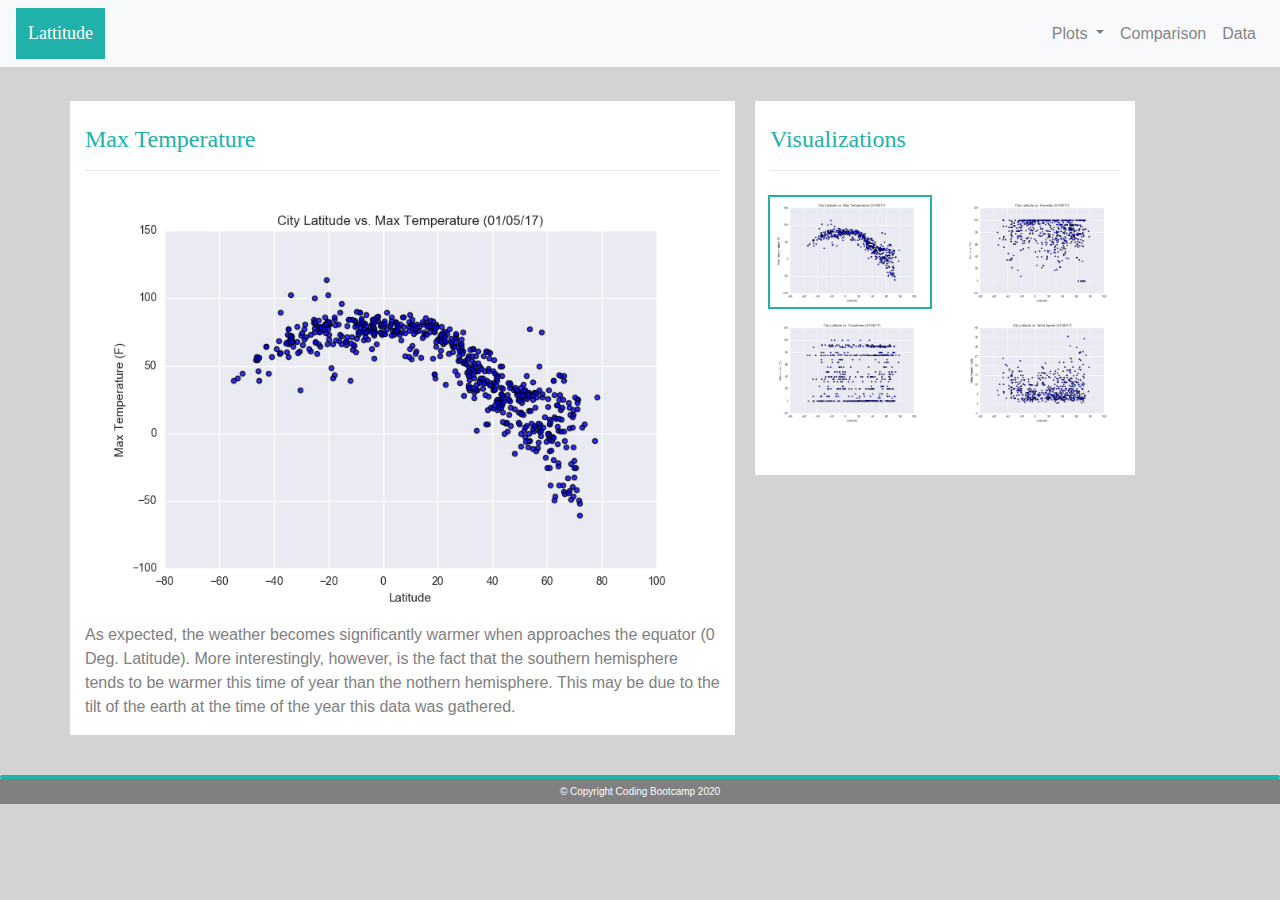
<file: v1.html>
<!DOCTYPE html>
<html lang="en-us">

<head>

  <meta charset="UTF-8">
  <title>Web visualization Dashboard (Latitude)</title>

  <!-- Bring in bootstrap stylesheet -->
  <link rel="stylesheet" href="https://stackpath.bootstrapcdn.com/bootstrap/4.3.1/css/bootstrap.min.css" integrity="sha384-ggOyR0iXCbMQv3Xipma34MD+dH/1fQ784/j6cY/iJTQUOhcWr7x9JvoRxT2MZw1T" crossorigin="anonymous">
  <link rel="stylesheet" href="style.css">
  
  <script src="https://code.jquery.com/jquery-3.3.1.slim.min.js" integrity="sha384-q8i/X+965DzO0rT7abK41JStQIAqVgRVzpbzo5smXKp4YfRvH+8abtTE1Pi6jizo"
    crossorigin="anonymous"></script>
  <script src="https://stackpath.bootstrapcdn.com/bootstrap/4.3.1/js/bootstrap.min.js" integrity="sha384-JjSmVgyd0p3pXB1rRibZUAYoIIy6OrQ6VrjIEaFf/nJGzIxFDsf4x0xIM+B07jRM"
    crossorigin="anonymous"></script>
</head>

<body>
    <div> <!-- nav -->
        <nav class="navbar navbar-expand-lg navbar-light bg-light" style="background-color: white;">
            <div style="background-color: lightseagreen; font:bold; font-family: Georgia, 'Times New Roman', Times, serif; padding: 12px; font-size: 18px;">
                <a href="index.html" style="color:white;"> Lattitude </a>
            </div>
            
            <button class="navbar-toggler ml-auto float-xs-right" type="button" data-toggle="collapse" data-target="#navbarTogglerDemo01" aria-controls="navbarTogglerDemo01" aria-expanded="false" aria-label="Toggle navigation">
            <span class="navbar-toggler-icon"></span>
            </button>
            <div class="collapse navbar-collapse" id="navbarTogglerDemo01">
            <ul class="navbar-nav ml-auto mt-2 mt-lg-0">
                <li class="nav-item dropdown">
                    <a class="nav-link dropdown-toggle" href="#" id="navbarDropdownMenuLink" role="button" data-toggle="dropdown" aria-haspopup="true" aria-expanded="false">
                    Plots
                    </a>
                    <div class="dropdown-menu" aria-labelledby="navbarDropdownMenuLink">
                        <a class="dropdown-item" href="v1.html">Max Temperature</a>
                        <a class="dropdown-item" href="v2.html">Humidity</a>
                        <a class="dropdown-item" href="v3.html">Cloudiness</a>
                        <a class="dropdown-item" href="v4.html">Wind Speed</a>
                    </div>
                </li>
                <li class="nav-item">
                    <a class="nav-link" href="comp.html">Comparison</a>
                    </li>
                    <li class="nav-item">
                        <a class="nav-link" href="data.html">Data</a>
                    </li>
            </ul>
            </div>
        </nav>
    </div> 
    <br>
    <div class="container"> <!-- content -->
        <div class="row">
            <div class="col col-md-7 col-12 divcontent" style="margin-right:20px;">
                <br>
                <h1>Max Temperature</h1>
                <hr>
                <a href="#">
                    <img src="Resources/assets/images/Fig1.png" alt="Latitude vs. Temperature" width= "100%" align="center">
                </a>
                <br>
                <p>As expected, the weather becomes significantly warmer when approaches the equator (0 Deg. Latitude). More interestingly, however, is the fact that the southern hemisphere tends to be warmer this time of year than the nothern hemisphere. This may be due to the tilt of the earth at the time of the year this data was gathered.
                </p>
            </div>
            <div class="col col-md-4 col-12 divcontent">
                <br><h1>Visualizations</h1>
                <hr>
                <div class='row'>
                    <div class="col col-3 col-md-6">
                        <a href="v1.html" style="outline: 2px solid lightseagreen;"><img class="small" src="Resources/assets/images/Fig1.png" alt="Latitude vs. Temperature"></a>
                    </div>
                    <div class="col col-3 col-md-6">
                        <a href="v2.html"><img class="small" src="Resources/assets/images/Fig2.png" alt="Latitude vs. Humidity"></a>
                    </div>
                    <div class="col col-3 col-md-6">
                        <a href="v3.html"><img class="small" src="Resources/assets/images/Fig3.png" alt="Latitude vs. Cloudiness"></a>
                    </div>
                    <div class="col col-3 col-md-6">
                        <a href="v4.html"><img class="small" src="Resources/assets/images/Fig4.png" alt="Latitude vs. Wind Speed"></a>
                    </div>
                </div>
                <br>
                <br>
            </div>
        </div>
    </div>

    <br>
    <hr class="cp">
    <div>
        <div class="row">
        <div class="col col-12 cpright">© Copyright Coding Bootcamp 2020</div>
        </div>
    </div>
</body>

</html>
</file>
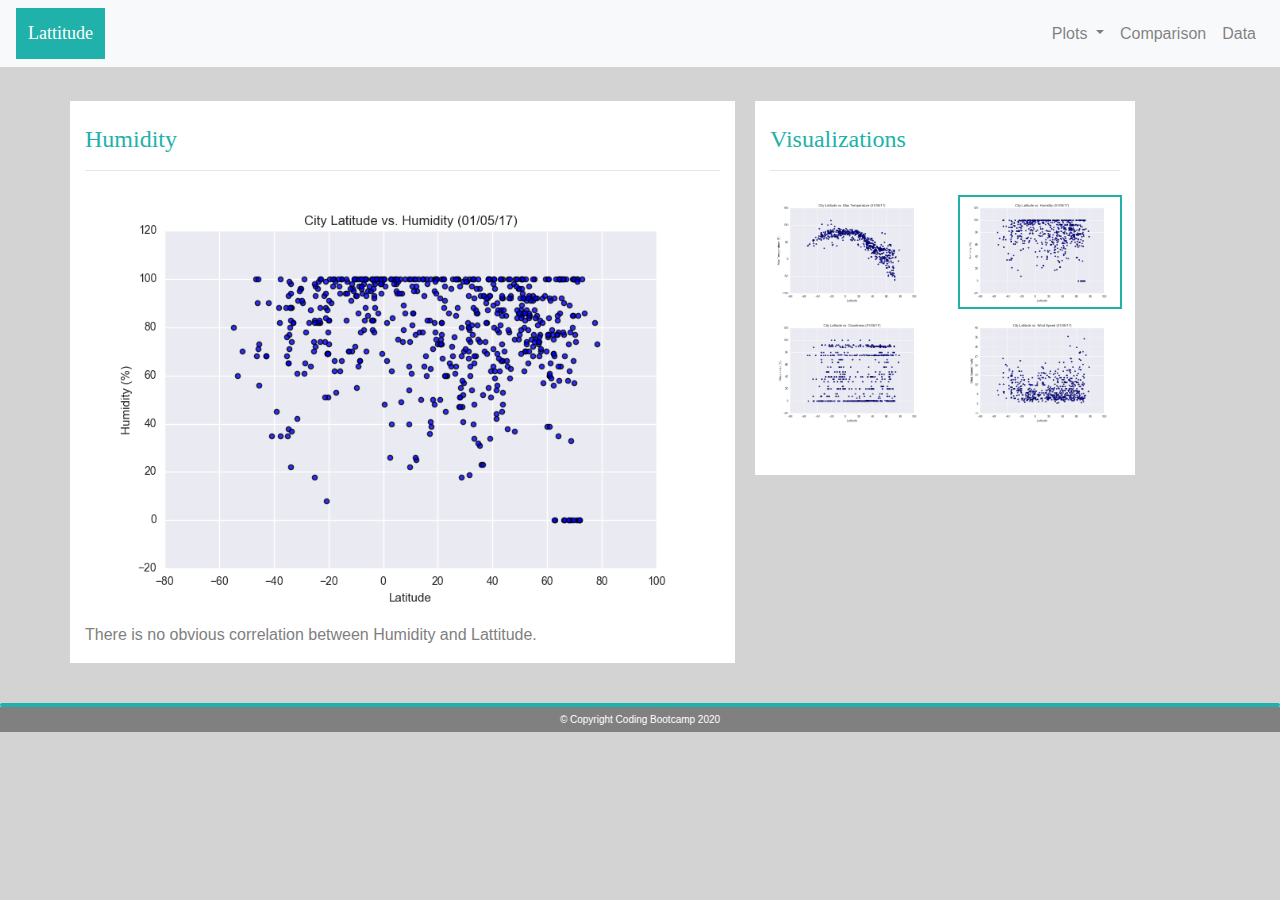
<file: v2.html>
<!DOCTYPE html>
<html lang="en-us">

<head>

  <meta charset="UTF-8">
  <title>Web visualization Dashboard (Latitude)</title>

  <!-- Bring in bootstrap stylesheet -->
  <link rel="stylesheet" href="https://stackpath.bootstrapcdn.com/bootstrap/4.3.1/css/bootstrap.min.css" integrity="sha384-ggOyR0iXCbMQv3Xipma34MD+dH/1fQ784/j6cY/iJTQUOhcWr7x9JvoRxT2MZw1T" crossorigin="anonymous">
  <link rel="stylesheet" href="style.css">
  
  <script src="https://code.jquery.com/jquery-3.3.1.slim.min.js" integrity="sha384-q8i/X+965DzO0rT7abK41JStQIAqVgRVzpbzo5smXKp4YfRvH+8abtTE1Pi6jizo"
    crossorigin="anonymous"></script>
  <script src="https://stackpath.bootstrapcdn.com/bootstrap/4.3.1/js/bootstrap.min.js" integrity="sha384-JjSmVgyd0p3pXB1rRibZUAYoIIy6OrQ6VrjIEaFf/nJGzIxFDsf4x0xIM+B07jRM"
    crossorigin="anonymous"></script>
</head>

<body>
    <div> <!-- nav -->
        <nav class="navbar navbar-expand-lg navbar-light bg-light" style="background-color: white;">
            <div style="background-color: lightseagreen; font:bold; font-family: Georgia, 'Times New Roman', Times, serif; padding: 12px; font-size: 18px;">
                <a href="index.html" style="color:white;"> Lattitude </a>
            </div>
            
            <button class="navbar-toggler ml-auto float-xs-right" type="button" data-toggle="collapse" data-target="#navbarTogglerDemo01" aria-controls="navbarTogglerDemo01" aria-expanded="false" aria-label="Toggle navigation">
            <span class="navbar-toggler-icon"></span>
            </button>
            <div class="collapse navbar-collapse" id="navbarTogglerDemo01">
            <ul class="navbar-nav ml-auto mt-2 mt-lg-0">
                <li class="nav-item dropdown">
                    <a class="nav-link dropdown-toggle" href="#" id="navbarDropdownMenuLink" role="button" data-toggle="dropdown" aria-haspopup="true" aria-expanded="false">
                    Plots
                    </a>
                    <div class="dropdown-menu" aria-labelledby="navbarDropdownMenuLink">
                        <a class="dropdown-item" href="v1.html">Max Temperature</a>
                        <a class="dropdown-item" href="v2.html">Humidity</a>
                        <a class="dropdown-item" href="v3.html">Cloudiness</a>
                        <a class="dropdown-item" href="v4.html">Wind Speed</a>
                    </div>
                </li>
                <li class="nav-item">
                    <a class="nav-link" href="comp.html">Comparison</a>
                    </li>
                    <li class="nav-item">
                        <a class="nav-link" href="data.html">Data</a>
                    </li>
            </ul>
            </div>
        </nav>
    </div> 
    <br>
    <div class="container"> <!-- content -->
        <div class="row">
            <div class="col col-md-7 col-12 divcontent" style="margin-right:20px;">
                <br>
                <h1>Humidity</h1>
                <hr>
                <a href="#">
                    <img src="Resources/assets/images/Fig2.png" alt="Latitude vs. Humidity" width= "100%" align="center">
                </a>
                <br>
                <p>There is no obvious correlation between Humidity and Lattitude.
                </p>
            </div>
            <div class="col col-md-4 col-12 divcontent">
                <br><h1>Visualizations</h1>
                <hr>
                <div class='row'>
                    <div class="col col-3 col-md-6">
                        <a href="v1.html"><img class="small" src="Resources/assets/images/Fig1.png" alt="Latitude vs. Temperature"></a>
                    </div>
                    <div class="col col-3 col-md-6">
                        <a href="v2.html" style="outline: 2px solid lightseagreen;"><img class="small" src="Resources/assets/images/Fig2.png" alt="Latitude vs. Humidity"></a>
                    </div>
                    <div class="col col-3 col-md-6">
                        <a href="v3.html"><img class="small" src="Resources/assets/images/Fig3.png" alt="Latitude vs. Cloudiness"></a>
                    </div>
                    <div class="col col-3 col-md-6">
                        <a href="v4.html"><img class="small" src="Resources/assets/images/Fig4.png" alt="Latitude vs. Wind Speed"></a>
                    </div> 
                </div>
                <br>
                <br>
            </div>
        </div>
    </div>

    <br>
    <hr class="cp">
    <div>
        <div class="row">
        <div class="col col-12 cpright">© Copyright Coding Bootcamp 2020</div>
        </div>
    </div>
</body>

</html>
</file>
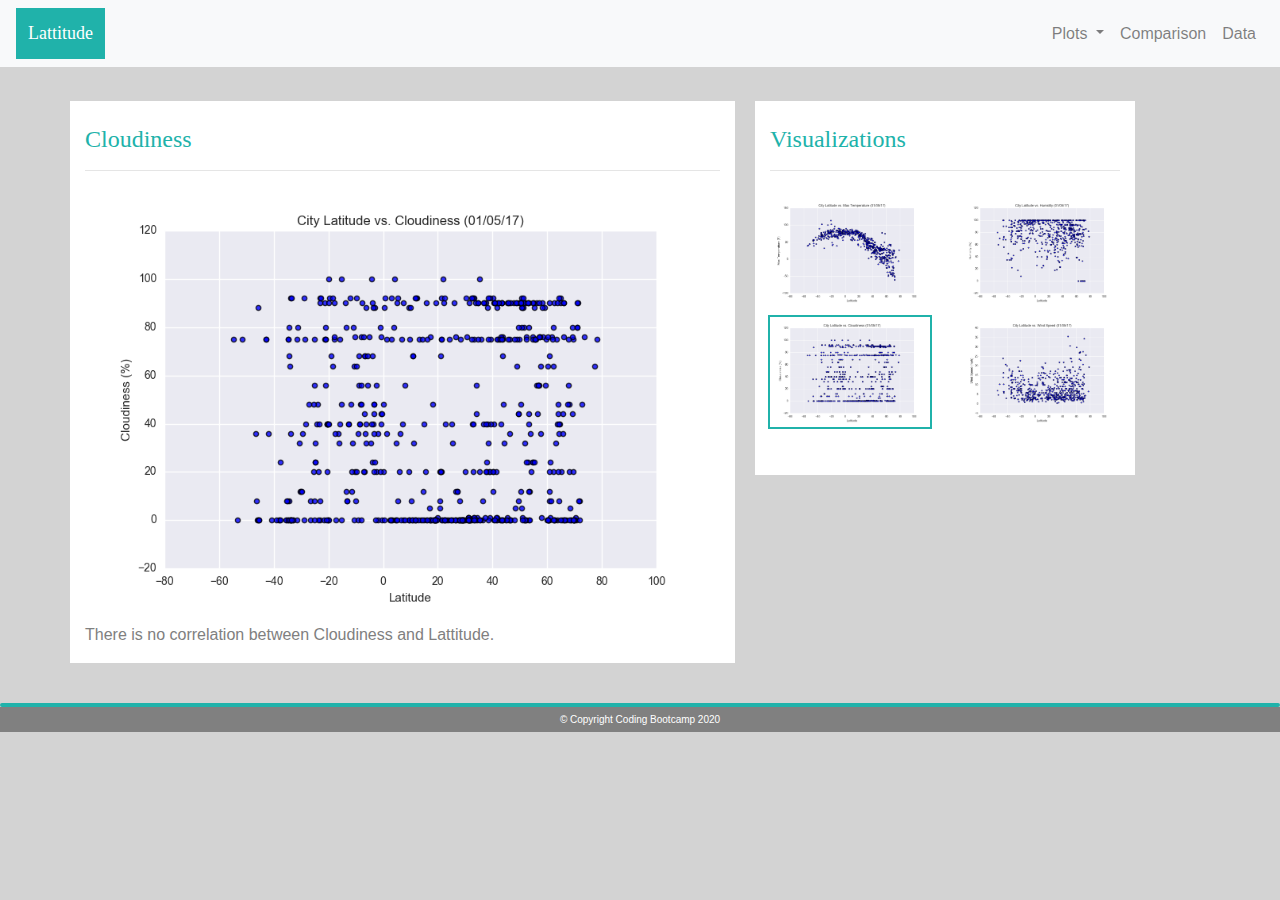
<file: v3.html>
<!DOCTYPE html>
<html lang="en-us">

<head>

  <meta charset="UTF-8">
  <title>Web visualization Dashboard (Latitude)</title>

  <!-- Bring in bootstrap stylesheet -->
  <link rel="stylesheet" href="https://stackpath.bootstrapcdn.com/bootstrap/4.3.1/css/bootstrap.min.css" integrity="sha384-ggOyR0iXCbMQv3Xipma34MD+dH/1fQ784/j6cY/iJTQUOhcWr7x9JvoRxT2MZw1T" crossorigin="anonymous">
  <link rel="stylesheet" href="style.css">
  
  <script src="https://code.jquery.com/jquery-3.3.1.slim.min.js" integrity="sha384-q8i/X+965DzO0rT7abK41JStQIAqVgRVzpbzo5smXKp4YfRvH+8abtTE1Pi6jizo"
    crossorigin="anonymous"></script>
  <script src="https://stackpath.bootstrapcdn.com/bootstrap/4.3.1/js/bootstrap.min.js" integrity="sha384-JjSmVgyd0p3pXB1rRibZUAYoIIy6OrQ6VrjIEaFf/nJGzIxFDsf4x0xIM+B07jRM"
    crossorigin="anonymous"></script>
</head>

<body>
    <div> <!-- nav -->
        <nav class="navbar navbar-expand-lg navbar-light bg-light" style="background-color: white;">
            <div style="background-color: lightseagreen; font:bold; font-family: Georgia, 'Times New Roman', Times, serif; padding: 12px; font-size: 18px;">
                <a href="index.html" style="color:white;"> Lattitude </a>
            </div>
            
            <button class="navbar-toggler ml-auto float-xs-right" type="button" data-toggle="collapse" data-target="#navbarTogglerDemo01" aria-controls="navbarTogglerDemo01" aria-expanded="false" aria-label="Toggle navigation">
            <span class="navbar-toggler-icon"></span>
            </button>
            <div class="collapse navbar-collapse" id="navbarTogglerDemo01">
            <ul class="navbar-nav ml-auto mt-2 mt-lg-0">
                <li class="nav-item dropdown">
                    <a class="nav-link dropdown-toggle" href="#" id="navbarDropdownMenuLink" role="button" data-toggle="dropdown" aria-haspopup="true" aria-expanded="false">
                    Plots
                    </a>
                    <div class="dropdown-menu" aria-labelledby="navbarDropdownMenuLink">
                        <a class="dropdown-item" href="v1.html">Max Temperature</a>
                        <a class="dropdown-item" href="v2.html">Humidity</a>
                        <a class="dropdown-item" href="v3.html">Cloudiness</a>
                        <a class="dropdown-item" href="v4.html">Wind Speed</a>
                    </div>
                </li>
                <li class="nav-item">
                    <a class="nav-link" href="comp.html">Comparison</a>
                    </li>
                    <li class="nav-item">
                        <a class="nav-link" href="data.html">Data</a>
                    </li>
            </ul>
            </div>
        </nav>
    </div> 
    <br>
    <div class="container"> <!-- content -->
        <div class="row">
            <div class="col col-md-7 col-12 divcontent" style="margin-right:20px;">
                <br>
                <h1>Cloudiness</h1>
                <hr>
                <a href="#">
                    <img src="Resources/assets/images/Fig3.png" alt="Latitude vs. Cloudiness" width= "100%" align="center">
                </a>
                <br>
                <p>There is no correlation between Cloudiness and Lattitude.
                </p>
            </div>
            <div class="col col-md-4 col-12 divcontent">
                <br><h1>Visualizations</h1>
                <hr>
                <div class='row'>
                    <div class="col col-3 col-md-6">
                        <a href="v1.html"><img class="small" src="Resources/assets/images/Fig1.png" alt="Latitude vs. Temperature"></a>
                    </div>
                    <div class="col col-3 col-md-6">
                        <a href="v2.html"><img class="small" src="Resources/assets/images/Fig2.png" alt="Latitude vs. Humidity"></a>
                    </div>
                    <div class="col col-3 col-md-6">
                        <a href="v3.html" style="outline: 2px solid lightseagreen;"><img class="small" src="Resources/assets/images/Fig3.png" alt="Latitude vs. Cloudiness"></a>
                    </div>
                    <div class="col col-3 col-md-6">
                        <a href="v4.html"><img class="small" src="Resources/assets/images/Fig4.png" alt="Latitude vs. Wind Speed"></a>
                    </div>
                </div>
                <br>
                <br>
            </div>
        </div>
    </div>

    <br>
    <hr class="cp">
    <div>
        <div class="row">
        <div class="col col-12 cpright">© Copyright Coding Bootcamp 2020</div>
        </div>
    </div>
</body>

</html>
</file>
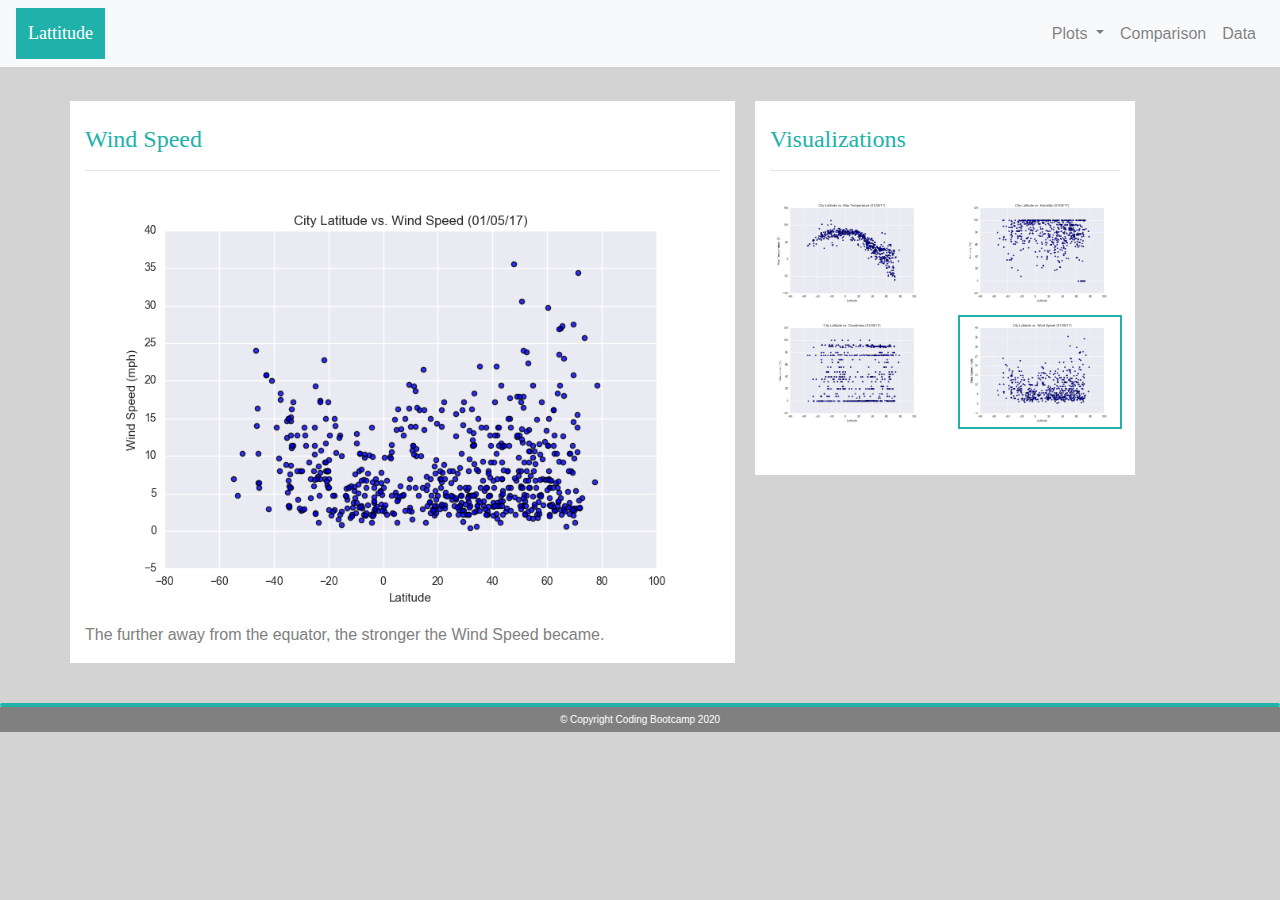
<file: v4.html>
<!DOCTYPE html>
<html lang="en-us">

<head>

  <meta charset="UTF-8">
  <title>Web visualization Dashboard (Latitude)</title>

  <!-- Bring in bootstrap stylesheet -->
  <link rel="stylesheet" href="https://stackpath.bootstrapcdn.com/bootstrap/4.3.1/css/bootstrap.min.css" integrity="sha384-ggOyR0iXCbMQv3Xipma34MD+dH/1fQ784/j6cY/iJTQUOhcWr7x9JvoRxT2MZw1T" crossorigin="anonymous">
  <link rel="stylesheet" href="style.css">
  
  <script src="https://code.jquery.com/jquery-3.3.1.slim.min.js" integrity="sha384-q8i/X+965DzO0rT7abK41JStQIAqVgRVzpbzo5smXKp4YfRvH+8abtTE1Pi6jizo"
    crossorigin="anonymous"></script>
  <script src="https://stackpath.bootstrapcdn.com/bootstrap/4.3.1/js/bootstrap.min.js" integrity="sha384-JjSmVgyd0p3pXB1rRibZUAYoIIy6OrQ6VrjIEaFf/nJGzIxFDsf4x0xIM+B07jRM"
    crossorigin="anonymous"></script>
</head>

<body>
    <div> <!-- nav -->
        <nav class="navbar navbar-expand-lg navbar-light bg-light" style="background-color: white;">
            <div style="background-color: lightseagreen; font:bold; font-family: Georgia, 'Times New Roman', Times, serif; padding: 12px; font-size: 18px;">
                <a href="index.html" style="color:white;"> Lattitude </a>
            </div>
            
            <button class="navbar-toggler ml-auto float-xs-right" type="button" data-toggle="collapse" data-target="#navbarTogglerDemo01" aria-controls="navbarTogglerDemo01" aria-expanded="false" aria-label="Toggle navigation">
            <span class="navbar-toggler-icon"></span>
            </button>
            <div class="collapse navbar-collapse" id="navbarTogglerDemo01">
            <ul class="navbar-nav ml-auto mt-2 mt-lg-0">
                <li class="nav-item dropdown">
                    <a class="nav-link dropdown-toggle" href="#" id="navbarDropdownMenuLink" role="button" data-toggle="dropdown" aria-haspopup="true" aria-expanded="false">
                    Plots
                    </a>
                    <div class="dropdown-menu" aria-labelledby="navbarDropdownMenuLink">
                        <a class="dropdown-item" href="v1.html">Max Temperature</a>
                        <a class="dropdown-item" href="v2.html">Humidity</a>
                        <a class="dropdown-item" href="v3.html">Cloudiness</a>
                        <a class="dropdown-item" href="v4.html">Wind Speed</a>
                    </div>
                </li>
                <li class="nav-item">
                    <a class="nav-link" href="comp.html">Comparison</a>
                    </li>
                    <li class="nav-item">
                        <a class="nav-link" href="data.html">Data</a>
                    </li>
            </ul>
            </div>
        </nav>
    </div> 
    <br>
    <div class="container"> <!-- content -->
        <div class="row">
            <div class="col col-md-7 col-12 divcontent" style="margin-right:20px;">
                <br>
                <h1>Wind Speed</h1>
                <hr>
                <a href="#">
                    <img src="Resources/assets/images/Fig4.png" alt="Latitude vs. Wind Speed" width= "100%" align="center">
                </a>
                <br>
                <p>The further away from the equator, the stronger the Wind Speed became.
                </p>
            </div>
            <div class="col col-md-4 col-12 divcontent">
                <br><h1>Visualizations</h1>
                <hr>
                <div class='row'>
                    <div class="col col-3 col-md-6">
                        <a href="v1.html"><img class="small" src="Resources/assets/images/Fig1.png" alt="Latitude vs. Temperature"></a>
                    </div>
                    <div class="col col-3 col-md-6">
                        <a href="v2.html"><img class="small" src="Resources/assets/images/Fig2.png" alt="Latitude vs. Humidity"></a>
                    </div>
                    <div class="col col-3 col-md-6">
                        <a href="v3.html"><img class="small" src="Resources/assets/images/Fig3.png" alt="Latitude vs. Cloudiness"></a>
                    </div>
                    <div class="col col-3 col-md-6">
                        <a href="v4.html" style="outline: 2px solid lightseagreen;"><img class="small" src="Resources/assets/images/Fig4.png" alt="Latitude vs. Wind Speed"></a>
                    </div>
                </div>
                <br>
                <br>
            </div>
        </div>
    </div>

    <br>
    <hr class="cp">
    <div>
        <div class="row">
        <div class="col col-12 cpright">© Copyright Coding Bootcamp 2020</div>
        </div>
    </div>
</body>

</html>
</file>
<file: style.css>
img.small {
    max-width: 100%;
    height: auto;
}

body {
    background-color: lightgray;
}


.table-responsive th:first-child {
    text-align: right;
}

.table-responsive td {
    text-align: right;
}

.table-responsive td:nth-child(1) {
    text-align: left;
}​

.table-responsive td:nth-child(2) {
    text-align: left;
}



h1{
    font-family: Georgia, 'Times New Roman', Times, serif;
    color: lightseagreen;
    width: 100%;
    font: bold;
    font-size: 24px;
}

h2{
    font-family: Georgia, 'Times New Roman', Times, serif;
    color: lightseagreen;
    width: 100%;
    font-size: 16px;
    text-align: center;
    font: bold;
}

.col {
    width: 100%;
    height: 100%;
    margin-top: 10px;
} 

p{
    color:grey
}

.divcontent{
    background-color: white;
    border: lightgrey;
}

hr.cp {
    border: 2px solid lightseagreen;
    border-radius: 5px;
    margin-bottom: 0em;
}

.cpright {
    width:100%;
    bottom:0;
    background-color: gray;
    z-index:0;
    font-size: 10px;
    color: white;
    text-align: center;
    padding: 5px;
    margin: 0px;
}
</file>
